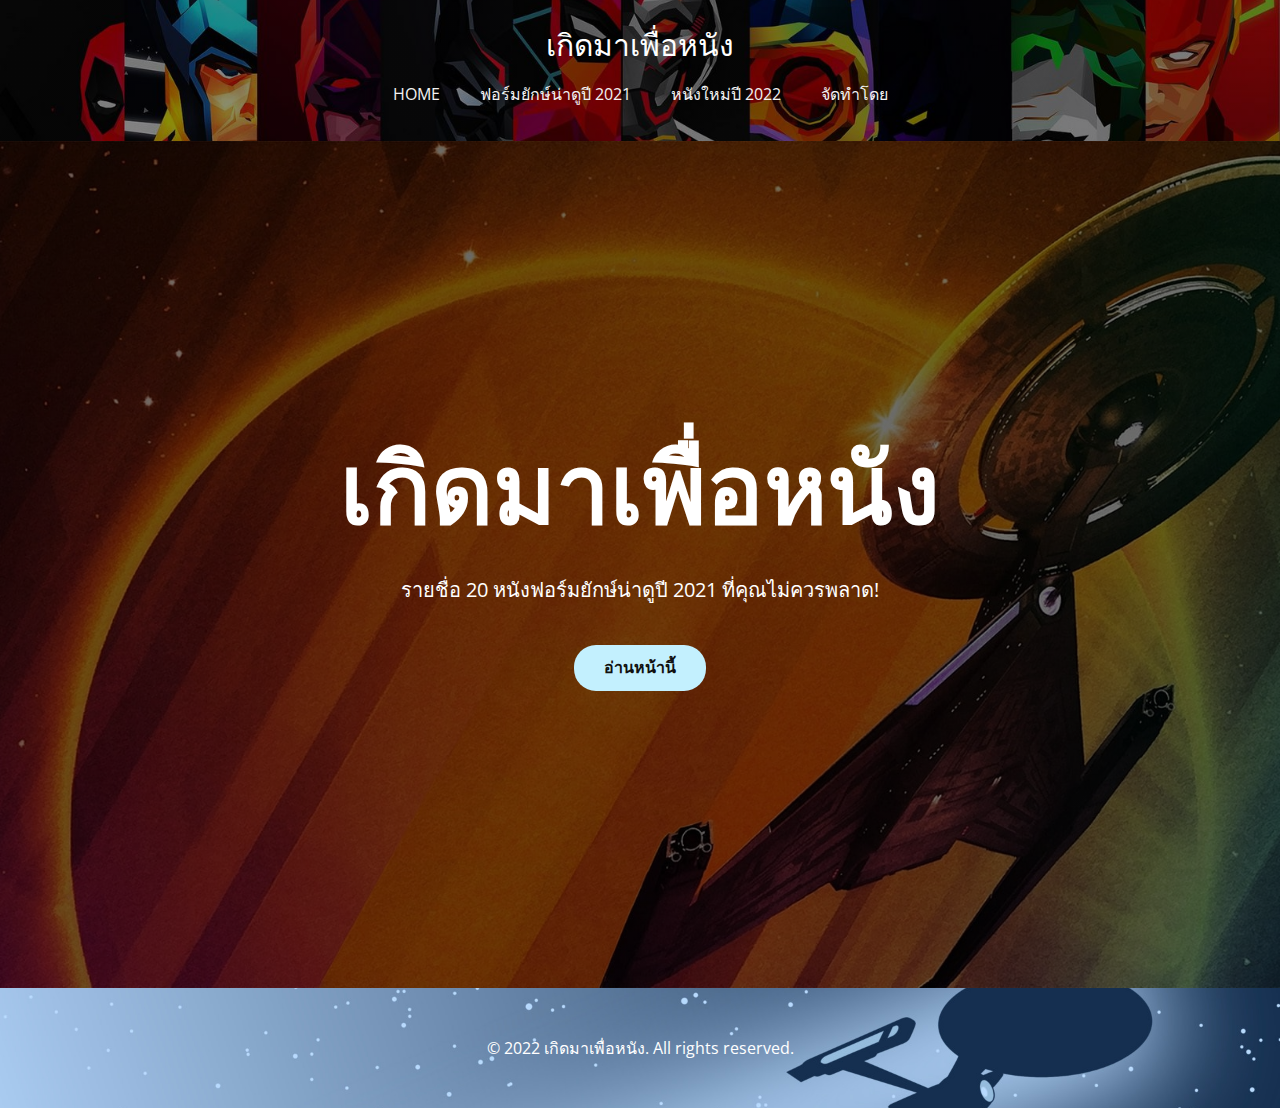
<file: index.html>
<!DOCTYPE html>
<html style="font-size: 16px;">
  <head>
    <meta name="viewport" content="width=device-width, initial-scale=1.0">
    <meta charset="utf-8">
    <meta name="keywords" content="คอเป็นหนัง">
    <meta name="description" content="">
    <meta name="page_type" content="np-template-header-footer-from-plugin">
    <title>HOME</title>
    <link rel="stylesheet" href="css/DEV.css" media="screen">
<link rel="stylesheet" href="css/HOME.css" media="screen">
    <script class="u-script" type="text/javascript" src="js/jquery.js" defer=""></script>
    <script class="u-script" type="text/javascript" src="js/DEV.js" defer=""></script>
    <meta name="generator" content="TIKXD support v.1.2.5">
    <link id="u-theme-google-font" rel="stylesheet" href="https://fonts.googleapis.com/css?family=Roboto:100,100i,300,300i,400,400i,500,500i,700,700i,900,900i|Open+Sans:300,300i,400,400i,600,600i,700,700i,800,800i">
    
    
    <script type="application/ld+json">{
		"@context": "http://schema.org",
		"@type": "Organization",
		"name": ""
}</script>
    <meta name="theme-color" content="#73a3de">
    <meta property="og:title" content="HOME">
    <meta property="og:type" content="website">
  </head>
  <body data-home-page="HOME.html" data-home-page-title="HOME" class="u-body"><header class="u-clearfix u-header u-image u-shading u-header" id="sec-489c" data-image-width="2325" data-image-height="1440"><div class="u-clearfix u-sheet u-sheet-1">
        <h3 class="u-align-center u-headline u-text u-text-default u-text-white u-text-1">
          <a href="/">เกิดมาเพื่อหนัง</a>
        </h3>
        <nav class="u-menu u-menu-dropdown u-offcanvas u-menu-1">
          <div class="menu-collapse" style="font-size: 1rem; letter-spacing: 0px;">
            <a class="u-button-style u-custom-left-right-menu-spacing u-custom-padding-bottom u-custom-text-active-color u-custom-text-color u-custom-top-bottom-menu-spacing u-nav-link u-text-active-palette-1-base u-text-grey-5 u-text-hover-palette-2-base" href="#" style="padding: 4px 0px; font-size: calc(1em + 8px);">
              <svg class="u-svg-link" viewBox="0 0 24 24"><use xmlns:xlink="http://www.w3.org/1999/xlink" xlink:href="#menu-hamburger"></use></svg>
              <svg class="u-svg-content" version="1.1" id="menu-hamburger" viewBox="0 0 16 16" x="0px" y="0px" xmlns:xlink="http://www.w3.org/1999/xlink" xmlns="http://www.w3.org/2000/svg"><g><rect y="1" width="16" height="2"></rect><rect y="7" width="16" height="2"></rect><rect y="13" width="16" height="2"></rect>
</g></svg>
            </a>
          </div>
          <div class="u-custom-menu u-nav-container">
            <ul class="u-nav u-unstyled u-nav-1"><li class="u-nav-item"><a class="u-button-style u-nav-link u-text-active-grey-5 u-text-grey-5 u-text-hover-palette-2-base" href="HOME.html" style="padding: 10px 20px;">HOME</a>
</li><li class="u-nav-item"><a class="u-button-style u-nav-link u-text-active-grey-5 u-text-grey-5 u-text-hover-palette-2-base" href="หนังฟอร์มยักษ์น่าดูปี-2021.html" style="padding: 10px 20px;">ฟอร์มยักษ์น่าดูปี 2021</a>
</li><li class="u-nav-item"><a class="u-button-style u-nav-link u-text-active-grey-5 u-text-grey-5 u-text-hover-palette-2-base" href="หนังใหม่ปี-2022.html" style="padding: 10px 20px;">หนังใหม่ปี 2022</a>
</li><li class="u-nav-item"><a class="u-button-style u-nav-link u-text-active-grey-5 u-text-grey-5 u-text-hover-palette-2-base" href="จัดทำโดย.html" style="padding: 10px 20px;">จัดทำโดย</a>
</li></ul>
          </div>
          <div class="u-custom-menu u-nav-container-collapse">
            <div class="u-black u-container-style u-inner-container-layout u-opacity u-opacity-95 u-sidenav">
              <div class="u-inner-container-layout u-sidenav-overflow">
                <div class="u-menu-close"></div>
                <ul class="u-align-center u-nav u-popupmenu-items u-unstyled u-nav-2"><li class="u-nav-item"><a class="u-button-style u-nav-link" href="HOME.html" style="padding: 10px 20px;">HOME</a>
</li><li class="u-nav-item"><a class="u-button-style u-nav-link" href="หนังฟอร์มยักษ์น่าดูปี-2021.html" style="padding: 10px 20px;">ฟอร์มยักษ์น่าดูปี 2021</a>
</li><li class="u-nav-item"><a class="u-button-style u-nav-link" href="หนังใหม่ปี-2022.html" style="padding: 10px 20px;">หนังใหม่ปี 2022</a>
</li><li class="u-nav-item"><a class="u-button-style u-nav-link" href="จัดทำโดย.html" style="padding: 10px 20px;">จัดทำโดย</a>
</li></ul>
              </div>
            </div>
            <div class="u-black u-menu-overlay u-opacity u-opacity-70"></div>
          </div>
        </nav>
      </div></header>
    <section class="u-align-center u-clearfix u-image u-shading u-section-1" src="" data-image-width="1920" data-image-height="1080" id="sec-0f59">
      <div class="u-clearfix u-sheet u-valign-middle u-sheet-1">
        <h1 class="u-text u-text-default u-title u-text-1"> เกิดมาเพื่อหนัง</h1>
        <p class="u-large-text u-text u-text-default u-text-variant u-text-2"> รายชื่อ 20 หนังฟอร์มยักษ์น่าดูปี 2021 ที่คุณไม่ควรพลาด!</p>
        <a href="หนังฟอร์มยักษ์น่าดูปี-2021.html" data-page-id="948707466" class="u-border-none u-btn u-btn-round u-button-style u-palette-4-light-2 u-radius-22 u-btn-1">อ่านหน้านี้</a>
      </div>
    </section>
    
    
    <footer class="u-align-center-md u-align-center-sm u-align-center-xs u-clearfix u-footer u-image u-footer" id="sec-b78f" data-image-width="1920" data-image-height="1080"><div class="u-clearfix u-sheet u-sheet-1">
        <p class="u-align-center u-text u-text-body-alt-color u-text-1"> © 2022 ​เกิดมาเพื่อหนัง. All rights reserved.</p>
      </div></footer>
    
  </body>
</html>
</file>
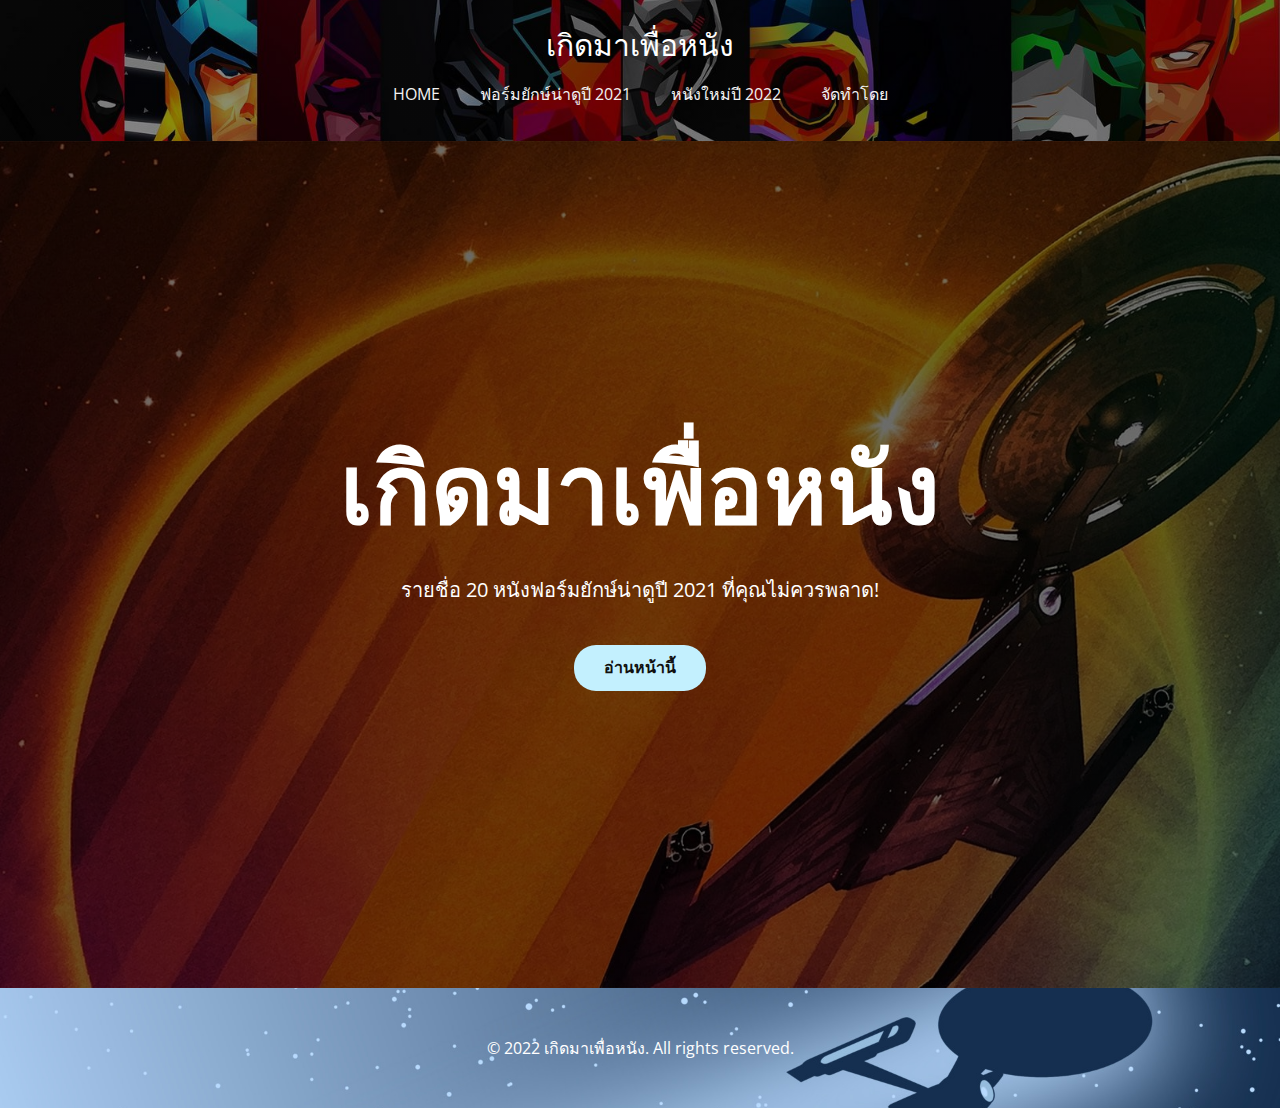
<file: HOME.html>
<!DOCTYPE html>
<html style="font-size: 16px;">
  <head>
    <meta name="viewport" content="width=device-width, initial-scale=1.0">
    <meta charset="utf-8">
    <meta name="keywords" content="คอเป็นหนัง">
    <meta name="description" content="">
    <meta name="page_type" content="np-template-header-footer-from-plugin">
    <title>HOME</title>
    <link rel="stylesheet" href="css/DEV.css" media="screen">
<link rel="stylesheet" href="css/HOME.css" media="screen">
    <script class="u-script" type="text/javascript" src="js/jquery.js" defer=""></script>
    <script class="u-script" type="text/javascript" src="js/DEV.js" defer=""></script>
    <meta name="generator" content="TIKXD support v.1.2.5">
    <link id="u-theme-google-font" rel="stylesheet" href="https://fonts.googleapis.com/css?family=Roboto:100,100i,300,300i,400,400i,500,500i,700,700i,900,900i|Open+Sans:300,300i,400,400i,600,600i,700,700i,800,800i">
    
    
    <script type="application/ld+json">{
		"@context": "http://schema.org",
		"@type": "Organization",
		"name": ""
}</script>
    <meta name="theme-color" content="#73a3de">
    <meta property="og:title" content="HOME">
    <meta property="og:type" content="website">
  </head>
  <body class="u-body"><header class="u-clearfix u-header u-image u-shading u-header" id="sec-489c" data-image-width="2325" data-image-height="1440"><div class="u-clearfix u-sheet u-sheet-1">
        <h3 class="u-align-center u-headline u-text u-text-default u-text-white u-text-1">
          <a href="/">เกิดมาเพื่อหนัง</a>
        </h3>
        <nav class="u-menu u-menu-dropdown u-offcanvas u-menu-1">
          <div class="menu-collapse" style="font-size: 1rem; letter-spacing: 0px;">
            <a class="u-button-style u-custom-left-right-menu-spacing u-custom-padding-bottom u-custom-text-active-color u-custom-text-color u-custom-top-bottom-menu-spacing u-nav-link u-text-active-palette-1-base u-text-grey-5 u-text-hover-palette-2-base" href="#" style="padding: 4px 0px; font-size: calc(1em + 8px);">
              <svg class="u-svg-link" viewBox="0 0 24 24"><use xmlns:xlink="http://www.w3.org/1999/xlink" xlink:href="#menu-hamburger"></use></svg>
              <svg class="u-svg-content" version="1.1" id="menu-hamburger" viewBox="0 0 16 16" x="0px" y="0px" xmlns:xlink="http://www.w3.org/1999/xlink" xmlns="http://www.w3.org/2000/svg"><g><rect y="1" width="16" height="2"></rect><rect y="7" width="16" height="2"></rect><rect y="13" width="16" height="2"></rect>
</g></svg>
            </a>
          </div>
          <div class="u-custom-menu u-nav-container">
            <ul class="u-nav u-unstyled u-nav-1"><li class="u-nav-item"><a class="u-button-style u-nav-link u-text-active-grey-5 u-text-grey-5 u-text-hover-palette-2-base" href="HOME.html" style="padding: 10px 20px;">HOME</a>
</li><li class="u-nav-item"><a class="u-button-style u-nav-link u-text-active-grey-5 u-text-grey-5 u-text-hover-palette-2-base" href="หนังฟอร์มยักษ์น่าดูปี-2021.html" style="padding: 10px 20px;">ฟอร์มยักษ์น่าดูปี 2021</a>
</li><li class="u-nav-item"><a class="u-button-style u-nav-link u-text-active-grey-5 u-text-grey-5 u-text-hover-palette-2-base" href="หนังใหม่ปี-2022.html" style="padding: 10px 20px;">หนังใหม่ปี 2022</a>
</li><li class="u-nav-item"><a class="u-button-style u-nav-link u-text-active-grey-5 u-text-grey-5 u-text-hover-palette-2-base" href="จัดทำโดย.html" style="padding: 10px 20px;">จัดทำโดย</a>
</li></ul>
          </div>
          <div class="u-custom-menu u-nav-container-collapse">
            <div class="u-black u-container-style u-inner-container-layout u-opacity u-opacity-95 u-sidenav">
              <div class="u-inner-container-layout u-sidenav-overflow">
                <div class="u-menu-close"></div>
                <ul class="u-align-center u-nav u-popupmenu-items u-unstyled u-nav-2"><li class="u-nav-item"><a class="u-button-style u-nav-link" href="HOME.html" style="padding: 10px 20px;">HOME</a>
</li><li class="u-nav-item"><a class="u-button-style u-nav-link" href="หนังฟอร์มยักษ์น่าดูปี-2021.html" style="padding: 10px 20px;">ฟอร์มยักษ์น่าดูปี 2021</a>
</li><li class="u-nav-item"><a class="u-button-style u-nav-link" href="หนังใหม่ปี-2022.html" style="padding: 10px 20px;">หนังใหม่ปี 2022</a>
</li><li class="u-nav-item"><a class="u-button-style u-nav-link" href="จัดทำโดย.html" style="padding: 10px 20px;">จัดทำโดย</a>
</li></ul>
              </div>
            </div>
            <div class="u-black u-menu-overlay u-opacity u-opacity-70"></div>
          </div>
        </nav>
      </div></header>
    <section class="u-align-center u-clearfix u-image u-shading u-section-1" src="" data-image-width="1920" data-image-height="1080" id="sec-0f59">
      <div class="u-clearfix u-sheet u-valign-middle u-sheet-1">
        <h1 class="u-text u-text-default u-title u-text-1"> เกิดมาเพื่อหนัง</h1>
        <p class="u-large-text u-text u-text-default u-text-variant u-text-2"> รายชื่อ 20 หนังฟอร์มยักษ์น่าดูปี 2021 ที่คุณไม่ควรพลาด!</p>
        <a href="หนังฟอร์มยักษ์น่าดูปี-2021.html" data-page-id="948707466" class="u-border-none u-btn u-btn-round u-button-style u-palette-4-light-2 u-radius-22 u-btn-1">อ่านหน้านี้</a>
      </div>
    </section>
    
    
    <footer class="u-align-center-md u-align-center-sm u-align-center-xs u-clearfix u-footer u-image u-footer" id="sec-b78f" data-image-width="1920" data-image-height="1080"><div class="u-clearfix u-sheet u-sheet-1">
        <p class="u-align-center u-text u-text-body-alt-color u-text-1"> © 2022 ​เกิดมาเพื่อหนัง. All rights reserved.</p>
      </div></footer>
    
  </body>
</html>
</file>
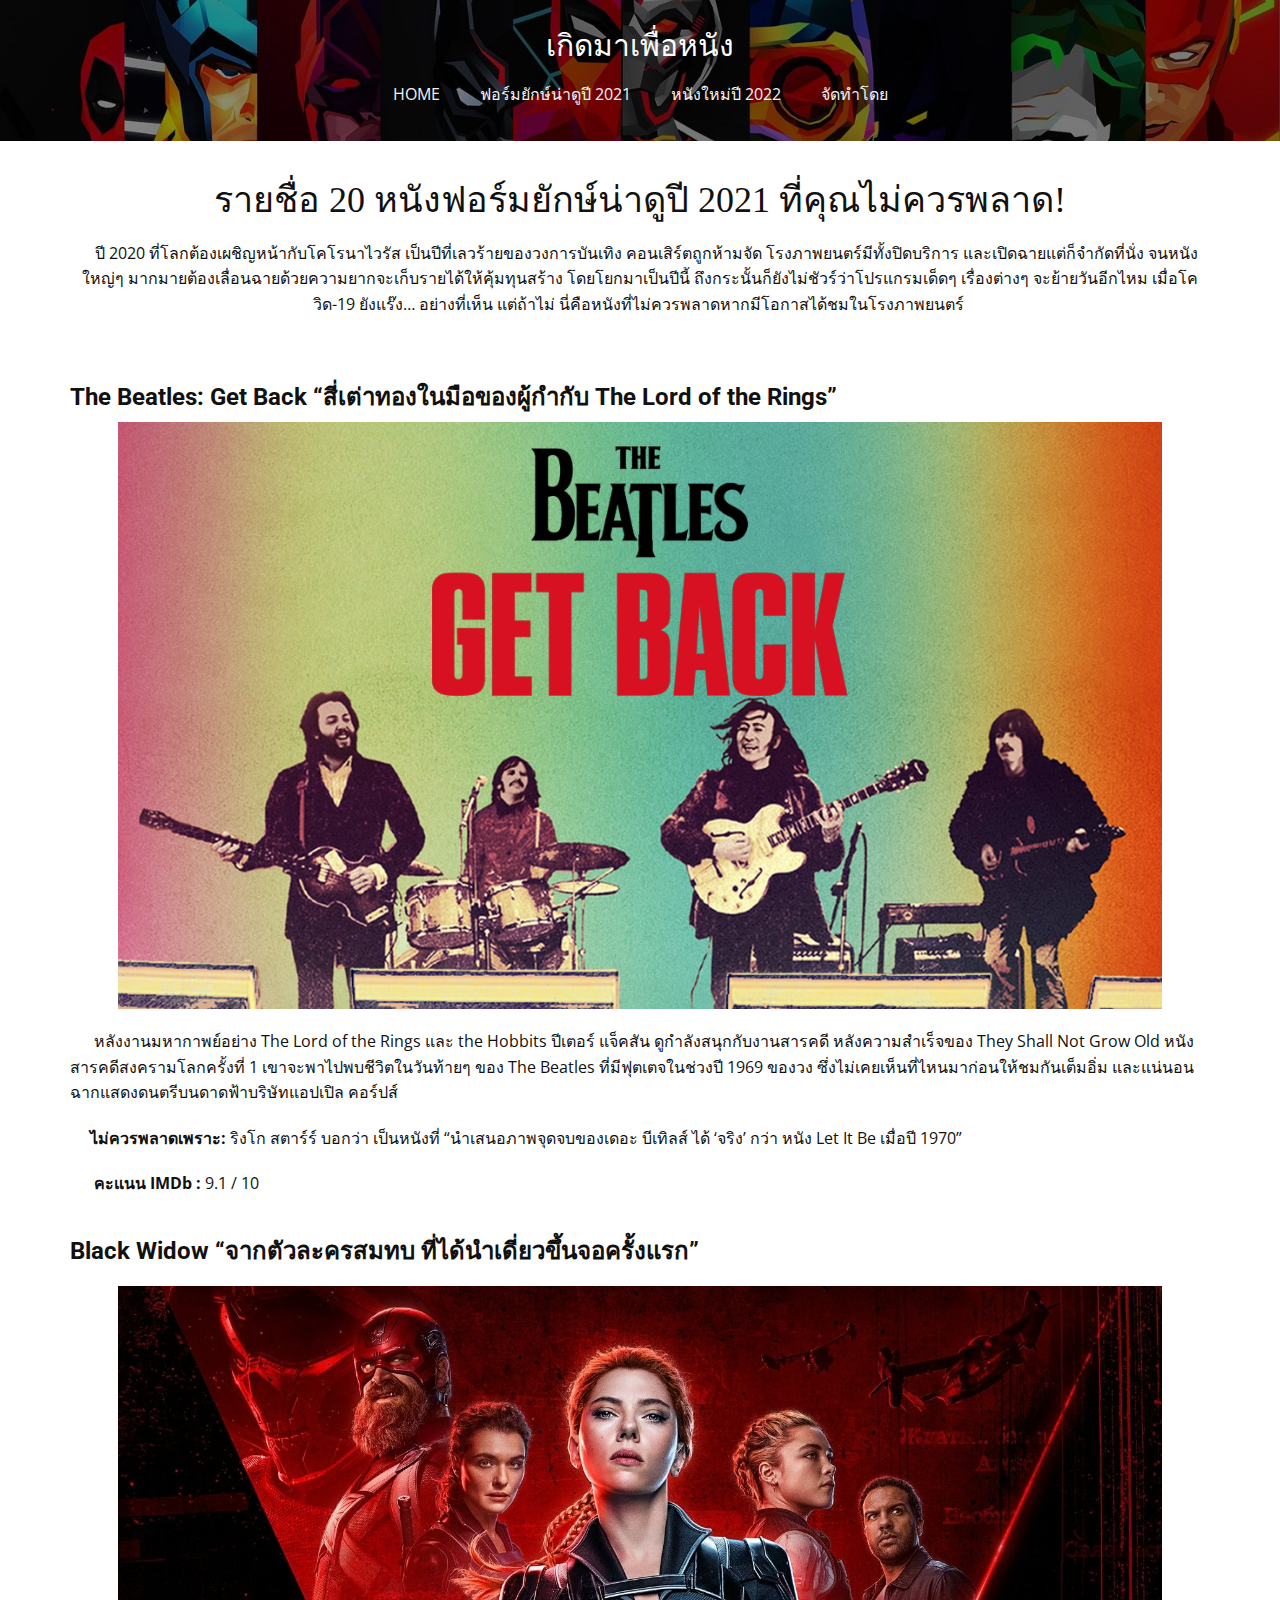
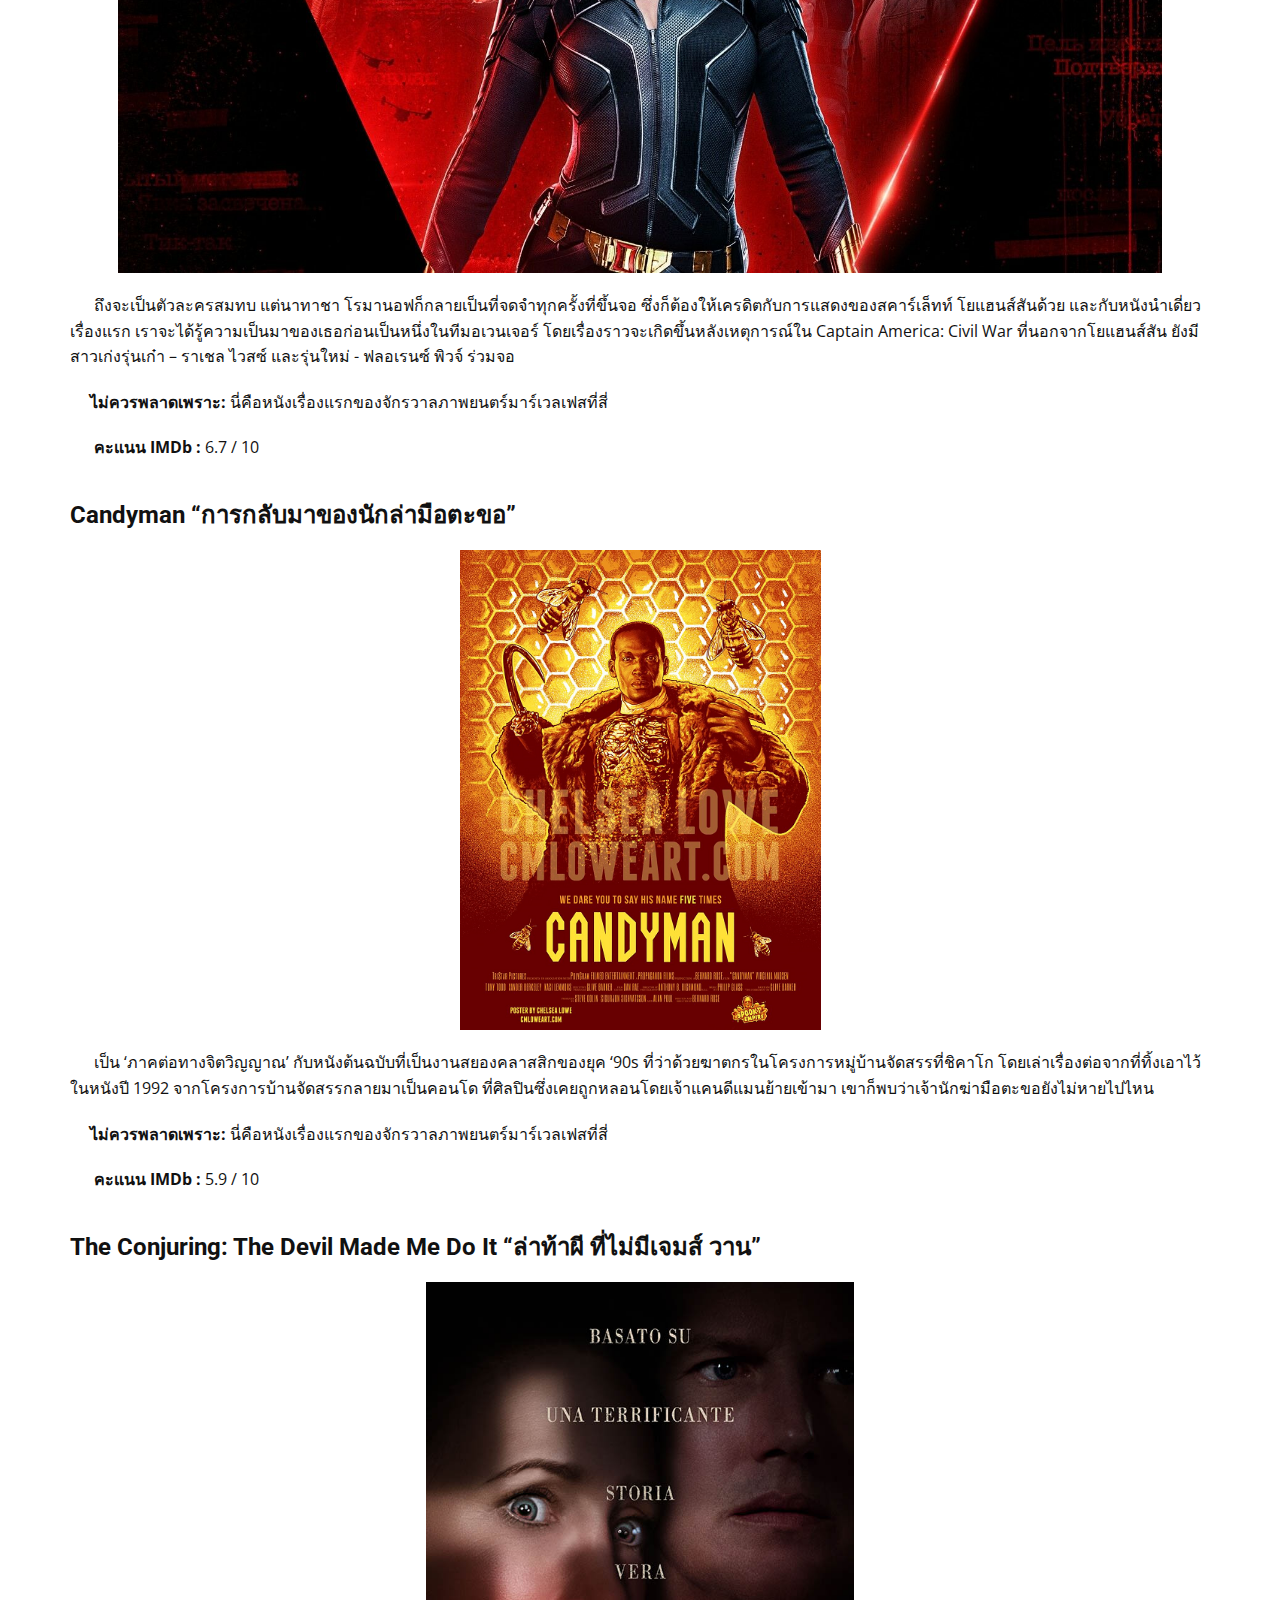
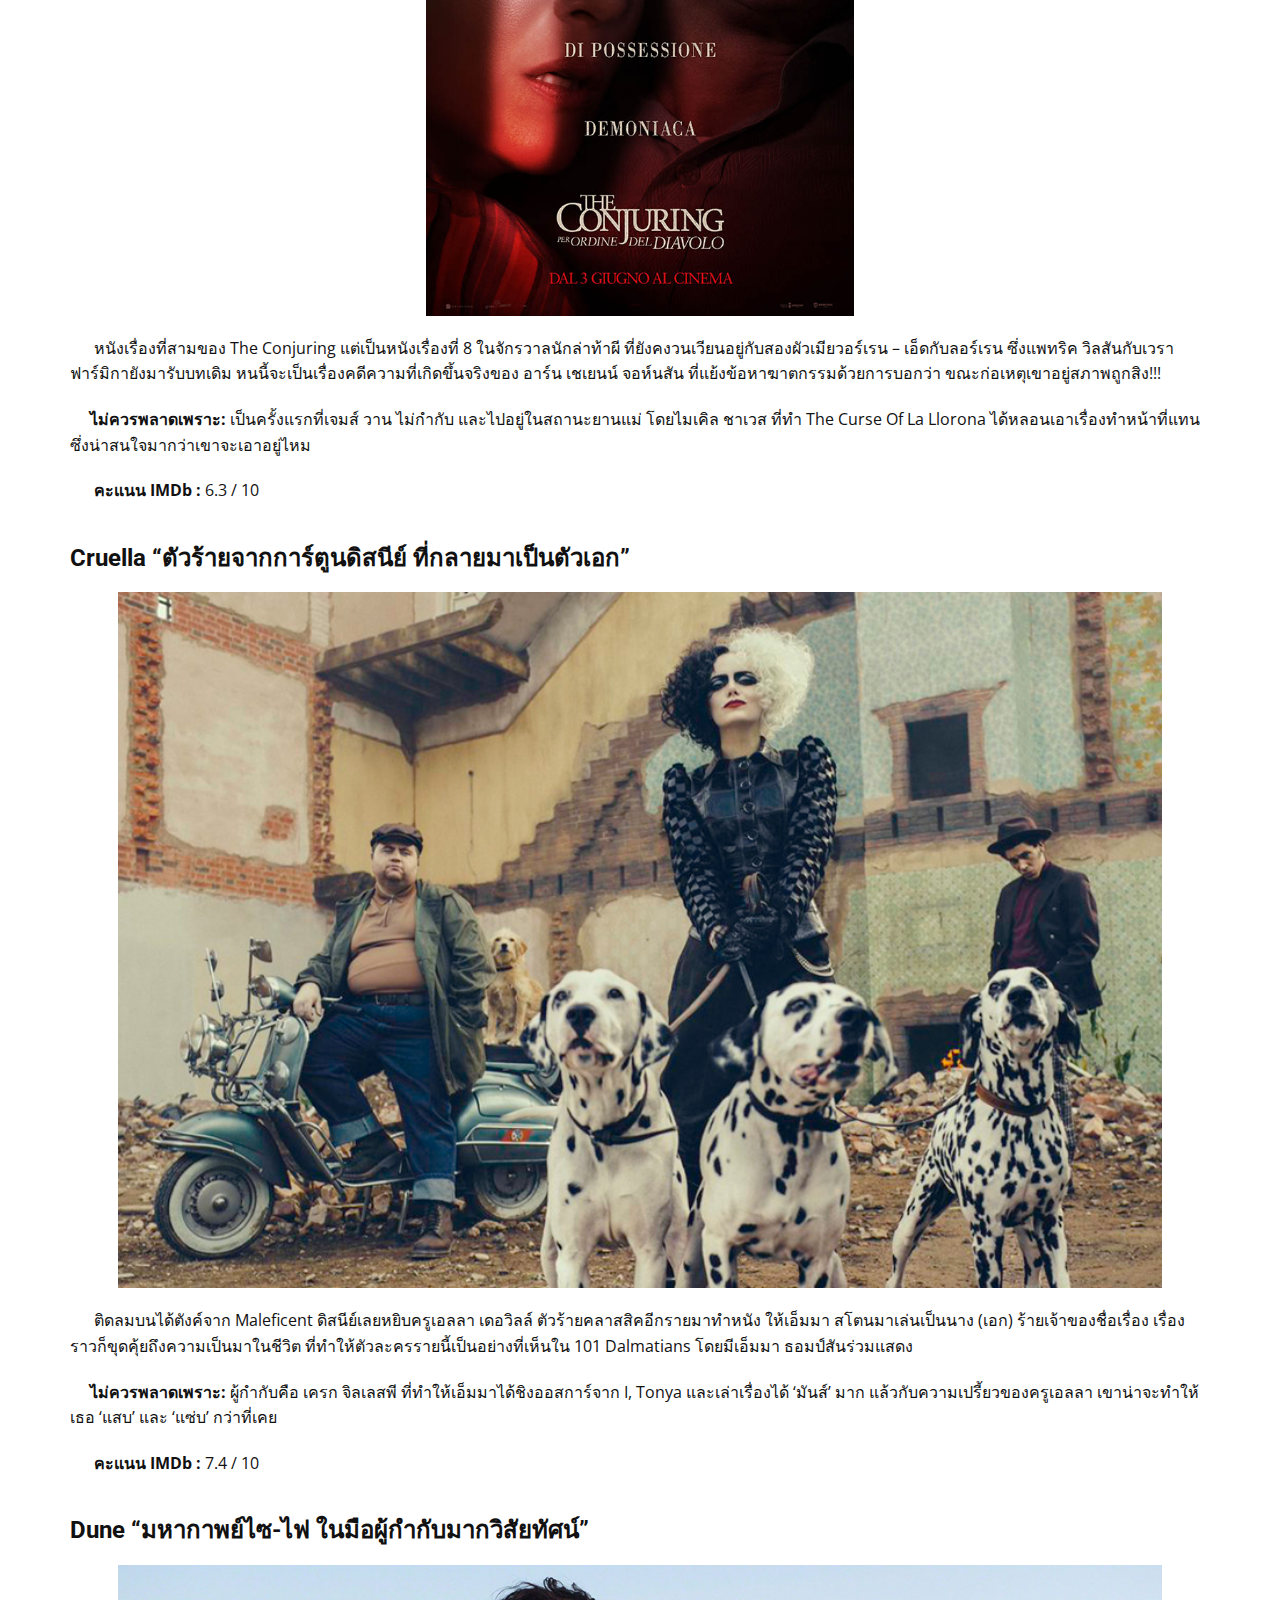
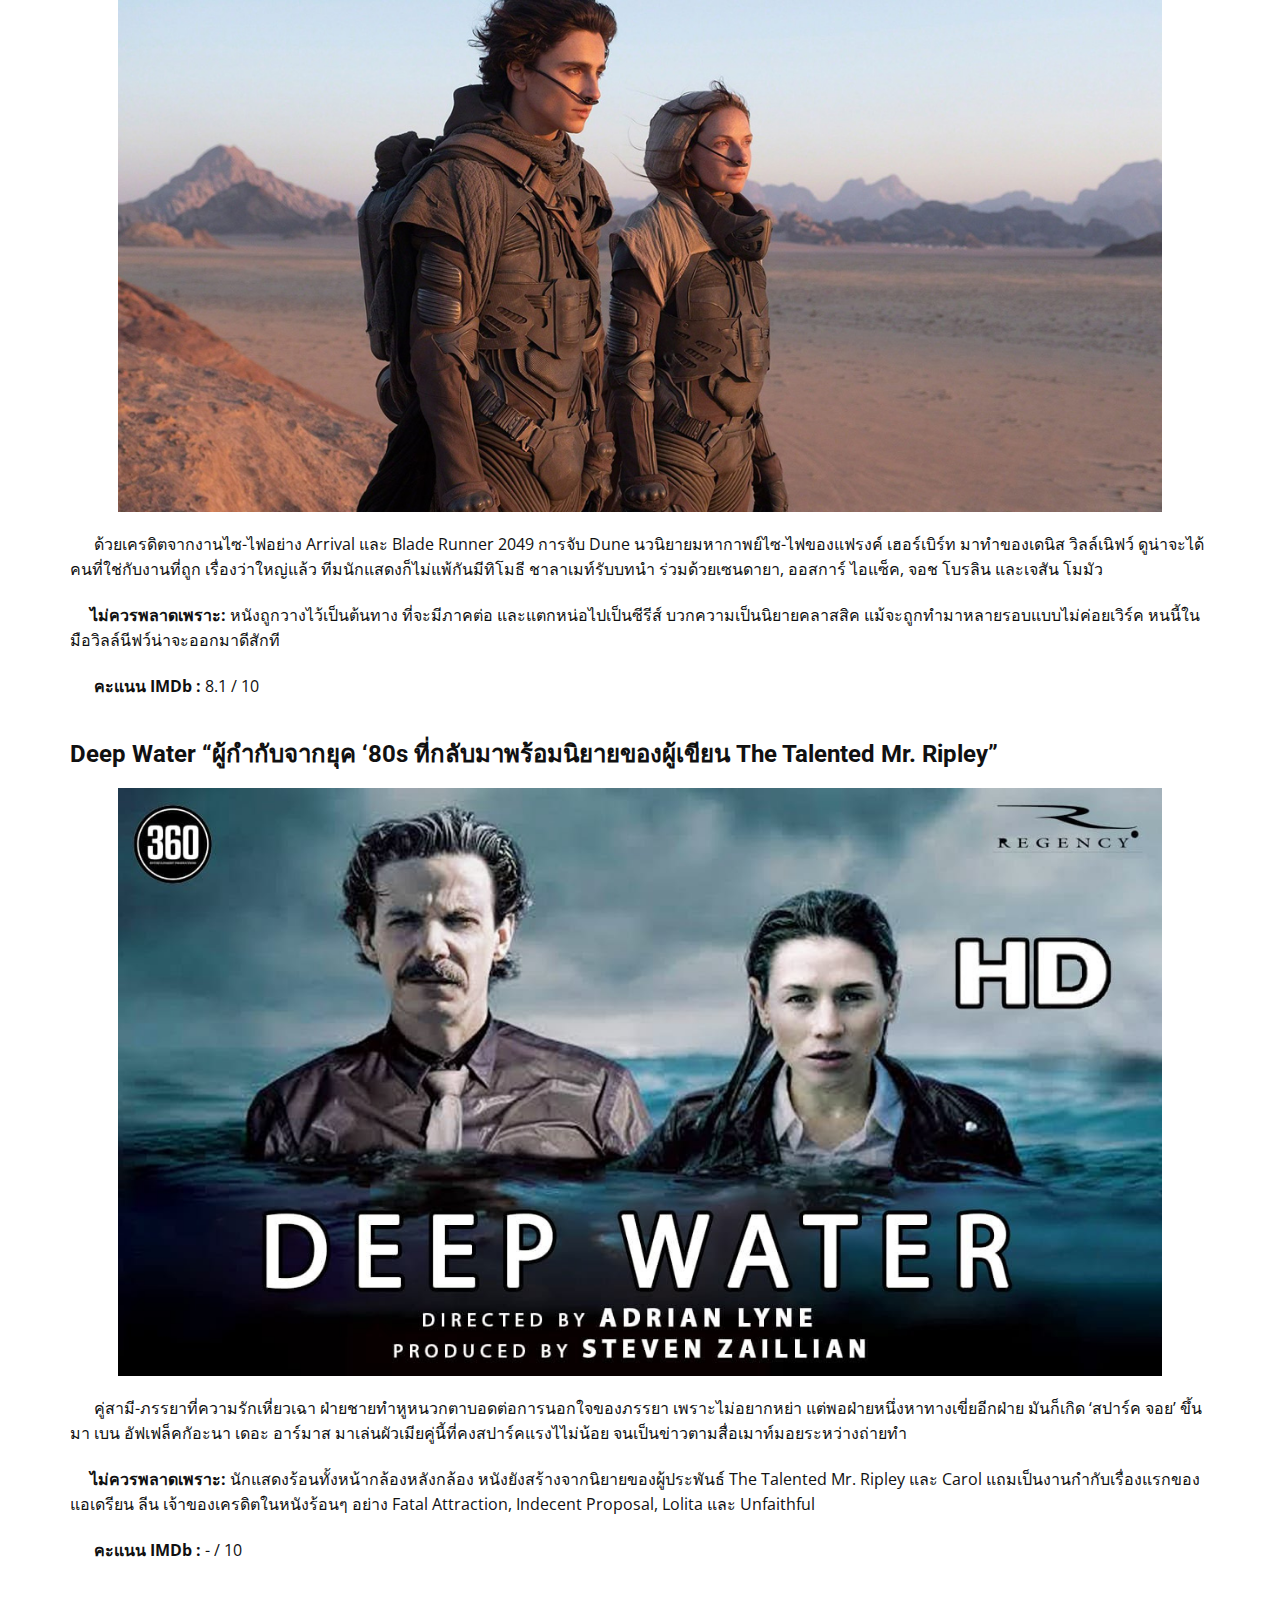
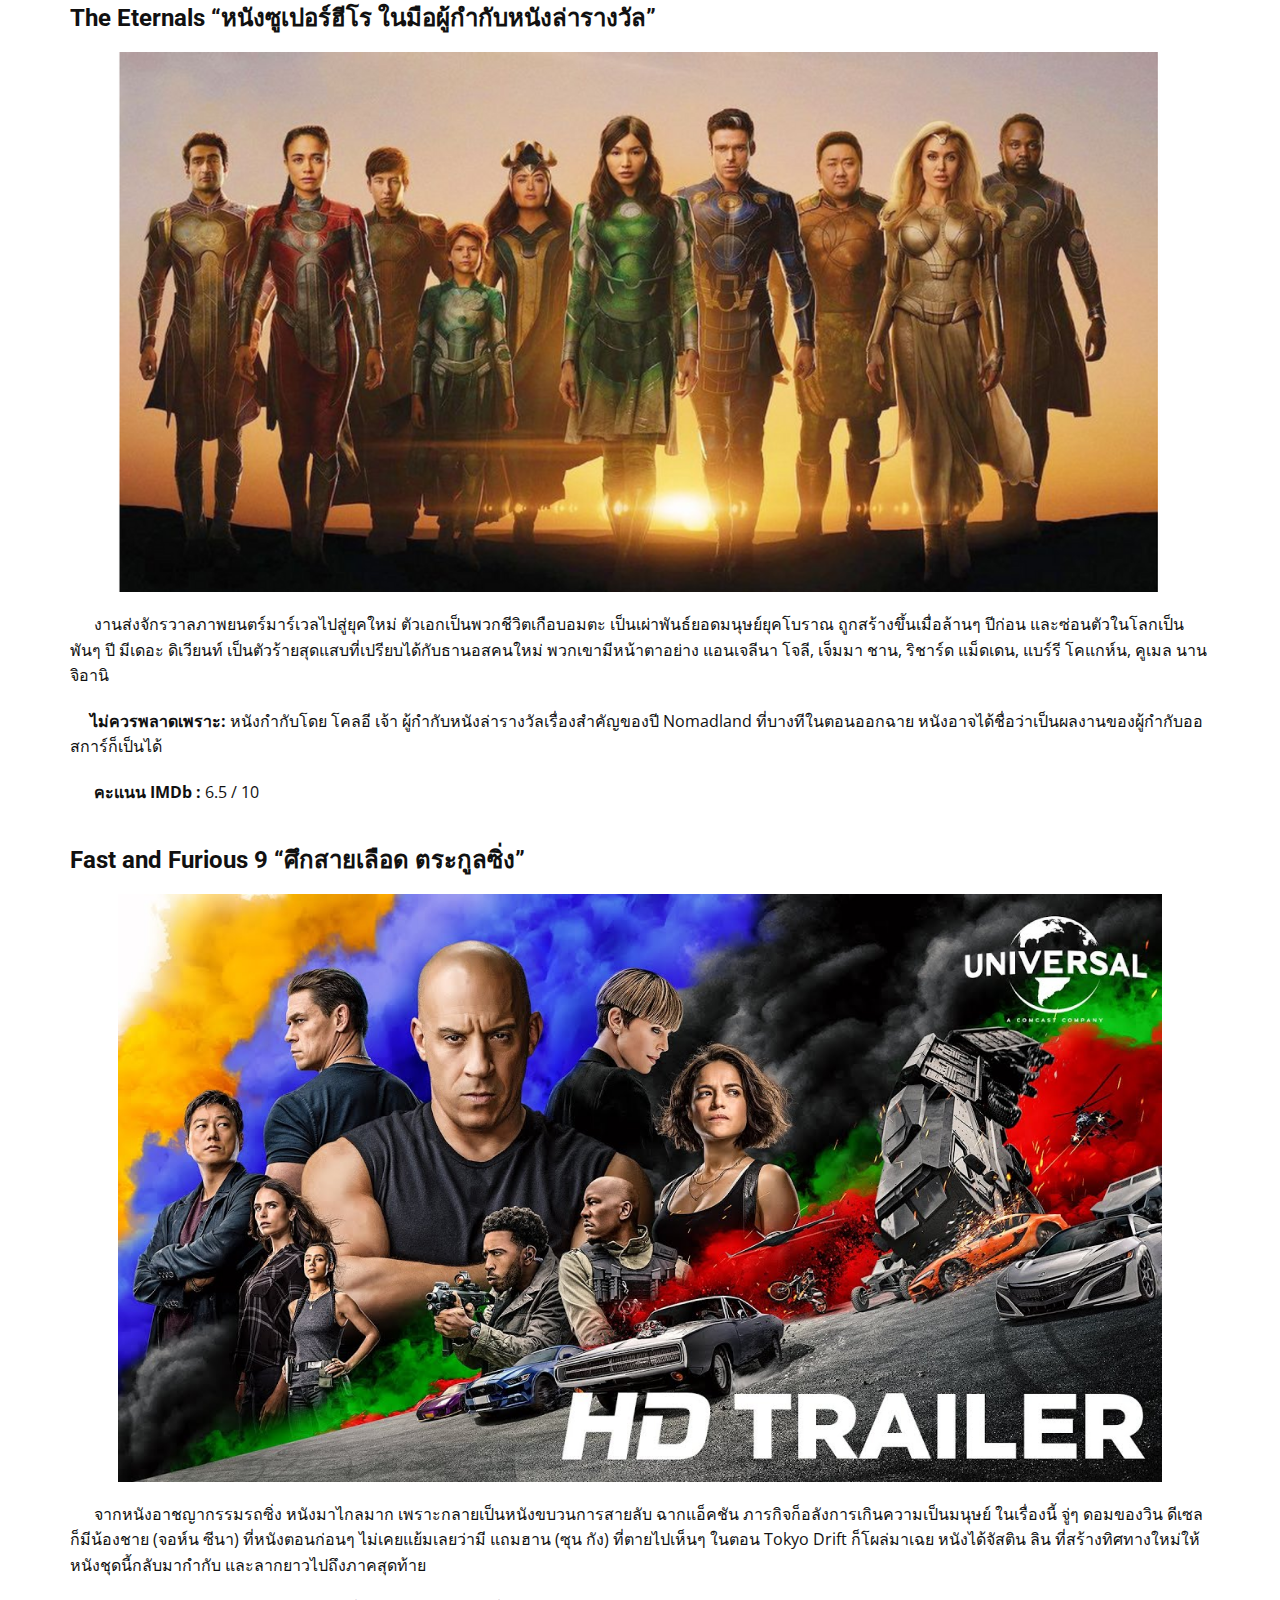
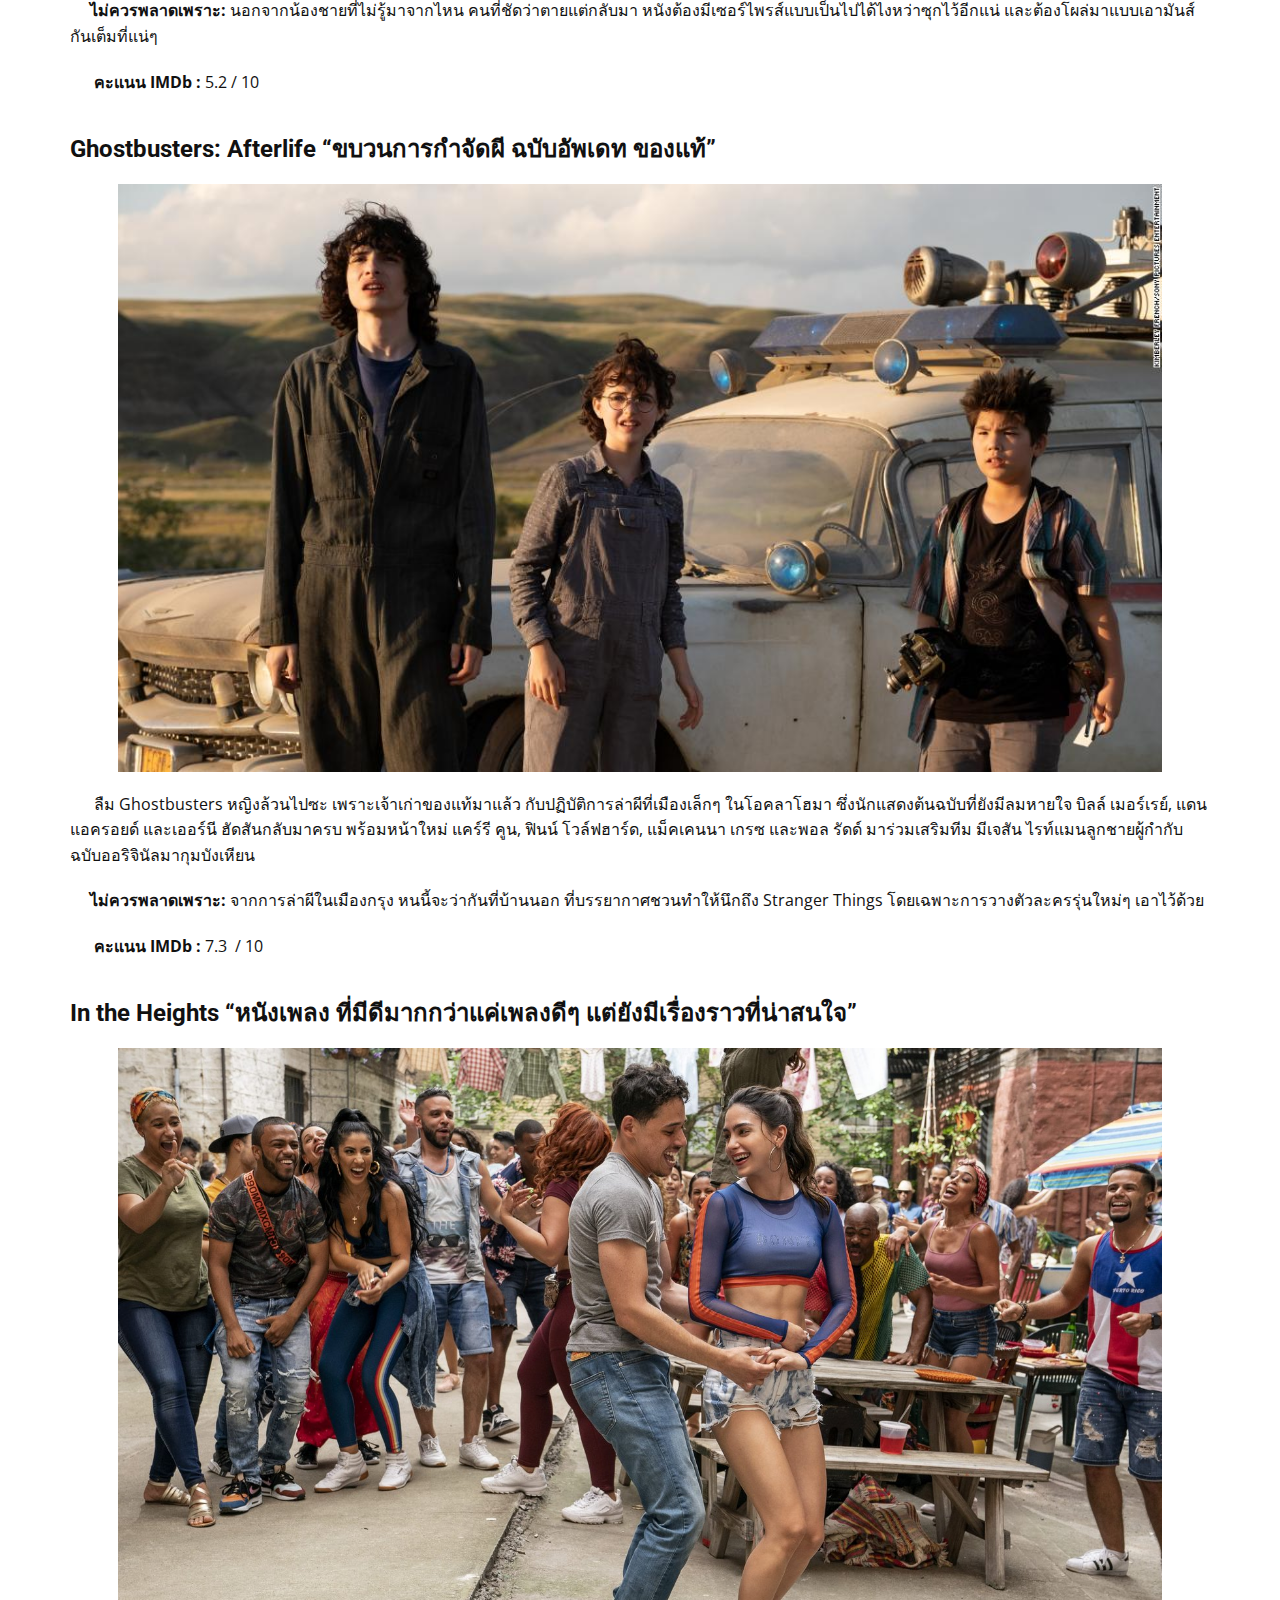
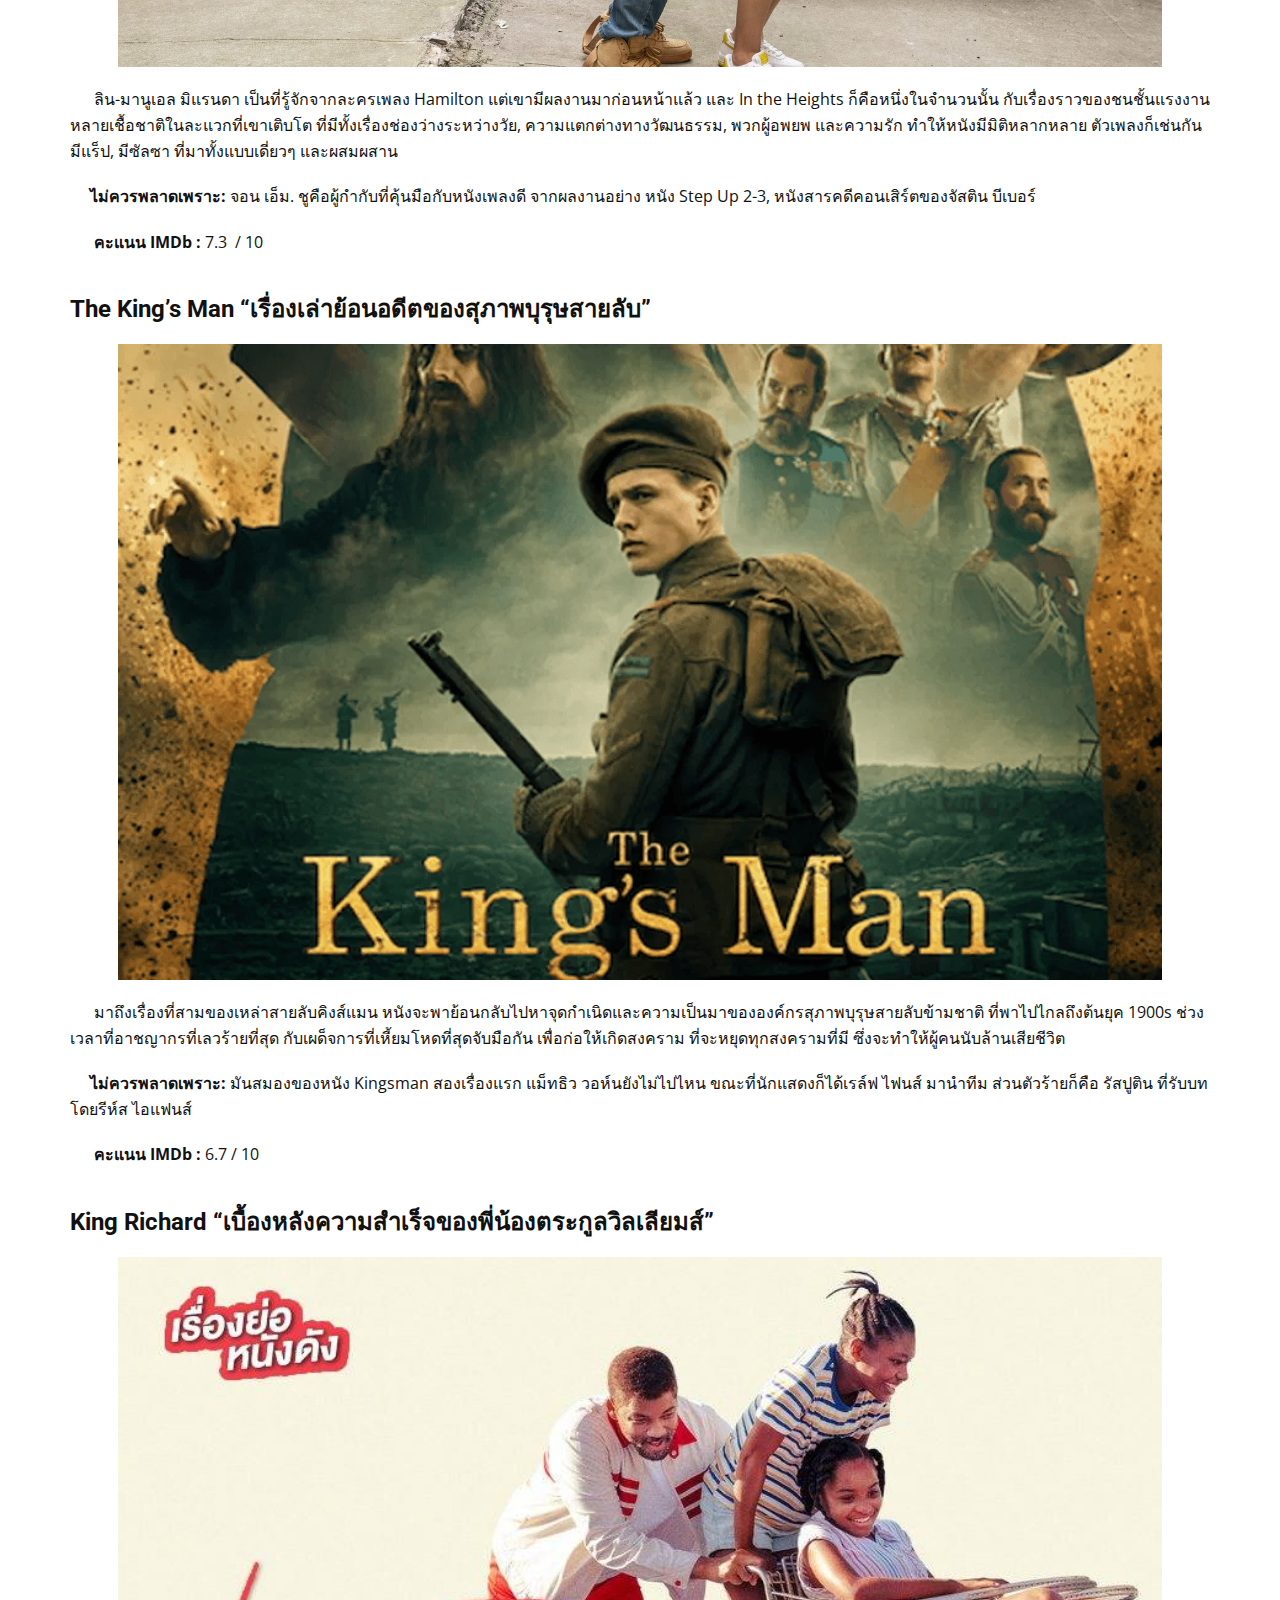
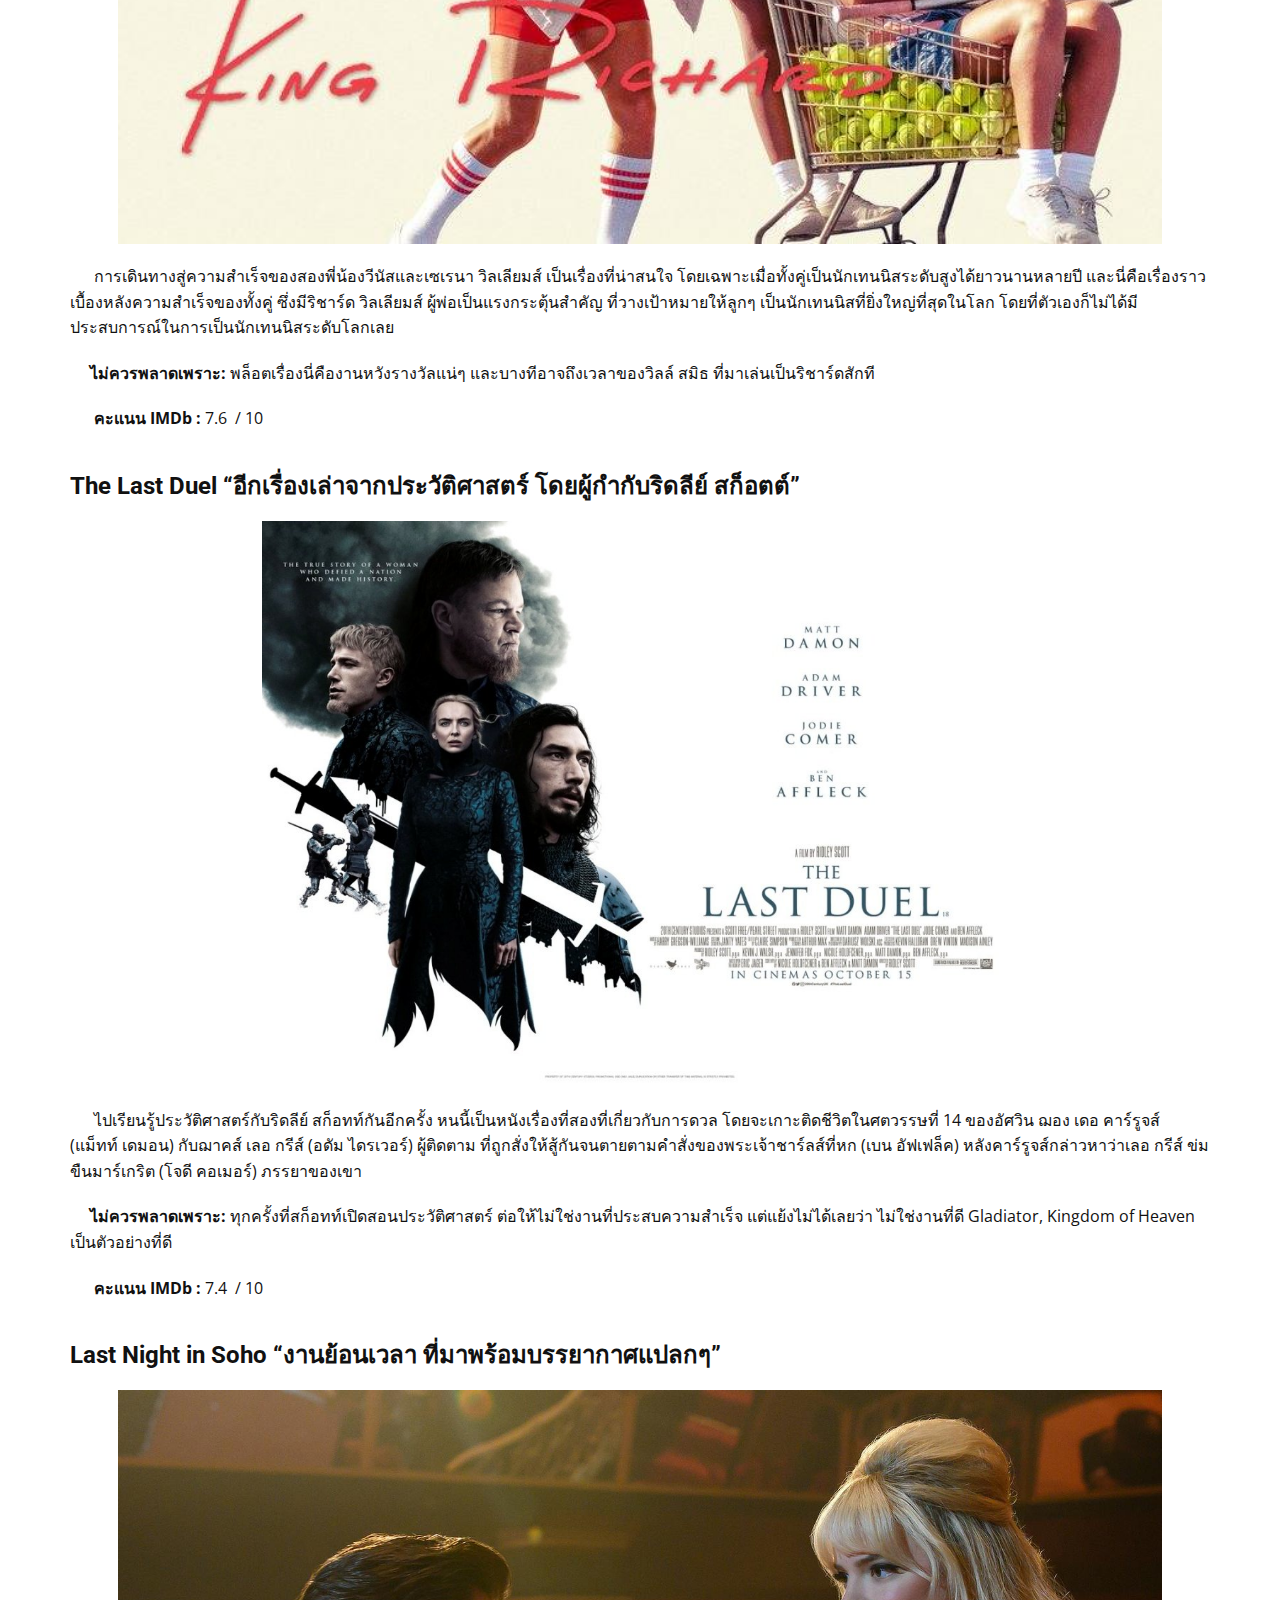
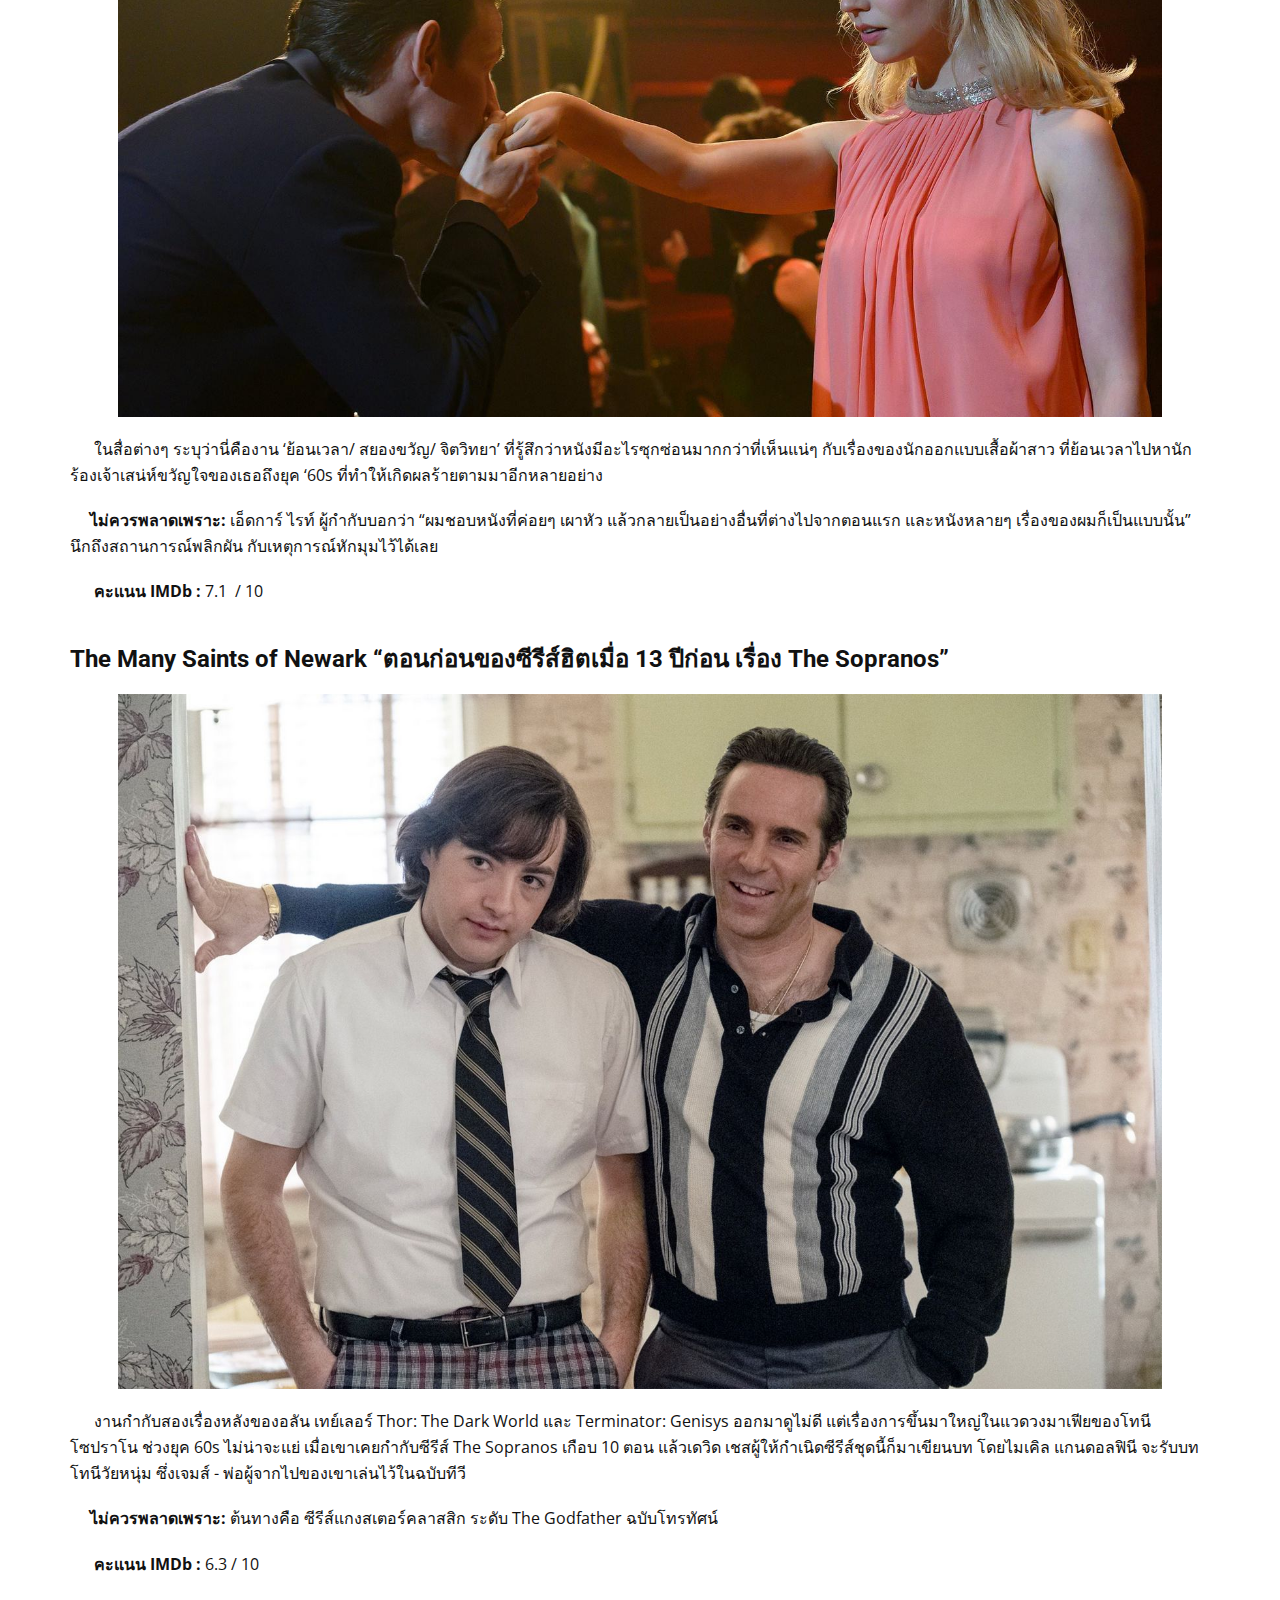
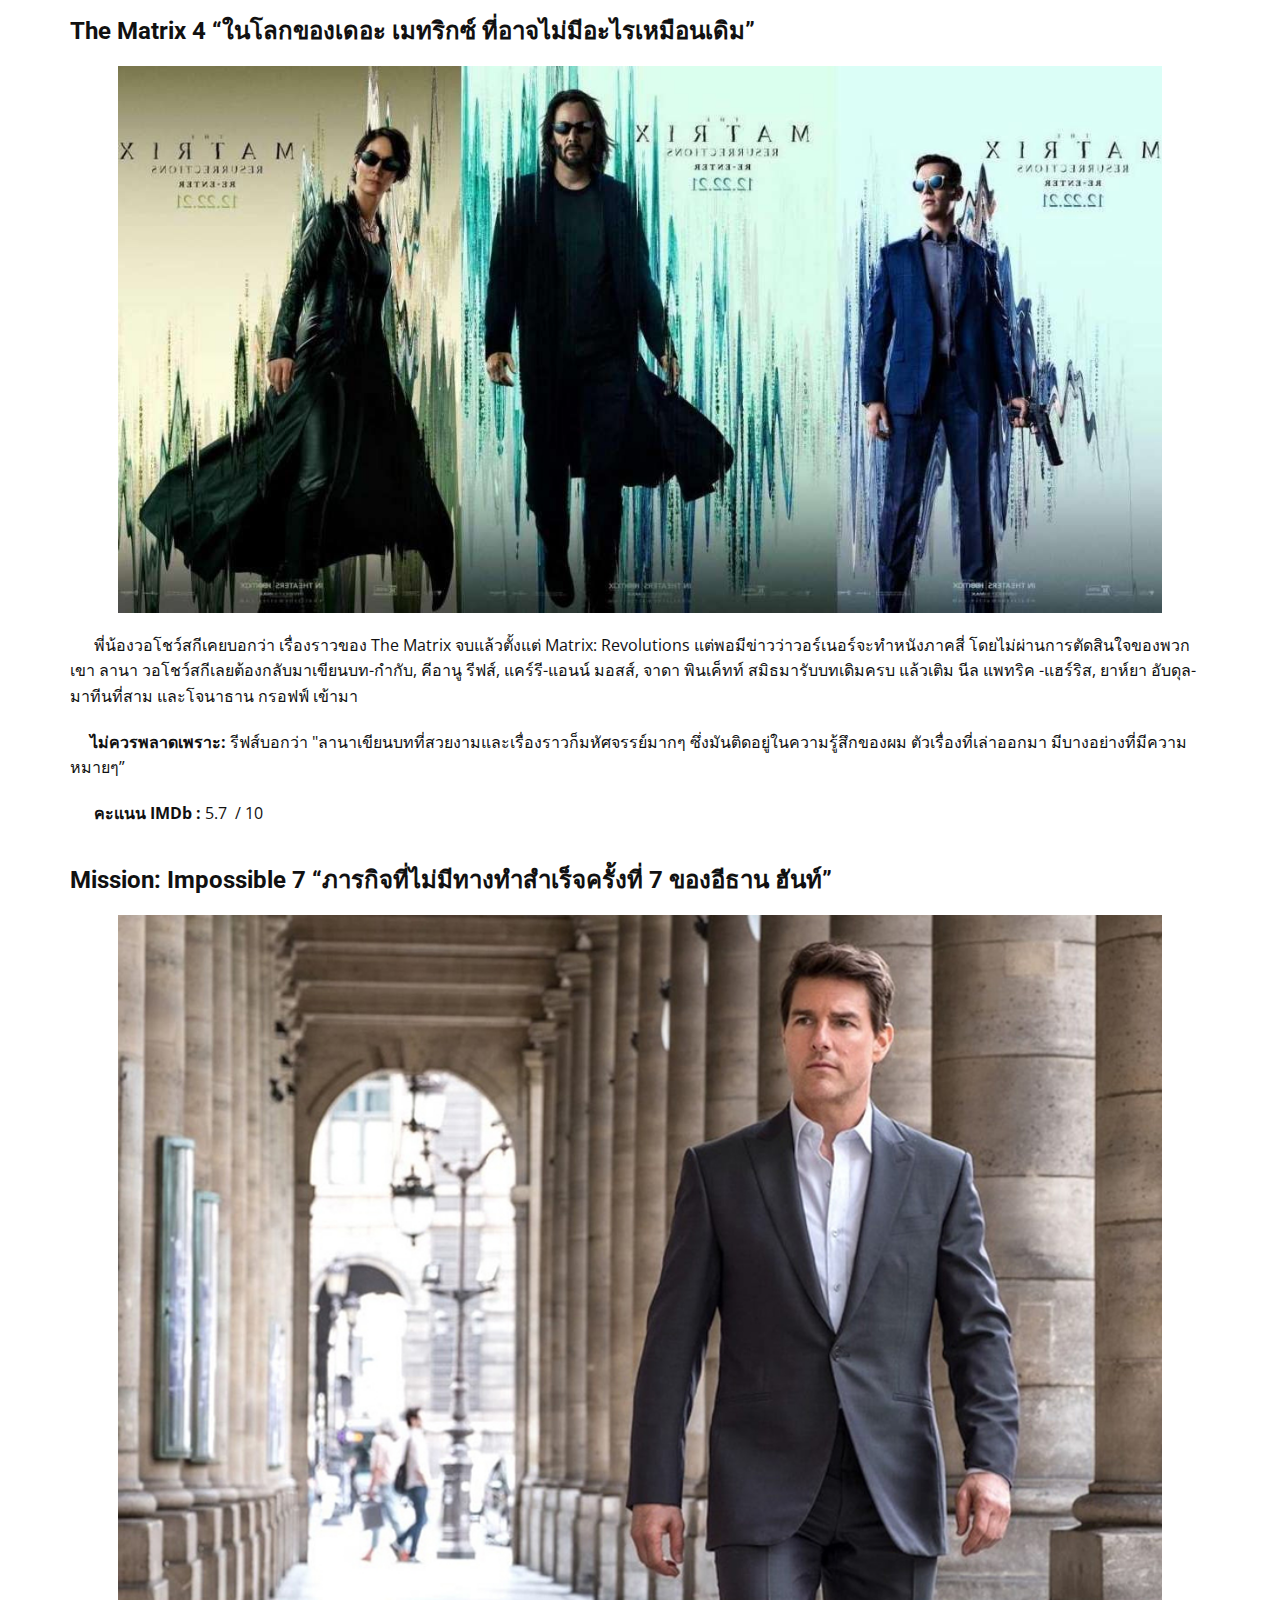
<file: หนังฟอร์มยักษ์น่าดูปี-2021.html>
<!DOCTYPE html>
<html style="font-size: 16px;">
  <head>
    <meta name="viewport" content="width=device-width, initial-scale=1.0">
    <meta charset="utf-8">
    <meta name="keywords" content="รายชื่อ 20 หนังฟอร์มยักษ์น่าดูปี 2021 ที่คุณไม่ควรพลาด!">
    <meta name="description" content="">
    <meta name="page_type" content="np-template-header-footer-from-plugin">
    <title>หนังฟอร์มยักษ์น่าดูปี 2021</title>
    <link rel="stylesheet" href="css/DEV.css" media="screen">
<link rel="stylesheet" href="css/หนังฟอร์มยักษ์น่าดูปี-2021.css" media="screen">
    <script class="u-script" type="text/javascript" src="js/jquery.js" defer=""></script>
    <script class="u-script" type="text/javascript" src="js/DEV.js" defer=""></script>
    <meta name="generator" content="TIKXD support v.1.2.5">
    <link id="u-theme-google-font" rel="stylesheet" href="https://fonts.googleapis.com/css?family=Roboto:100,100i,300,300i,400,400i,500,500i,700,700i,900,900i|Open+Sans:300,300i,400,400i,600,600i,700,700i,800,800i">
    
    
    <script type="application/ld+json">{
		"@context": "http://schema.org",
		"@type": "Organization",
		"name": ""
}</script>
    <meta name="theme-color" content="#73a3de">
    <meta property="og:title" content="หนังฟอร์มยักษ์น่าดูปี 2021">
    <meta property="og:type" content="website">
  </head>
  <body class="u-body"><header class="u-clearfix u-header u-image u-shading u-header" id="sec-489c" data-image-width="2325" data-image-height="1440"><div class="u-clearfix u-sheet u-sheet-1">
        <h3 class="u-align-center u-headline u-text u-text-default u-text-white u-text-1">
          <a href="/">เกิดมาเพื่อหนัง</a>
        </h3>
        <nav class="u-menu u-menu-dropdown u-offcanvas u-menu-1">
          <div class="menu-collapse" style="font-size: 1rem; letter-spacing: 0px;">
            <a class="u-button-style u-custom-left-right-menu-spacing u-custom-padding-bottom u-custom-text-active-color u-custom-text-color u-custom-top-bottom-menu-spacing u-nav-link u-text-active-palette-1-base u-text-grey-5 u-text-hover-palette-2-base" href="#" style="padding: 4px 0px; font-size: calc(1em + 8px);">
              <svg class="u-svg-link" viewBox="0 0 24 24"><use xmlns:xlink="http://www.w3.org/1999/xlink" xlink:href="#menu-hamburger"></use></svg>
              <svg class="u-svg-content" version="1.1" id="menu-hamburger" viewBox="0 0 16 16" x="0px" y="0px" xmlns:xlink="http://www.w3.org/1999/xlink" xmlns="http://www.w3.org/2000/svg"><g><rect y="1" width="16" height="2"></rect><rect y="7" width="16" height="2"></rect><rect y="13" width="16" height="2"></rect>
</g></svg>
            </a>
          </div>
          <div class="u-custom-menu u-nav-container">
            <ul class="u-nav u-unstyled u-nav-1"><li class="u-nav-item"><a class="u-button-style u-nav-link u-text-active-grey-5 u-text-grey-5 u-text-hover-palette-2-base" href="HOME.html" style="padding: 10px 20px;">HOME</a>
</li><li class="u-nav-item"><a class="u-button-style u-nav-link u-text-active-grey-5 u-text-grey-5 u-text-hover-palette-2-base" href="หนังฟอร์มยักษ์น่าดูปี-2021.html" style="padding: 10px 20px;">ฟอร์มยักษ์น่าดูปี 2021</a>
</li><li class="u-nav-item"><a class="u-button-style u-nav-link u-text-active-grey-5 u-text-grey-5 u-text-hover-palette-2-base" href="หนังใหม่ปี-2022.html" style="padding: 10px 20px;">หนังใหม่ปี 2022</a>
</li><li class="u-nav-item"><a class="u-button-style u-nav-link u-text-active-grey-5 u-text-grey-5 u-text-hover-palette-2-base" href="จัดทำโดย.html" style="padding: 10px 20px;">จัดทำโดย</a>
</li></ul>
          </div>
          <div class="u-custom-menu u-nav-container-collapse">
            <div class="u-black u-container-style u-inner-container-layout u-opacity u-opacity-95 u-sidenav">
              <div class="u-inner-container-layout u-sidenav-overflow">
                <div class="u-menu-close"></div>
                <ul class="u-align-center u-nav u-popupmenu-items u-unstyled u-nav-2"><li class="u-nav-item"><a class="u-button-style u-nav-link" href="HOME.html" style="padding: 10px 20px;">HOME</a>
</li><li class="u-nav-item"><a class="u-button-style u-nav-link" href="หนังฟอร์มยักษ์น่าดูปี-2021.html" style="padding: 10px 20px;">ฟอร์มยักษ์น่าดูปี 2021</a>
</li><li class="u-nav-item"><a class="u-button-style u-nav-link" href="หนังใหม่ปี-2022.html" style="padding: 10px 20px;">หนังใหม่ปี 2022</a>
</li><li class="u-nav-item"><a class="u-button-style u-nav-link" href="จัดทำโดย.html" style="padding: 10px 20px;">จัดทำโดย</a>
</li></ul>
              </div>
            </div>
            <div class="u-black u-menu-overlay u-opacity u-opacity-70"></div>
          </div>
        </nav>
      </div></header>
    <section class="u-clearfix u-section-1" id="sec-206c">
      <div class="u-clearfix u-sheet u-valign-bottom u-sheet-1">
        <div class="fr-view u-align-center u-clearfix u-rich-text u-text u-text-1">
          <h2 id="isPasted">รายชื่อ 20 หนังฟอร์มยักษ์น่าดูปี 2021 ที่คุณไม่ควรพลาด!</h2>
          <p style="text-align: center;">&nbsp; &nbsp;ปี 2020 ที่โลกต้องเผชิญหน้ากับโคโรนาไวรัส เป็นปีที่เลวร้ายของวงการบันเทิง คอนเสิร์ตถูกห้ามจัด โรงภาพยนตร์มีทั้งปิดบริการ และเปิดฉายแต่ก็จำกัดที่นั่ง จนหนังใหญ่ๆ มากมายต้องเลื่อนฉายด้วยความยากจะเก็บรายได้ให้คุ้มทุนสร้าง โดยโยกมาเป็นปีนี้ ถึงกระนั้นก็ยังไม่ชัวร์ว่าโปรแกรมเด็ดๆ เรื่องต่างๆ จะย้ายวันอีกไหม เมื่อโควิด-19 ยังแร๊ง… อย่างที่เห็น แต่ถ้าไม่ นี่คือหนังที่ไม่ควรพลาดหากมีโอกาสได้ชมในโรงภาพยนตร์&nbsp;</p>
          <p style="text-align: center;">
            <br>
          </p>
          <h4 id="isPasted" style="text-align: left;">
            <span style="font-weight: 700;">The Beatles: Get Back “สี่เต่าทองในมือของผู้กำกับ The Lord of the Rings”<img src="images/jBrmXPjCxiB3qQghcYf3K6.jpg" width="570" style="width: 1044px;" class="fr-dib fr-fic">
            </span>
          </h4>
          <p id="isPasted" style="text-align: left;">&nbsp; &nbsp; &nbsp; หลังงานมหากาพย์อย่าง The Lord of the Rings และ the Hobbits ปีเตอร์ แจ็คสัน ดูกำลังสนุกกับงานสารคดี หลังความสำเร็จของ They Shall Not Grow Old หนังสารคดีสงครามโลกครั้งที่ 1 เขาจะพาไปพบชีวิตในวันท้ายๆ ของ The Beatles ที่มีฟุตเตจในช่วงปี 1969 ของวง ซึ่งไม่เคยเห็นที่ไหนมาก่อนให้ชมกันเต็มอิ่ม และแน่นอนฉากแสดงดนตรีบนดาดฟ้าบริษัทแอปเปิล คอร์ปส์</p>
          <p style="text-align: left;">&nbsp; &nbsp; &nbsp;<span style="font-weight: 700;">ไม่ควรพลาดเพราะ:</span> ริงโก สตาร์ร์ บอกว่า เป็นหนังที่ “นำเสนอภาพจุดจบของเดอะ บีเทิลส์ ได้ ‘จริง’ กว่า หนัง Let It Be เมื่อปี 1970”
          </p>
          <p style="text-align: left;">&nbsp; &nbsp; &nbsp; <span style="font-weight: 700;">คะแนน IMDb :</span> 9.1 / 10
          </p>
        </div>
        <div class="fr-view u-align-center u-clearfix u-rich-text u-text u-text-2">
          <h4 id="isPasted" style="text-align: left;">
            <span style="font-weight: 700;">Black Widow “จากตัวละครสมทบ ที่ได้นำเดี่ยวขึ้นจอครั้งแรก”</span>
          </h4>
          <h4 id="isPasted" style="text-align: left;">
            <span style="font-weight: 700;">
              <img src="images/2-2-1.jpg" style="width: 1044px;" class="fr-dib fr-fic" width="570">
            </span>
          </h4>
          <p id="isPasted" style="text-align: left;">&nbsp; &nbsp; &nbsp; ถึงจะเป็นตัวละครสมทบ แต่นาทาชา โรมานอฟก็กลายเป็นที่จดจำทุกครั้งที่ขึ้นจอ ซึ่งก็ต้องให้เครดิตกับการแสดงของสคาร์เล็ทท์ โยแฮนส์สันด้วย และกับหนังนำเดี่ยวเรื่องแรก เราจะได้รู้ความเป็นมาของเธอก่อนเป็นหนึ่งในทีมอเวนเจอร์ โดยเรื่องราวจะเกิดขึ้นหลังเหตุการณ์ใน Captain America: Civil War ที่นอกจากโยแฮนส์สัน ยังมีสาวเก่งรุ่นเก๋า – ราเชล ไวสซ์ และรุ่นใหม่ - ฟลอเรนซ์ พิวจ์ ร่วมจอ&nbsp;</p>
          <p style="text-align: left;">&nbsp; &nbsp; &nbsp;<span style="font-weight: 700;">ไม่ควรพลาดเพราะ:</span> นี่คือหนังเรื่องแรกของจักรวาลภาพยนตร์มาร์เวลเฟสที่สี่&nbsp;
          </p>
          <p style="text-align: left;">&nbsp; &nbsp; &nbsp; <span style="font-weight: 700;">คะแนน IMDb :</span> 6.7 / 10
          </p>
        </div>
        <div class="fr-view u-align-center u-clearfix u-rich-text u-text u-text-3">
          <h4 id="isPasted" style="text-align: left;">
            <span style="font-weight: 700;">Candyman “การกลับมาของนักล่ามือตะขอ”</span>
          </h4>
          <h4 id="isPasted" style="text-align: left;">
            <span style="font-weight: 700;">
              <img src="images/Candyman-2021.png" style="width: 361px;" class="fr-dib fr-fic" width="480">
            </span>
          </h4>
          <p id="isPasted" style="text-align: left;">&nbsp; &nbsp; &nbsp; เป็น ‘ภาคต่อทางจิตวิญญาณ’ กับหนังต้นฉบับที่เป็นงานสยองคลาสสิกของยุค ‘90s ที่ว่าด้วยฆาตกรในโครงการหมู่บ้านจัดสรรที่ชิคาโก โดยเล่าเรื่องต่อจากที่ทิ้งเอาไว้ ในหนังปี 1992 จากโครงการบ้านจัดสรรกลายมาเป็นคอนโด ที่ศิลปินซึ่งเคยถูกหลอนโดยเจ้าแคนดีแมนย้ายเข้ามา เขาก็พบว่าเจ้านักฆ่ามือตะขอยังไม่หายไปไหน&nbsp;</p>
          <p style="text-align: left;">&nbsp; &nbsp; &nbsp;<span style="font-weight: 700;">ไม่ควรพลาดเพราะ:</span> นี่คือหนังเรื่องแรกของจักรวาลภาพยนตร์มาร์เวลเฟสที่สี่&nbsp;
          </p>
          <p style="text-align: left;">&nbsp; &nbsp; &nbsp; <span style="font-weight: 700;">คะแนน IMDb :</span> 5.9 / 10
          </p>
        </div>
        <div class="fr-view u-align-center u-clearfix u-rich-text u-text u-text-4">
          <h4 id="isPasted" style="text-align: left;">
            <span style="font-weight: 700;">The Conjuring: The Devil Made Me Do It “ล่าท้าผี ที่ไม่มีเจมส์ วาน”</span>
          </h4>
          <h4 id="isPasted" style="text-align: left;">
            <span style="font-weight: 700;">
              <img src="images/MV5BNmE3Njc4OTktM2M3NC00Y2RlLWFmZDEtODNiZDQ4NGE5OTE2XkEyXkFqcGdeQXVyMTA3MDk2NDg2._V1_.jpg" style="width: 428px;" class="fr-dib fr-fic" width="570">
            </span>
          </h4>
          <p id="isPasted" style="text-align: left;">&nbsp; &nbsp; &nbsp; หนังเรื่องที่สามของ The Conjuring แต่เป็นหนังเรื่องที่ 8 ในจักรวาลนักล่าท้าผี ที่ยังคงวนเวียนอยู่กับสองผัวเมียวอร์เรน – เอ็ดกับลอร์เรน ซึ่งแพทริค วิลสันกับเวรา ฟาร์มิกายังมารับบทเดิม หนนี้จะเป็นเรื่องคดีความที่เกิดขึ้นจริงของ อาร์น เชเยนน์ จอห์นสัน ที่แย้งข้อหาฆาตกรรมด้วยการบอกว่า ขณะก่อเหตุเขาอยู่สภาพถูกสิง!!!&nbsp;</p>
          <p style="text-align: left;">&nbsp; &nbsp; &nbsp;<span style="font-weight: 700;">ไม่ควรพลาดเพราะ:</span> เป็นครั้งแรกที่เจมส์ วาน ไม่กำกับ และไปอยู่ในสถานะยานแม่ โดยไมเคิล ชาเวส ที่ทำ The Curse Of La Llorona ได้หลอนเอาเรื่องทำหน้าที่แทน ซึ่งน่าสนใจมากว่าเขาจะเอาอยู่ไหม&nbsp;
          </p>
          <p style="text-align: left;">&nbsp; &nbsp; &nbsp; <span style="font-weight: 700;">คะแนน IMDb :</span> 6.3 / 10
          </p>
        </div>
        <div class="fr-view u-align-center u-clearfix u-rich-text u-text u-text-5">
          <h4 id="isPasted" style="text-align: left;">
            <span style="font-weight: 700;">Cruella “ตัวร้ายจากการ์ตูนดิสนีย์ ที่กลายมาเป็นตัวเอก”</span>
          </h4>
          <h4 id="isPasted" style="text-align: left;">
            <span style="font-weight: 700;">
              <img src="images/cccc2.jpg" style="width: 1044px;" class="fr-dib fr-fic" width="570">
            </span>
          </h4>
          <p id="isPasted" style="text-align: left;">&nbsp; &nbsp; &nbsp; ติดลมบนได้ตังค์จาก Maleficent ดิสนีย์เลยหยิบครูเอลลา เดอวิลล์ ตัวร้ายคลาสสิคอีกรายมาทำหนัง ให้เอ็มมา สโตนมาเล่นเป็นนาง (เอก) ร้ายเจ้าของชื่อเรื่อง เรื่องราวก็ขุดคุ้ยถึงความเป็นมาในชีวิต ที่ทำให้ตัวละครรายนี้เป็นอย่างที่เห็นใน 101 Dalmatians โดยมีเอ็มมา ธอมป์สันร่วมแสดง &nbsp;</p>
          <p style="text-align: left;">&nbsp; &nbsp; &nbsp;<span style="font-weight: 700;">ไม่ควรพลาดเพราะ:</span> ผู้กำกับคือ เครก จิลเลสพี ที่ทำให้เอ็มมาได้ชิงออสการ์จาก I, Tonya และเล่าเรื่องได้ ‘มันส์’ มาก แล้วกับความเปรี้ยวของครูเอลลา เขาน่าจะทำให้เธอ ‘แสบ’ และ ‘แซ่บ’ กว่าที่เคย&nbsp;
          </p>
          <p style="text-align: left;">&nbsp; &nbsp; &nbsp; <span style="font-weight: 700;">คะแนน IMDb :</span> 7.4 / 10
          </p>
        </div>
        <div class="fr-view u-align-center u-clearfix u-rich-text u-text u-text-6">
          <h4 id="isPasted" style="text-align: left;">
            <span style="font-weight: 700;">Dune “มหากาพย์ไซ-ไฟ ในมือผู้กำกับมากวิสัยทัศน์”</span>
          </h4>
          <h4 id="isPasted" style="text-align: left;">
            <span style="font-weight: 700;">
              <img src="images/POP-UPDATE_-Dune--Timothe-Chalamet_WEB.jpg" style="width: 1044px;" class="fr-dib fr-fic" width="570">
            </span>
          </h4>
          <p id="isPasted" style="text-align: left;">&nbsp; &nbsp; &nbsp; ด้วยเครดิตจากงานไซ-ไฟอย่าง Arrival และ Blade Runner 2049 การจับ Dune นวนิยายมหากาพย์ไซ-ไฟของแฟรงค์ เฮอร์เบิร์ท มาทำของเดนิส วิลล์เนิฟว์ ดูน่าจะได้คนที่ใช่กับงานที่ถูก เรื่องว่าใหญ่แล้ว ทีมนักแสดงก็ไม่แพ้กันมีทิโมธี ชาลาเมท์รับบทนำ ร่วมด้วยเซนดายา, ออสการ์ ไอแซ็ค, จอช โบรลิน และเจสัน โมมัว&nbsp;</p>
          <p style="text-align: left;">&nbsp; &nbsp; &nbsp;<span style="font-weight: 700;">ไม่ควรพลาดเพราะ:</span> หนังถูกวางไว้เป็นต้นทาง ที่จะมีภาคต่อ และแตกหน่อไปเป็นซีรีส์ บวกความเป็นนิยายคลาสสิค แม้จะถูกทำมาหลายรอบแบบไม่ค่อยเวิร์ค หนนี้ในมือวิลล์นีฟว์น่าจะออกมาดีสักที&nbsp;
          </p>
          <p style="text-align: left;">&nbsp; &nbsp; &nbsp; <span style="font-weight: 700;">คะแนน IMDb :</span> 8.1 / 10
          </p>
        </div>
        <div class="fr-view u-align-center u-clearfix u-rich-text u-text u-text-7">
          <h4 id="isPasted" style="text-align: left;">
            <span style="font-weight: 700;">Deep Water “ผู้กำกับจากยุค ‘80s ที่กลับมาพร้อมนิยายของผู้เขียน The Talented Mr. Ripley”</span>
          </h4>
          <h4 id="isPasted" style="text-align: left;">
            <span style="font-weight: 700;">
              <img src="images/maxresdefault1.jpg" style="width: 1044px;" class="fr-dib fr-fic" width="570">
            </span>
          </h4>
          <p id="isPasted" style="text-align: left;">&nbsp; &nbsp; &nbsp; คู่สามี-ภรรยาที่ความรักเหี่ยวเฉา ฝ่ายชายทำหูหนวกตาบอดต่อการนอกใจของภรรยา เพราะไม่อยากหย่า แต่พอฝ่ายหนึ่งหาทางเขี่ยอีกฝ่าย มันก็เกิด ‘สปาร์ค จอย’ ขึ้นมา เบน อัฟเฟล็คกัอะนา เดอะ อาร์มาส มาเล่นผัวเมียคู่นี้ที่คงสปาร์คแรงไไม่น้อย จนเป็นข่าวตามสื่อเมาท์มอยระหว่างถ่ายทำ&nbsp;</p>
          <p style="text-align: left;">&nbsp; &nbsp; &nbsp;<span style="font-weight: 700;">ไม่ควรพลาดเพราะ:</span> นักแสดงร้อนทั้งหน้ากล้องหลังกล้อง หนังยังสร้างจากนิยายของผู้ประพันธ์ The Talented Mr. Ripley และ Carol แถมเป็นงานกำกับเรื่องแรกของแอเดรียน ลีน เจ้าของเครดิตในหนังร้อนๆ อย่าง Fatal Attraction, Indecent Proposal, Lolita และ Unfaithful&nbsp;
          </p>
          <p style="text-align: left;">&nbsp; &nbsp; &nbsp; <span style="font-weight: 700;">คะแนน IMDb :</span> - / 10
          </p>
        </div>
        <div class="fr-view u-align-center u-clearfix u-rich-text u-text u-text-8">
          <h4 id="isPasted" style="text-align: left;">
            <span style="font-weight: 700;">The Eternals “หนังซูเปอร์ฮีโร ในมือผู้กำกับหนังล่ารางวัล”</span>
          </h4>
          <h4 id="isPasted" style="text-align: left;">
            <span style="font-weight: 700;">
              <img src="images/screen-shot-2021-11-10-at-73417-am-1636547745.png" style="width: 1044px;" class="fr-dib fr-fic" width="570">
            </span>
          </h4>
          <p id="isPasted" style="text-align: left;">&nbsp; &nbsp; &nbsp; งานส่งจักรวาลภาพยนตร์มาร์เวลไปสู่ยุคใหม่ ตัวเอกเป็นพวกชีวิตเกือบอมตะ เป็นเผ่าพันธ์ยอดมนุษย์ยุคโบราณ ถูกสร้างขึ้นเมื่อล้านๆ ปีก่อน และซ่อนตัวในโลกเป็นพันๆ ปี มีเดอะ ดิเวียนท์ เป็นตัวร้ายสุดแสบที่เปรียบได้กับธานอสคนใหม่ พวกเขามีหน้าตาอย่าง แอนเจลีนา โจลี, เจ็มมา ชาน, ริชาร์ด แม็ดเดน, แบร์รี โคแกห์น, คูเมล นานจิอานิ &nbsp;</p>
          <p style="text-align: left;">&nbsp; &nbsp; &nbsp;<span style="font-weight: 700;">ไม่ควรพลาดเพราะ:</span> หนังกำกับโดย โคลอี เจ้า ผู้กำกับหนังล่ารางวัลเรื่องสำคัญของปี Nomadland ที่บางทีในตอนออกฉาย หนังอาจได้ชื่อว่าเป็นผลงานของผู้กำกับออสการ์ก็เป็นได้&nbsp;
          </p>
          <p style="text-align: left;">&nbsp; &nbsp; &nbsp; <span style="font-weight: 700;">คะแนน IMDb :</span> 6.5 / 10
          </p>
        </div>
        <div class="fr-view u-align-center u-clearfix u-rich-text u-text u-text-9">
          <h4 id="isPasted" style="text-align: left;">
            <span style="font-weight: 700;">Fast and Furious 9 “ศึกสายเลือด ตระกูลซิ่ง”</span>
          </h4>
          <h4 id="isPasted" style="text-align: left;">
            <span style="font-weight: 700;">
              <img src="images/maxresdefault2.jpg" style="width: 1044px;" class="fr-dib fr-fic" width="570">
            </span>
          </h4>
          <p id="isPasted" style="text-align: left;">&nbsp; &nbsp; &nbsp; จากหนังอาชญากรรมรถซิ่ง หนังมาไกลมาก เพราะกลายเป็นหนังขบวนการสายลับ ฉากแอ็คชัน ภารกิจก็อลังการเกินความเป็นมนุษย์ ในเรื่องนี้ จู่ๆ ดอมของวิน ดีเซล ก็มีน้องชาย (จอห์น ซีนา) ที่หนังตอนก่อนๆ ไม่เคยแย้มเลยว่ามี แถมฮาน (ซุน กัง) ที่ตายไปเห็นๆ ในตอน Tokyo Drift ก็โผล่มาเฉย หนังได้จัสติน ลิน ที่สร้างทิศทางใหม่ให้หนังชุดนี้กลับมากำกับ และลากยาวไปถึงภาคสุดท้าย&nbsp;</p>
          <p style="text-align: left;">&nbsp; &nbsp; &nbsp;<span style="font-weight: 700;">ไม่ควรพลาดเพราะ:</span> นอกจากน้องชายที่ไม่รู้มาจากไหน คนที่ชัดว่าตายแต่กลับมา หนังต้องมีเซอร์ไพรส์แบบเป็นไปได้ไงหว่าซุกไว้อีกแน่ และต้องโผล่มาแบบเอามันส์กันเต็มที่แน่ๆ&nbsp;
          </p>
          <p style="text-align: left;">&nbsp; &nbsp; &nbsp; <span style="font-weight: 700;">คะแนน IMDb :</span>&nbsp;5.2 / 10
          </p>
        </div>
        <div class="fr-view u-align-center u-clearfix u-rich-text u-text u-text-10">
          <h4 id="isPasted" style="text-align: left;">
            <span style="font-weight: 700;">Ghostbusters: Afterlife “ขบวนการกำจัดผี ฉบับอัพเดท ของแท้”</span>
          </h4>
          <h4 id="isPasted" style="text-align: left;">
            <span style="font-weight: 700;">
              <img src="images/r5nan9onrVZSqY3GHgd-o.jpg" style="width: 1044px;" class="fr-dib fr-fic" width="570">
            </span>
          </h4>
          <p id="isPasted" style="text-align: left;">&nbsp; &nbsp; &nbsp; ลืม Ghostbusters หญิงล้วนไปซะ เพราะเจ้าเก่าของแท้มาแล้ว กับปฏิบัติการล่าผีที่เมืองเล็กๆ ในโอคลาโฮมา ซึ่งนักแสดงต้นฉบับที่ยังมีลมหายใจ บิลล์ เมอร์เรย์, แดน แอครอยด์ และเออร์นี ฮัดสันกลับมาครบ พร้อมหน้าใหม่ แคร์รี คูน, ฟินน์ โวล์ฟฮาร์ด, แม็คเคนนา เกรซ และพอล รัดด์ มาร่วมเสริมทีม มีเจสัน ไรท์แมนลูกชายผู้กำกับฉบับออริจินัลมากุมบังเหียน&nbsp;</p>
          <p style="text-align: left;">&nbsp; &nbsp; &nbsp;<span style="font-weight: 700;">ไม่ควรพลาดเพราะ:</span> จากการล่าผีในเมืองกรุง หนนี้จะว่ากันที่บ้านนอก ที่บรรยากาศชวนทำให้นึกถึง Stranger Things โดยเฉพาะการวางตัวละครรุ่นใหม่ๆ เอาไว้ด้วย&nbsp;
          </p>
          <p style="text-align: left;">&nbsp; &nbsp; &nbsp; <span style="font-weight: 700;">คะแนน IMDb :</span> 7.3 &nbsp;/ 10
          </p>
        </div>
        <div class="fr-view u-align-center u-clearfix u-rich-text u-text u-text-11">
          <h4 id="isPasted" style="text-align: left;">
            <span style="font-weight: 700;">In the Heights “หนังเพลง ที่มีดีมากกว่าแค่เพลงดีๆ แต่ยังมีเรื่องราวที่น่าสนใจ”</span>
          </h4>
          <h4 id="isPasted" style="text-align: left;">
            <span style="font-weight: 700;">
              <img src="images/MV5BNTAyNDIyOGYtMDA0My00MGQ4LWIyMWQtNGY2YjgzODdiZTcxXkEyXkFqcGdeQWFybm8._V1_.jpg" style="width: 1044px;" class="fr-dib fr-fic" width="570">
            </span>
          </h4>
          <p id="isPasted" style="text-align: left;">&nbsp; &nbsp; &nbsp; ลิน-มานูเอล มิแรนดา เป็นที่รู้จักจากละครเพลง Hamilton แต่เขามีผลงานมาก่อนหน้าแล้ว และ In the Heights ก็คือหนึ่งในจำนวนนั้น กับเรื่องราวของชนชั้นแรงงานหลายเชื้อชาติในละแวกที่เขาเติบโต ที่มีทั้งเรื่องช่องว่างระหว่างวัย, ความแตกต่างทางวัฒนธรรม, พวกผู้อพยพ และความรัก ทำให้หนังมีมิติหลากหลาย ตัวเพลงก็เช่นกัน มีแร็ป, มีซัลซา ที่มาทั้งแบบเดี่ยวๆ และผสมผสาน&nbsp;</p>
          <p style="text-align: left;">&nbsp; &nbsp; &nbsp;<span style="font-weight: 700;">ไม่ควรพลาดเพราะ:</span> จอน เอ็ม. ชูคือผู้กำกับที่คุ้นมือกับหนังเพลงดี จากผลงานอย่าง หนัง Step Up 2-3, หนังสารคดีคอนเสิร์ตของจัสติน บีเบอร์&nbsp;
          </p>
          <p style="text-align: left;">&nbsp; &nbsp; &nbsp; <span style="font-weight: 700;">คะแนน IMDb :</span> 7.3 &nbsp;/ 10
          </p>
        </div>
        <div class="fr-view u-align-center u-clearfix u-rich-text u-text u-text-12">
          <h4 id="isPasted" style="text-align: left;">
            <span style="font-weight: 700;">The King’s Man “เรื่องเล่าย้อนอดีตของสุภาพบุรุษสายลับ”</span>
          </h4>
          <h4 id="isPasted" style="text-align: left;">
            <span style="font-weight: 700;">
              <img src="images/thumb_5809.png" style="width: 1044px;" class="fr-dib fr-fic" width="570">
            </span>
          </h4>
          <p id="isPasted" style="text-align: left;">&nbsp; &nbsp; &nbsp; มาถึงเรื่องที่สามของเหล่าสายลับคิงส์แมน หนังจะพาย้อนกลับไปหาจุดกำเนิดและความเป็นมาขององค์กรสุภาพบุรุษสายลับข้ามชาติ ที่พาไปไกลถึงต้นยุค 1900s ช่วงเวลาที่อาชญากรที่เลวร้ายที่สุด กับเผด็จการที่เหี้ยมโหดที่สุดจับมือกัน เพื่อก่อให้เกิดสงคราม ที่จะหยุดทุกสงครามที่มี ซึ่งจะทำให้ผู้คนนับล้านเสียชีวิต&nbsp;</p>
          <p style="text-align: left;">&nbsp; &nbsp; &nbsp;<span style="font-weight: 700;">ไม่ควรพลาดเพราะ:</span> มันสมองของหนัง Kingsman สองเรื่องแรก แม็ทธิว วอห์นยังไม่ไปไหน ขณะที่นักแสดงก็ได้เรล์ฟ ไฟนส์ มานำทีม ส่วนตัวร้ายก็คือ รัสปูติน ที่รับบทโดยรีห์ส ไอแฟนส์&nbsp;
          </p>
          <p style="text-align: left;">&nbsp; &nbsp; &nbsp; <span style="font-weight: 700;">คะแนน IMDb :</span> 6.7 / 10
          </p>
        </div>
        <div class="fr-view u-align-center u-clearfix u-rich-text u-text u-text-13">
          <h4 id="isPasted" style="text-align: left;">
            <span style="font-weight: 700;">King Richard “เบื้องหลังความสำเร็จของพี่น้องตระกูลวิลเลียมส์”</span>
          </h4>
          <h4 id="isPasted" style="text-align: left;">
            <span style="font-weight: 700;">
              <img src="images/e1319250-4f90-11ec-8bd8-f76aa447c425_webp_original.jpg" style="width: 1044px;" class="fr-dib fr-fic" width="570">
            </span>
          </h4>
          <p id="isPasted" style="text-align: left;">&nbsp; &nbsp; &nbsp; การเดินทางสู่ความสำเร็จของสองพี่น้องวีนัสและเซเรนา วิลเลียมส์ เป็นเรื่องที่น่าสนใจ โดยเฉพาะเมื่อทั้งคู่เป็นนักเทนนิสระดับสูงได้ยาวนานหลายปี และนี่คือเรื่องราวเบื้องหลังความสำเร็จของทั้งคู่ ซึ่งมีริชาร์ด วิลเลียมส์ ผู้พ่อเป็นแรงกระตุ้นสำคัญ ที่วางเป้าหมายให้ลูกๆ เป็นนักเทนนิสที่ยิ่งใหญ่ที่สุดในโลก โดยที่ตัวเองก็ไม่ได้มีประสบการณ์ในการเป็นนักเทนนิสระดับโลกเลย&nbsp;</p>
          <p style="text-align: left;">&nbsp; &nbsp; &nbsp;<span style="font-weight: 700;">ไม่ควรพลาดเพราะ:</span> พล็อตเรื่องนี่คืองานหวังรางวัลแน่ๆ และบางทีอาจถึงเวลาของวิลล์ สมิธ ที่มาเล่นเป็นริชาร์ดสักที&nbsp;
          </p>
          <p style="text-align: left;">&nbsp; &nbsp; &nbsp; <span style="font-weight: 700;">คะแนน IMDb :</span> 7.6 &nbsp;/ 10
          </p>
        </div>
        <div class="fr-view u-align-center u-clearfix u-rich-text u-text u-text-14">
          <h4 id="isPasted" style="text-align: left;">
            <span style="font-weight: 700;">The Last Duel “อีกเรื่องเล่าจากประวัติศาสตร์ โดยผู้กำกับริดลีย์ สก็อตต์”</span>
          </h4>
          <h4 id="isPasted" style="text-align: left;">
            <span style="font-weight: 700;">
              <img src="images/FBR4E-bX0AIzBGK.jpg" style="width: 756px;" class="fr-dib fr-fic" width="570">
            </span>
          </h4>
          <p id="isPasted" style="text-align: left;">&nbsp; &nbsp; &nbsp; ไปเรียนรู้ประวัติศาสตร์กับริดลีย์ สก็อทท์กันอีกครั้ง หนนี้เป็นหนังเรื่องที่สองที่เกี่ยวกับการดวล โดยจะเกาะติดชีวิตในศตวรรษที่ 14 ของอัศวิน ฌอง เดอ คาร์รูจส์ (แม็ทท์ เดมอน) กับฌาคส์ เลอ กรีส์ (อดัม ไดรเวอร์) ผู้ติดตาม ที่ถูกสั่งให้สู้กันจนตายตามคำสั่งของพระเจ้าชาร์ลส์ที่หก (เบน อัฟเฟล็ค) หลังคาร์รูจส์กล่าวหาว่าเลอ กรีส์ ข่มขืนมาร์เกริต (โจดี คอเมอร์) ภรรยาของเขา&nbsp;</p>
          <p style="text-align: left;">&nbsp; &nbsp; &nbsp;<span style="font-weight: 700;">ไม่ควรพลาดเพราะ:</span> ทุกครั้งที่สก็อทท์เปิดสอนประวัติศาสตร์ ต่อให้ไม่ใช่งานที่ประสบความสำเร็จ แต่แย้งไม่ได้เลยว่า ไม่ใช่งานที่ดี Gladiator, Kingdom of Heaven เป็นตัวอย่างที่ดี&nbsp;
          </p>
          <p style="text-align: left;">&nbsp; &nbsp; &nbsp; <span style="font-weight: 700;">คะแนน IMDb :</span> 7.4 &nbsp;/ 10
          </p>
        </div>
        <div class="fr-view u-align-center u-clearfix u-rich-text u-text u-text-15">
          <h4 id="isPasted" style="text-align: left;">
            <span style="font-weight: 700;">Last Night in Soho “งานย้อนเวลา ที่มาพร้อมบรรยากาศแปลกๆ”</span>
          </h4>
          <h4 id="isPasted" style="text-align: left;">
            <span style="font-weight: 700;">
              <img src="images/r4800k303ihqdKLZV6MD-o.jpg" style="width: 1044px;" class="fr-dib fr-fic" width="570">
            </span>
          </h4>
          <p id="isPasted" style="text-align: left;">&nbsp; &nbsp; &nbsp; ในสื่อต่างๆ ระบุว่านี่คืองาน ‘ย้อนเวลา/ สยองขวัญ/ จิตวิทยา’ ที่รู้สึกว่าหนังมีอะไรซุกซ่อนมากกว่าที่เห็นแน่ๆ กับเรื่องของนักออกแบบเสื้อผ้าสาว ที่ย้อนเวลาไปหานักร้องเจ้าเสน่ห์ขวัญใจของเธอถึงยุค ‘60s ที่ทำให้เกิดผลร้ายตามมาอีกหลายอย่าง&nbsp;</p>
          <p style="text-align: left;">&nbsp; &nbsp; &nbsp;<span style="font-weight: 700;">ไม่ควรพลาดเพราะ:</span> เอ็ดการ์ ไรท์ ผู้กำกับบอกว่า “ผมชอบหนังที่ค่อยๆ เผาหัว แล้วกลายเป็นอย่างอื่นที่ต่างไปจากตอนแรก และหนังหลายๆ เรื่องของผมก็เป็นแบบนั้น” นึกถึงสถานการณ์พลิกผัน กับเหตุการณ์หักมุมไว้ได้เลย&nbsp;
          </p>
          <p style="text-align: left;">&nbsp; &nbsp; &nbsp; <span style="font-weight: 700;">คะแนน IMDb :</span> 7.1 &nbsp;/ 10
          </p>
        </div>
        <div class="fr-view u-align-center u-clearfix u-rich-text u-text u-text-16">
          <h4 id="isPasted" style="text-align: left;">
            <span style="font-weight: 700;">The Many Saints of Newark “ตอนก่อนของซีรีส์ฮิตเมื่อ 13 ปีก่อน เรื่อง The Sopranos”</span>
          </h4>
          <h4 id="isPasted" style="text-align: left;">
            <span style="font-weight: 700;">
              <img src="images/Saints-of-Newark.jpg" style="width: 1044px;" class="fr-dib fr-fic" width="570">
            </span>
          </h4>
          <p id="isPasted" style="text-align: left;">&nbsp; &nbsp; &nbsp; งานกำกับสองเรื่องหลังของอลัน เทย์เลอร์ Thor: The Dark World และ Terminator: Genisys ออกมาดูไม่ดี แต่เรื่องการขึ้นมาใหญ่ในแวดวงมาเฟียของโทนี โซปราโน ช่วงยุค 60s ไม่น่าจะแย่ เมื่อเขาเคยกำกับซีรีส์ The Sopranos เกือบ 10 ตอน แล้วเดวิด เชสผู้ให้กำเนิดซีรีส์ชุดนี้ก็มาเขียนบท โดยไมเคิล แกนดอลฟินี จะรับบทโทนีวัยหนุ่ม ซึ่งเจมส์ - พ่อผู้จากไปของเขาเล่นไว้ในฉบับทีวี&nbsp;</p>
          <p style="text-align: left;">&nbsp; &nbsp; &nbsp;<span style="font-weight: 700;">ไม่ควรพลาดเพราะ:</span> ต้นทางคือ ซีรีส์แกงสเตอร์คลาสสิก ระดับ The Godfather ฉบับโทรทัศน์&nbsp;
          </p>
          <p style="text-align: left;">&nbsp; &nbsp; &nbsp; <span style="font-weight: 700;">คะแนน IMDb :</span> 6.3 / 10
          </p>
        </div>
        <div class="fr-view u-align-center u-clearfix u-rich-text u-text u-text-17">
          <h4 id="isPasted" style="text-align: left;">
            <span style="font-weight: 700;">The Matrix 4 “ในโลกของเดอะ เมทริกซ์ ที่อาจไม่มีอะไรเหมือนเดิม”</span>
          </h4>
          <h4 id="isPasted" style="text-align: left;">
            <span style="font-weight: 700;">
              <img src="images/The-Matrix-Resurrections-reveals-stylish-and-colourful-Character-Posters.jpeg" style="width: 1044px;" class="fr-dib fr-fic" width="570">
            </span>
          </h4>
          <p id="isPasted" style="text-align: left;">&nbsp; &nbsp; &nbsp; พี่น้องวอโชว์สกีเคยบอกว่า เรื่องราวของ The Matrix จบแล้วตั้งแต่ Matrix: Revolutions แต่พอมีข่าวว่าวอร์เนอร์จะทำหนังภาคสี่ โดยไม่ผ่านการตัดสินใจของพวกเขา ลานา วอโชว์สกีเลยต้องกลับมาเขียนบท-กำกับ, คีอานู รีฟส์, แคร์รี-แอนน์ มอสส์, จาดา พินเค็ทท์ สมิธมารับบทเดิมครบ แล้วเติม นีล แพทริค -แฮร์ริส, ยาห์ยา อับดุล-มาทีนที่สาม และโจนาธาน กรอฟฟ์ เข้ามา&nbsp;</p>
          <p style="text-align: left;">&nbsp; &nbsp; &nbsp;<span style="font-weight: 700;">ไม่ควรพลาดเพราะ:</span> รีฟส์บอกว่า "ลานาเขียนบทที่สวยงามและเรื่องราวก็มหัศจรรย์มากๆ ซึ่งมันติดอยู่ในความรู้สึกของผม ตัวเรื่องที่เล่าออกมา มีบางอย่างที่มีความหมายๆ” &nbsp;
          </p>
          <p style="text-align: left;">&nbsp; &nbsp; &nbsp; <span style="font-weight: 700;">คะแนน IMDb :</span> 5.7 &nbsp;/ 10
          </p>
        </div>
        <div class="fr-view u-align-center u-clearfix u-rich-text u-text u-text-18">
          <h4 id="isPasted" style="text-align: left;">
            <span style="font-weight: 700;">Mission: Impossible 7 “ภารกิจที่ไม่มีทางทำสำเร็จครั้งที่ 7 ของอีธาน ฮันท์”</span>
          </h4>
          <h4 id="isPasted" style="text-align: left;">
            <span style="font-weight: 700;">
              <img src="images/mi7.jpg" style="width: 1044px;" class="fr-dib fr-fic" width="570">
            </span>
          </h4>
          <p id="isPasted" style="text-align: left;">&nbsp; &nbsp; &nbsp; พล็อตเก็บเงียบตามฟอร์ม แต่ที่แน่ๆ หนังตะลอนถ่ายไปทั่ว นอร์เวย์, อิตาลี, สหราชอาณาจักร โดยผู้กำกับคริสโตเฟอร์ แม็คควอร์รี กลับมาทำหน้าที่เดิมเป็นหนที่สามและถ่ายทำต่อเนื่องกับหนังเรื่องที่ 8 ทอม ครูซ (ต้อง) กลับมาเป็นอีธาน ฮันท์, วิง ราห์มส์, ไซมอน เพ็กก์, วาเนสซา เคอร์บี ก็มา ส่วนหน้าใหม่มีเฮย์ลีย์ แอ็ทเวลล์, พอม เคลเมนทีฟฟ์, เชีย วิงแฮม และอีซาย มอราเลส&nbsp;</p>
          <p style="text-align: left;">&nbsp; &nbsp; &nbsp;<span style="font-weight: 700;">ไม่ควรพลาดเพราะ:</span> แม็คควอร์รีทำให้หนังสองเรื่องก่อนกลับมามีชีวิตชีวาได้ และครั้งนี้ที่เรื่องสานต่อกันยาวๆ น่าจะเข้มข้นมากขึ้น แล้วฉากเสี่ยงตายไม่ให้ใครแสดงแทนของครูส ก็ต้อง ‘ดุ’ กว่าเดิม&nbsp;
          </p>
          <p style="text-align: left;">&nbsp; &nbsp; &nbsp; <span style="font-weight: 700;">คะแนน IMDb :</span>&nbsp;- / 10
          </p>
        </div>
        <div class="fr-view u-align-center u-clearfix u-rich-text u-text u-text-19">
          <h4 id="isPasted" style="text-align: left;">
            <span style="font-weight: 700;">Morbius “จากโจกเกอร์ผู้ถูกลืมของดีซี สู่แวมไพร์ในโลกของมาร์เวล”</span>
          </h4>
          <h4 id="isPasted" style="text-align: left;">
            <span style="font-weight: 700;">
              <img src="images/morbius.jpg" style="width: 1044px;" class="fr-dib fr-fic" width="570">
            </span>
          </h4>
          <p id="isPasted" style="text-align: left;">&nbsp; &nbsp; &nbsp; เป็นโจกเกอร์ที่ไม่ได้รับการจดจำสักเท่าไหร่ แต่กับการย้ายฝั่งมารับบทตัวละครแบบแอนตี-ฮีโร ในหนังตอนแยกของไอ้แมงมุมครั้งนี้ น่าจะสร้างชื่อให้จาเร็ด เลโต มากกว่า หนุ่มตาสวยของสาวๆ เล่นเป็นนักชีวเคมีรางวัลโนเบล ที่หาทางรักษาการติดเชื้อในเลือดด้วยการทดลองใช้คลื่นไฟฟ้าและค้างคาวดูดเลือด จนร่างกายของเขาเปลี่ยนไป&nbsp;</p>
          <p style="text-align: left;">&nbsp; &nbsp; &nbsp;<span style="font-weight: 700;">ไม่ควรพลาดเพราะ:</span> หนังอยู่ในจักรวาลเดียวกันกับ Venom ที่อาจจะสานต่อเรื่องราวกับไอ้แมงมุม กลายเป็นอีกหนึ่งจักรวาลภาพยนตร์ที่เรื่องราวเกี่ยวโยงกัน&nbsp;
          </p>
          <p style="text-align: left;">&nbsp; &nbsp; &nbsp; <span style="font-weight: 700;">คะแนน IMDb :</span> - &nbsp;/ 10
          </p>
        </div>
        <div class="fr-view u-align-center u-clearfix u-rich-text u-text u-text-20">
          <h4 id="isPasted" style="text-align: left;">
            <span style="font-weight: 700;">Mortal Kombat “อีกครั้งกับหนังที่สร้างจากเกมการต่อสู้”</span>
          </h4>
          <h4 id="isPasted" style="text-align: left;">
            <span style="font-weight: 700;">
              <img src="images/mk2.jpg" style="width: 1044px;" class="fr-dib fr-fic" width="570">
            </span>
          </h4>
          <p id="isPasted" style="text-align: left;">&nbsp; &nbsp; &nbsp; หนึ่งในวิดีโอเกมที่ฮิตที่สุด ซึ่งเคยขึ้นจอมาแล้วโดยผู้กำกับพอล ดับเบิลยูเอส. แอนเดอร์สัน (ผู้กำกับ Resident Evil หนังที่สร้างจากเกมอีกเรื่อง) ที่หนนี้น่าจะทำได้แตกต่าง เมื่ออยู่ในมือของเจมส์ วาน ที่มานั่งเก้าอี้ผู้อำนวยการสร้าง ขณะที่ผู้กำกับก็คือมือรางวัลจากหนังโฆษณา ไซมอน แม็ควอยด์ หนังมีนักแสดงจาก The Raid โจ ทาสลิม และจาก Supergirl เมห์แค็ด บรูดส์ รับบทนำ&nbsp;</p>
          <p style="text-align: left;">&nbsp; &nbsp; &nbsp;<span style="font-weight: 700;">ไม่ควรพลาดเพราะ:</span> หนังไม่น่าออกมามุ้งมิ้ง โดยเฉพาะเมื่อผู้กำกับการันตีมาแล้วว่า ‘ความตาย’ ที่น่าอับอายในเกม จะถูกนำเสนอในหนังแน่นอน&nbsp;
          </p>
          <p style="text-align: left;">&nbsp; &nbsp; &nbsp; <span style="font-weight: 700;">คะแนน IMDb :</span> 6.1 &nbsp;/ 10
          </p>
        </div>
        <div class="fr-view u-align-center u-clearfix u-rich-text u-text u-text-21">
          <h4 id="isPasted" style="text-align: left;">
            <span style="font-weight: 700;">No Time To Die “หนังบอนด์เรื่องสุดท้ายของแดเนียล เครก”</span>
          </h4>
          <h4 id="isPasted" style="text-align: left;">
            <span style="font-weight: 700;">
              <img src="images/564000011178901.jpg" style="width: 1044px;" class="fr-dib fr-fic" width="570">
            </span>
          </h4>
          <p id="isPasted" style="text-align: left;">&nbsp; &nbsp; &nbsp; เลื่อนฉายสองรอบ เพราะถึงไม่มีเวลาตาย แต่บอนด์ก็กลัวโควิด-19 เหมือนกัน นอกจากเป็นงานทิ้งทวนของเครก บอนด์เองก็ทำภารกิจสั่งลาเหมือนกัน ตามคำขอของเพื่อนซีไอเอ – เฟลิกซ์ ไลเทอร์ หนังมีคนเบื้องหลังเป็นสายรางวัล ทั้งผู้กำกับแครี โจจิ ฟูกูนากะ จาก Beasts of No Nation และมินิ-ซีรีส์ True Detective ทั้งผู้เขียนบท ฟีบี วอลเลอร์-บริดจ์ จากซีรีส์ Fleabag&nbsp;</p>
          <p style="text-align: left;">&nbsp; &nbsp; &nbsp;<span style="font-weight: 700;">ไม่ควรพลาดเพราะ:</span> บอนด์หนสุดท้ายของเครก ที่ได้ทำงานกับทีมงานสายหนังอาร์ท งานอินดี มาดูกันว่าพวกเขาจะปั้นหนังมหาชนเรื่องนี้ออกมาแบบไหน&nbsp;
          </p>
          <p style="text-align: left;">&nbsp; &nbsp; &nbsp; <span style="font-weight: 700;">คะแนน IMDb :</span> 7.4 &nbsp;/ 10
          </p>
        </div>
        <div class="fr-view u-align-center u-clearfix u-rich-text u-text u-text-22">
          <h4 id="isPasted" style="text-align: left;">
            <span style="font-weight: 700;">A Quiet Place Part II “เมื่อความเงียบที่ระทึกขวัญที่สุดกลับมาหลอกหลอน”</span>
          </h4>
          <h4 id="isPasted" style="text-align: left;">
            <span style="font-weight: 700;">
              <img src="images/-A-Quiet-Place-Part-2-2021--2.jpg" style="width: 1044px;" class="fr-dib fr-fic" width="570">
            </span>
          </h4>
          <p id="isPasted" style="text-align: left;">&nbsp; &nbsp; &nbsp; หนังภาคแรกทำเอาผู้ชมไม่กล้ากินป็อปคอร์นในโรงภาพยนตร์กันเลย กลับมาครั้งนี้จอห์น คราซินสกี ยังคงรับหน้าที่กำกับ-เขียนบท แต่ไม่น่าจะกลับมาในฐานะนักแสดง เรื่องราวยังคงมีศูนย์กลางเป็นครอบครัวที่รอดตายจากสัตว์ประหลาดที่ล่าด้วยการฟังเสียง ซึ่งหนนี้มีภาระเพิ่มขึ้นเมื่อมีทารกน้อยเพิ่งคลอดอยู่ในการดูแล ซึ่งน่าจะเพิ่มเติมความระทึกได้มากกว่าเดิม&nbsp;</p>
          <p style="text-align: left;">&nbsp; &nbsp; &nbsp;<span style="font-weight: 700;">ไม่ควรพลาดเพราะ:</span> แม้จะไม่รู้รายละเอียดของพล็อตมากนัก แต่จากตัวอย่าง เราจะได้เห็นผู้รอดชีวิต ‘กลุ่ม’ ใหม่ และอาจจะได้รับรู้ที่มาของสัตว์ประหลาด&nbsp;
          </p>
          <p style="text-align: left;">&nbsp; &nbsp; &nbsp; <span style="font-weight: 700;">คะแนน IMDb :</span> 7.3 &nbsp;/ 10
          </p>
        </div>
        <div class="fr-view u-align-center u-clearfix u-rich-text u-text u-text-23">
          <h4 id="isPasted" style="text-align: left;">
            <span style="font-weight: 700;">Shang-Chi and the Legend of the Ten Rings “ซูเปอร์ฮีโรเอเชีย ในจักรวาลภาพยนตร์มาร์เวล”</span>
          </h4>
          <h4 id="isPasted" style="text-align: left;">
            <span style="font-weight: 700;">
              <img src="images/564000008940401.jpg" style="width: 1044px;" class="fr-dib fr-fic" width="570">
            </span>
          </h4>
          <p id="isPasted" style="text-align: left;">&nbsp; &nbsp; &nbsp; หนังซูเปอร์ฮีโรเอเชียเรื่องแรกในจักรวาลมาร์เวล ที่ขนนักแสดงเอเชียมาขึ้นจอเพียบ ซิมู หลิว นักแสดงจีน/ แคนาดา รับบทฉาง-ฉี ปรมาจารย์หมัดมวยที่ต้องต่อสู้กับองค์กรอาชญากรรมที่ชื่อ 10 เหรียญ, มีอาส์ควอฟินา, มีมิเชลล์ โหย่ว และเหลียงเฉาเหว่ย ที่มาเล่นหนังฮอลลีวูดเรื่องแรก &nbsp;ด้วยการเป็นตัวร้ายที่ชื่อแมนดาริน ซึ่งเคยมีตัวปลอมปรากฏตัวใน Iron Man 3 มาแล้ว&nbsp;</p>
          <p style="text-align: left;">&nbsp; &nbsp; &nbsp;<span style="font-weight: 700;">ไม่ควรพลาดเพราะ:</span> ถึงจะเพิ่งมา แต่เรื่องก็เกี่ยวพันกับจักรวาลมาร์เวลอยู่ก่อนแล้ว นอกจากแมนดาริน &nbsp;องค์กร 10 เหรียญก็คือพวกที่จับโทนี สตาร์คใน Iron Man และน่าจะมีอะไรต่อๆ ไปอีกเยอะ&nbsp;
          </p>
          <p style="text-align: left;">&nbsp; &nbsp; &nbsp; <span style="font-weight: 700;">คะแนน IMDb :</span> 7.5&nbsp; / 10
          </p>
        </div>
        <div class="fr-view u-align-center u-clearfix u-rich-text u-text u-text-24">
          <h4 id="isPasted" style="text-align: left;">
            <span style="font-weight: 700;">Untitled Spider-Man Sequel “ไอ้แมงมุมทอม ฮอลแลนด์เรื่องที่สาม ที่ยังไร้ชื่อ”</span>
          </h4>
          <h4 id="isPasted" style="text-align: left;">
            <span style="font-weight: 700;">
              <img src="images/MV5BMjBkNTQ1MzctNjA3YS00YWFjLTkyODItNjY2ZTkwNGQwZDFkXkEyXkFqcGdeQXZ3ZXNsZXk._V1_.jpg" style="width: 1044px;" class="fr-dib fr-fic" width="570">
            </span>
          </h4>
          <p id="isPasted" style="text-align: left;">&nbsp; &nbsp; &nbsp; ปล่อยข่าวมาแต่ละที ทำเอาแฟนๆ ถึงกับซี้ดปาก เพราะอาจหมายถึงการเล่าเรื่องแบบที่ได้เห็นไอ้แมงมุมจากมิติต่างๆ มาเจอกัน เพราะที่ประกาศนักแสดงมาแต่ละราย เมื่อมีทั้งอัลเฟร็ด โมลีนา – ไอ้ปลาหมึกของหนังไอ้แมงมุม โทบี แม็กไกวร์ และเจมี ฟ็อกซ์ซ์ - ไอ้ไฟฟ้าจากหนังไอ้แมงมุม แอนดรูว์ การ์ฟิลด์ ที่คงไม่พ้นมาเป็นคู่ปรับของไอ้แมงมุม ทอม ฮอลแลนด์&nbsp;</p>
          <p style="text-align: left;">&nbsp; &nbsp; &nbsp;<span style="font-weight: 700;">ไม่ควรพลาดเพราะ:</span> จากที่มีก็ถือว่าเล่นของแรงแล้ว แต่เราเชื่อว่าบางทีอาจจะมีอุบไต๋อะไรบางอย่างเอาไว้ ซึ่งถ้าเป็นได้ไอ้แมงมุมหนึ่งหรือทั้งสองรายแรกมาด้วย คำว่าไม่ควรพลาดยังเบาไป &nbsp;
          </p>
          <p style="text-align: left;">&nbsp; &nbsp; &nbsp; <span style="font-weight: 700;">คะแนน IMDb :</span> 8.7 / 10
          </p>
        </div>
        <div class="fr-view u-align-center u-clearfix u-rich-text u-text u-text-25">
          <h4 id="isPasted" style="text-align: left;">
            <span style="font-weight: 700;">The Suicide Squad “งานกำกับข้ามค่ายของเจมส์ กันน์”</span>
          </h4>
          <h4 id="isPasted" style="text-align: left;">
            <span style="font-weight: 700;">
              <img src="images/MV5BYjU4OTNhZjYtYzlkOC00OTM1LTk1ZjItYzU0YWMxZDYyZTJlXkEyXkFqcGdeQXVyODIyOTEyMzY._V1_.jpg" style="width: 425px;" class="fr-dib fr-fic" width="570">
            </span>
          </h4>
          <p id="isPasted" style="text-align: left;">&nbsp; &nbsp; &nbsp; หลังโดนเด้งจากเก้าอี้ผู้กำกับ Guardians of the Galaxy ไม่ต้องรอนานก็มีงานมาถวายพานให้เจมส์ กันน์ โดยเป็นหนังขบวนการที่แสบไม่แพ้กัน และอาจจะแสบกว่าของฝั่งตรงข้าม ที่เป็นทั้งงานรีบูทและภาคต่อของภาคแรก นักแสดงเดิมๆ อย่าง มาร์โกท์ ร็อบบี, โจล คินนาแมน, ไวโอลา เดวิส, ไจ คอร์ตนีย์กลับมา แต่วิลล์ สมิธบอกลา และได้ไอริส เอลบามาเสริมทีม&nbsp;</p>
          <p style="text-align: left;">&nbsp; &nbsp; &nbsp;<span style="font-weight: 700;">ไม่ควรพลาดเพราะ:</span> กับตัวละครคุณธรรมสูง Guardians of the Galaxy กันน์ยังทำสนุกได้ขนาดนั้น แล้วกับที่แสบแซ่บเป็นทุนเดิมแบบนี้ มันจะเข็ดฟันกว่าที่เคยเป็นขนาดไหน งานนี้ได้คนที่ใช่เต็มๆ&nbsp;
          </p>
          <p style="text-align: left;">&nbsp; &nbsp; &nbsp; <span style="font-weight: 700;">คะแนน IMDb :</span> 7.2 / 10
          </p>
        </div>
        <div class="fr-view u-align-center u-clearfix u-rich-text u-text u-text-26">
          <h4 id="isPasted" style="text-align: left;">
            <span style="font-weight: 700;">Top Gun Maverick “การกลับมาในอีก 34 ปีต่อมาของมาเวอริค”</span>
          </h4>
          <h4 id="isPasted" style="text-align: left;">
            <span style="font-weight: 700;">
              <img src="images/MV5BNmNkOTY1YjktNWY2OS00ZTNkLWFmZjEtMGU1MWU5ZTE1MjdhXkEyXkFqcGdeQWpnYW1i._V1_.jpg" style="width: 1044px;" class="fr-dib fr-fic" width="570">
            </span>
          </h4>
          <p id="isPasted" style="text-align: left;">&nbsp; &nbsp; &nbsp; ทิ้งห่างจากภาคแรกถึง 34 ปี จากนักบินจอมขบถ พีท ‘มาเวอริค’ มิทเชลล์ ของทอม ครูส กลายเป็นครูฝึกนักบินกองทัพเรือ ที่ลูกศิษย์ไม่ใช่ใครอื่น แบรดลีย์ แบรดชอว์ (ไมลส์ เทลเลอร์) ลูกชายของกูส เพื่อนซี้จากไปแล้วของมาเวอริค หนังได้โจเซฟ โคซินสกี ที่เคยกำกับครูสในหนังไซ-ไฟ Oblivion มากำกับ และได้ เจนนิเฟอร์ คอนเนลลี, จอน แฮมม์ มาเสริมทีม&nbsp;</p>
          <p style="text-align: left;">&nbsp; &nbsp; &nbsp;<span style="font-weight: 700;">ไม่ควรพลาดเพราะ:</span> ไม่ใช่แค่สร้างชื่อให้ครูส หนังยังแจ้งเกิดวัล คิลเมอร์ ที่จะกลับมาเป็นไอซ์แมนเหมือนเดิม งานนี้แฟนเก่าต้องดู แฟนใหม่ควรสัมผัส เพราะภาคแรกคือหนังตำนานของวงการก็ว่าได้&nbsp;
          </p>
          <p style="text-align: left;">&nbsp; &nbsp; &nbsp; <span style="font-weight: 700;">คะแนน IMDb :</span>&nbsp;- / 10
          </p>
        </div>
        <div class="fr-view u-align-center u-clearfix u-rich-text u-text u-text-27">
          <h4 id="isPasted" style="text-align: left;">
            <span style="font-weight: 700;">West Side Story “ครั้งแรกของสตีเวน สปีลเบิร์กกับหนังเพลง”</span>
          </h4>
          <h4 id="isPasted" style="text-align: left;">
            <span style="font-weight: 700;">
              <img src="images/aHR0cHM6Ly9zLmlzYW5vb2suY29tL212LzAvdWQvMjMvMTE4MDA5L2hlYWQuanBn.jpg" style="width: 1044px;" class="fr-dib fr-fic" width="570">
            </span>
          </h4>
          <p id="isPasted" style="text-align: left;">&nbsp; &nbsp; &nbsp; &nbsp; &nbsp;ในฐานะหนังตอนแยกจากจักรวาลของไอ้แมงมุม สำหรับเรา Venom เปิดตัวได้ดี หนังมีลักษณะเฉพาะ โดยเฉพาะอารมณ์ขันแบบแปลกๆ และการเล่นเป็นสองตัวละครในร่างเดียวกันของทอม ฮาร์ดี ในบททเอ็ดดี บร็อค นักข่าวจอมแส่และวีนอม กลับมาหนนี้หนังเติมวูดี ฮาร์เรลสันลงมาอีกคน หลังโผล่แบบแว้บๆ ในท้ายเครดิตภาคแรก ซึ่งจะกลายเป็นตัวร้ายคาร์เนจ ในเรื่องนี้&nbsp;</p>
          <p style="text-align: left;">&nbsp; &nbsp; &nbsp;<span style="font-weight: 700;">ไม่ควรพลาดเพราะ:</span> หลังประเดิมได้สวย ปีนี้จะมีหนังตอนแยกจักรวาลของไอ้แมงมุมให้ชมกันถึงสองเรื่อง ซึ่งผู้ชมอย่างเราต้องไม่ขาดตกบกพร่องกับการเก็บเรื่องราว เพราะไม่เช่นนั้นอาจ ‘ใบ้กิน’ ได้&nbsp;
          </p>
          <p style="text-align: left;">&nbsp; &nbsp; &nbsp; <span style="font-weight: 700;">คะแนน IMDb :</span> 6 / 10
          </p>
        </div>
        <div class="fr-view u-align-center u-clearfix u-rich-text u-text u-text-28">
          <h4 id="isPasted" style="text-align: left;">
            <span style="font-weight: 700;">West Side Story “ครั้งแรกของสตีเวน สปีลเบิร์กกับหนังเพลง”</span>
          </h4>
          <h4 id="isPasted" style="text-align: left;">
            <span style="font-weight: 700;">
              <img src="images/west.jpg" style="width: 849px;" class="fr-dib fr-fic" width="570">
            </span>
          </h4>
          <p id="isPasted" style="text-align: left;">&nbsp; &nbsp; &nbsp; หนังเพลงเรื่องแรกของสตีเวน สปีลเบิร์ก ที่ยังเป็นการรีเมคงานคลาสสิคขึ้นหิ้ง ในยุคที่เต็มไปด้วยของเก่ามาเล่าใหม่ และการถวิลหาอดีต อีกต่างหาก แต่เมื่อมองว่าการทำหนังเรื่องนี้ทิ้งห่างจากต้นฉบับถึง 50 ปี มันก็นานพอสำหรับการเอามาปัดฝุ่นใหม่ หนังได้แอนเซล เอลกอร์ท จาก Baby Driver มารับบทนำคู่กับหน้าใหม่ราเชล ซีกเลอร์&nbsp;</p>
          <p style="text-align: left;">&nbsp; &nbsp; &nbsp;<span style="font-weight: 700;">ไม่ควรพลาดเพราะ:</span> ย้ำ! นี่คือหนังเพลงเรื่องแรกของสตีเวน สปีลเบิร์ก ที่การกำกับใกล้เคียงกับการทำหนังเพลงของเขา คงไม่พ้นฉากเปิดเรื่องของหนัง Indiana Jones and the Temple of Doom&nbsp;
          </p>
          <p style="text-align: left;">&nbsp; &nbsp; &nbsp; <span style="font-weight: 700;">คะแนน IMDb :</span> 7.8 / 10
          </p>
          <p style="text-align: left;">
            <br>
          </p>
          <p style="text-align: left;">
            <br>
          </p>
          <p style="text-align: center;">แหล่งข้อมูล : https://www.gqthailand.com/culture/article/20-movies-set-for-2021</p>
        </div>
      </div>
    </section>
    
    
    <footer class="u-align-center-md u-align-center-sm u-align-center-xs u-clearfix u-footer u-image u-footer" id="sec-b78f" data-image-width="1920" data-image-height="1080"><div class="u-clearfix u-sheet u-sheet-1">
        <p class="u-align-center u-text u-text-body-alt-color u-text-1"> © 2022 ​เกิดมาเพื่อหนัง. All rights reserved.</p>
      </div></footer>
    
  </body>
</html>
</file>
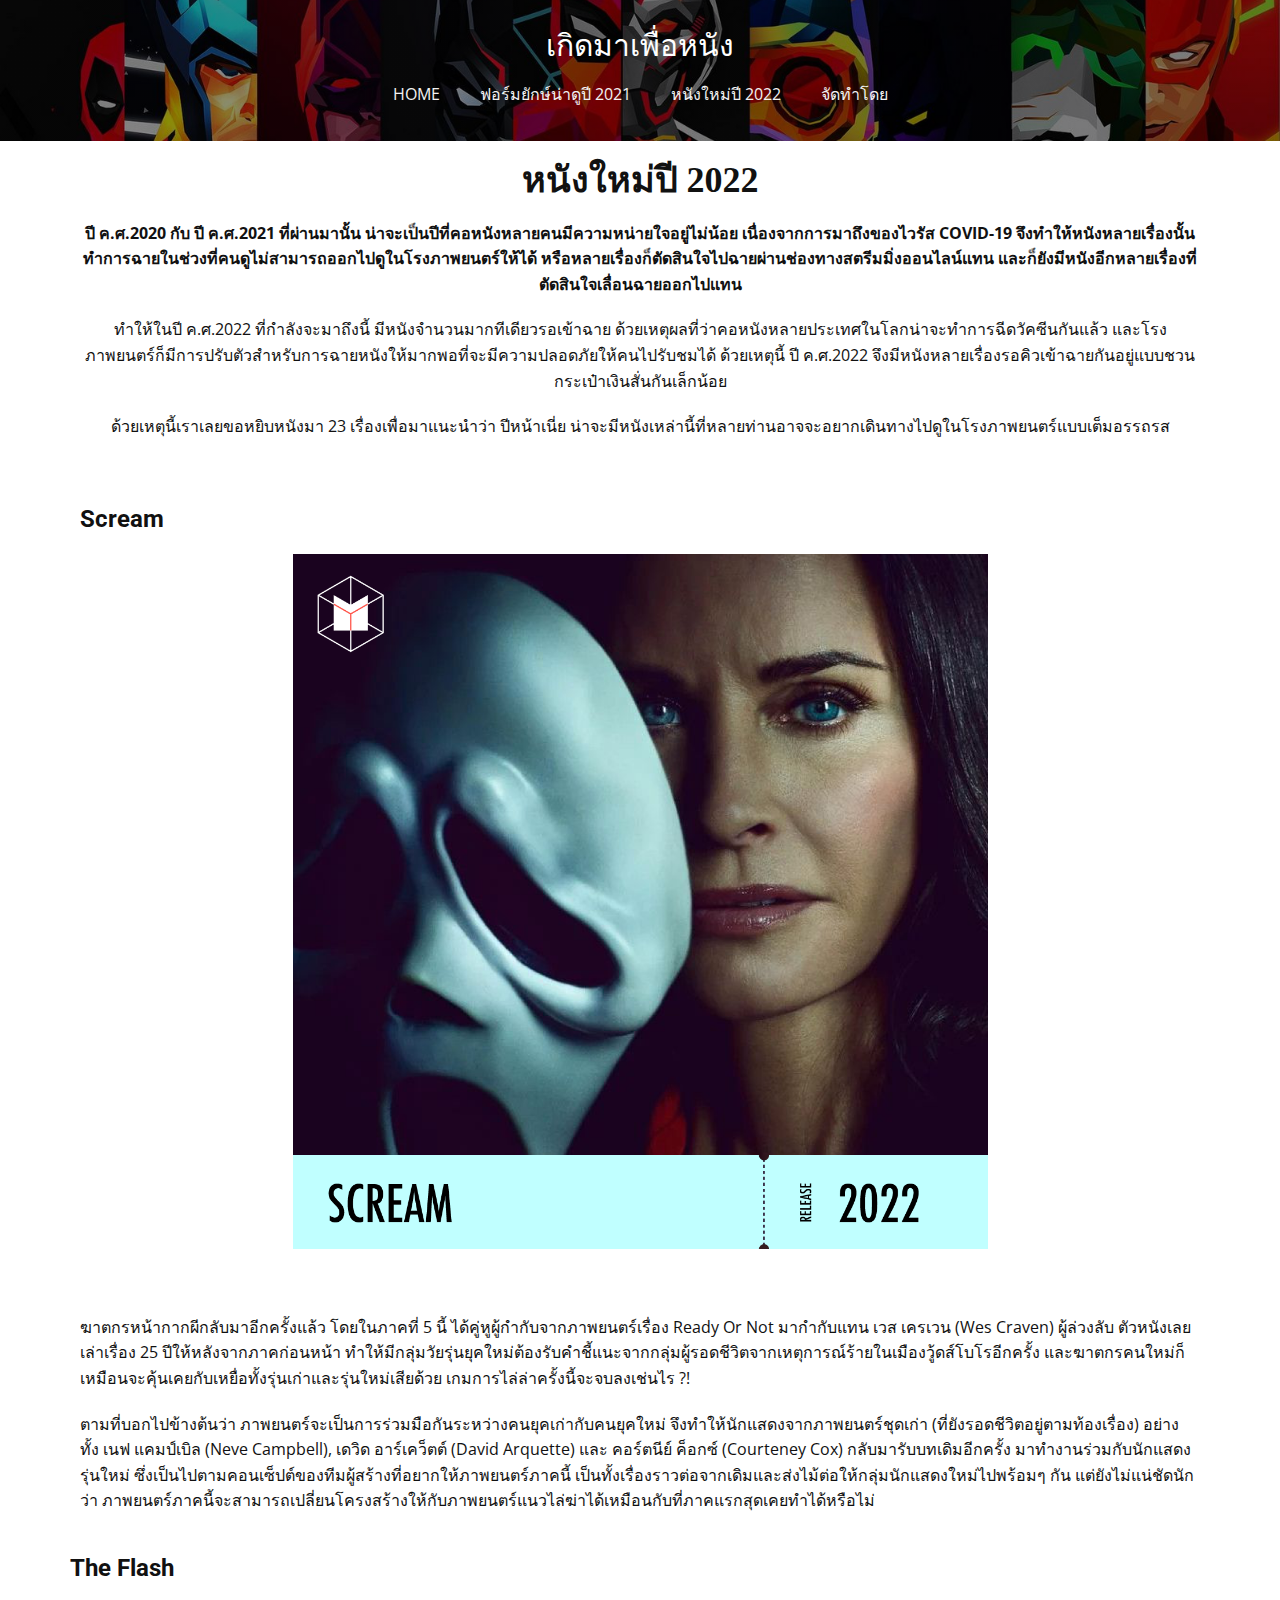
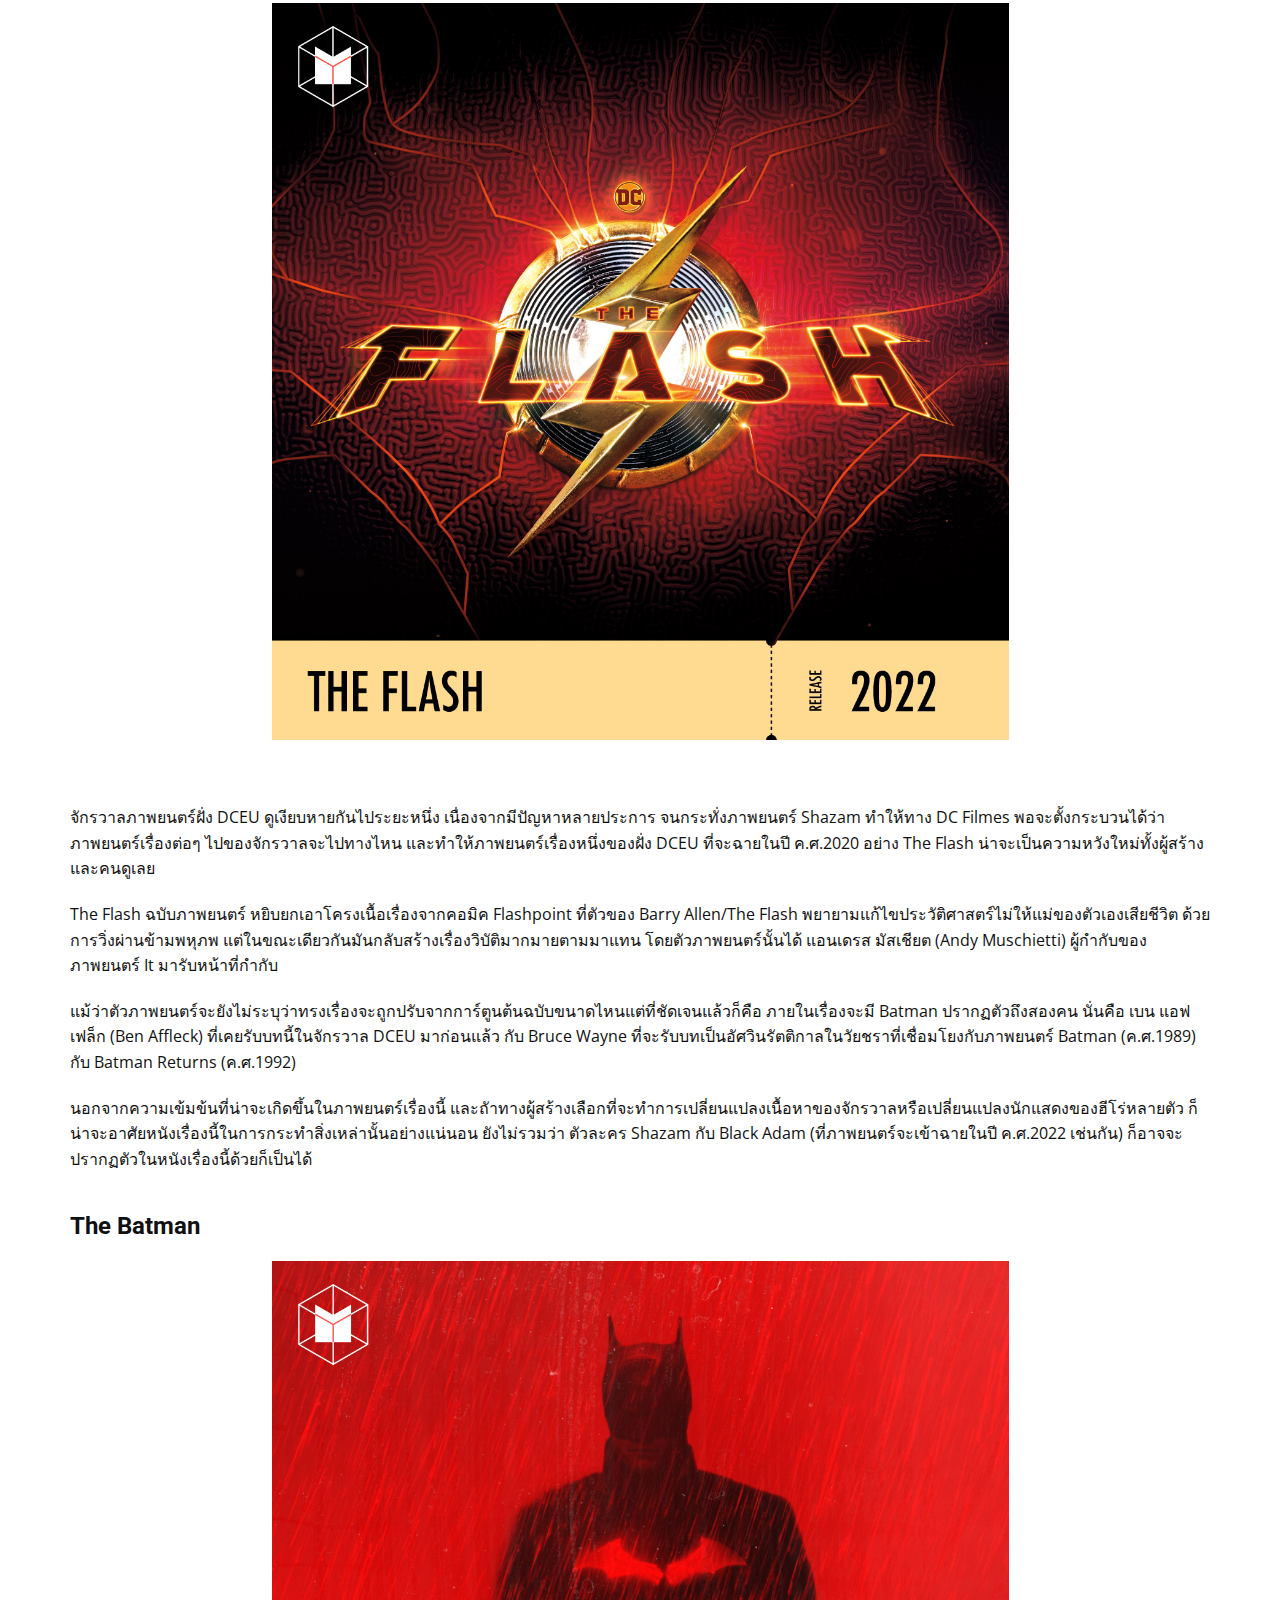
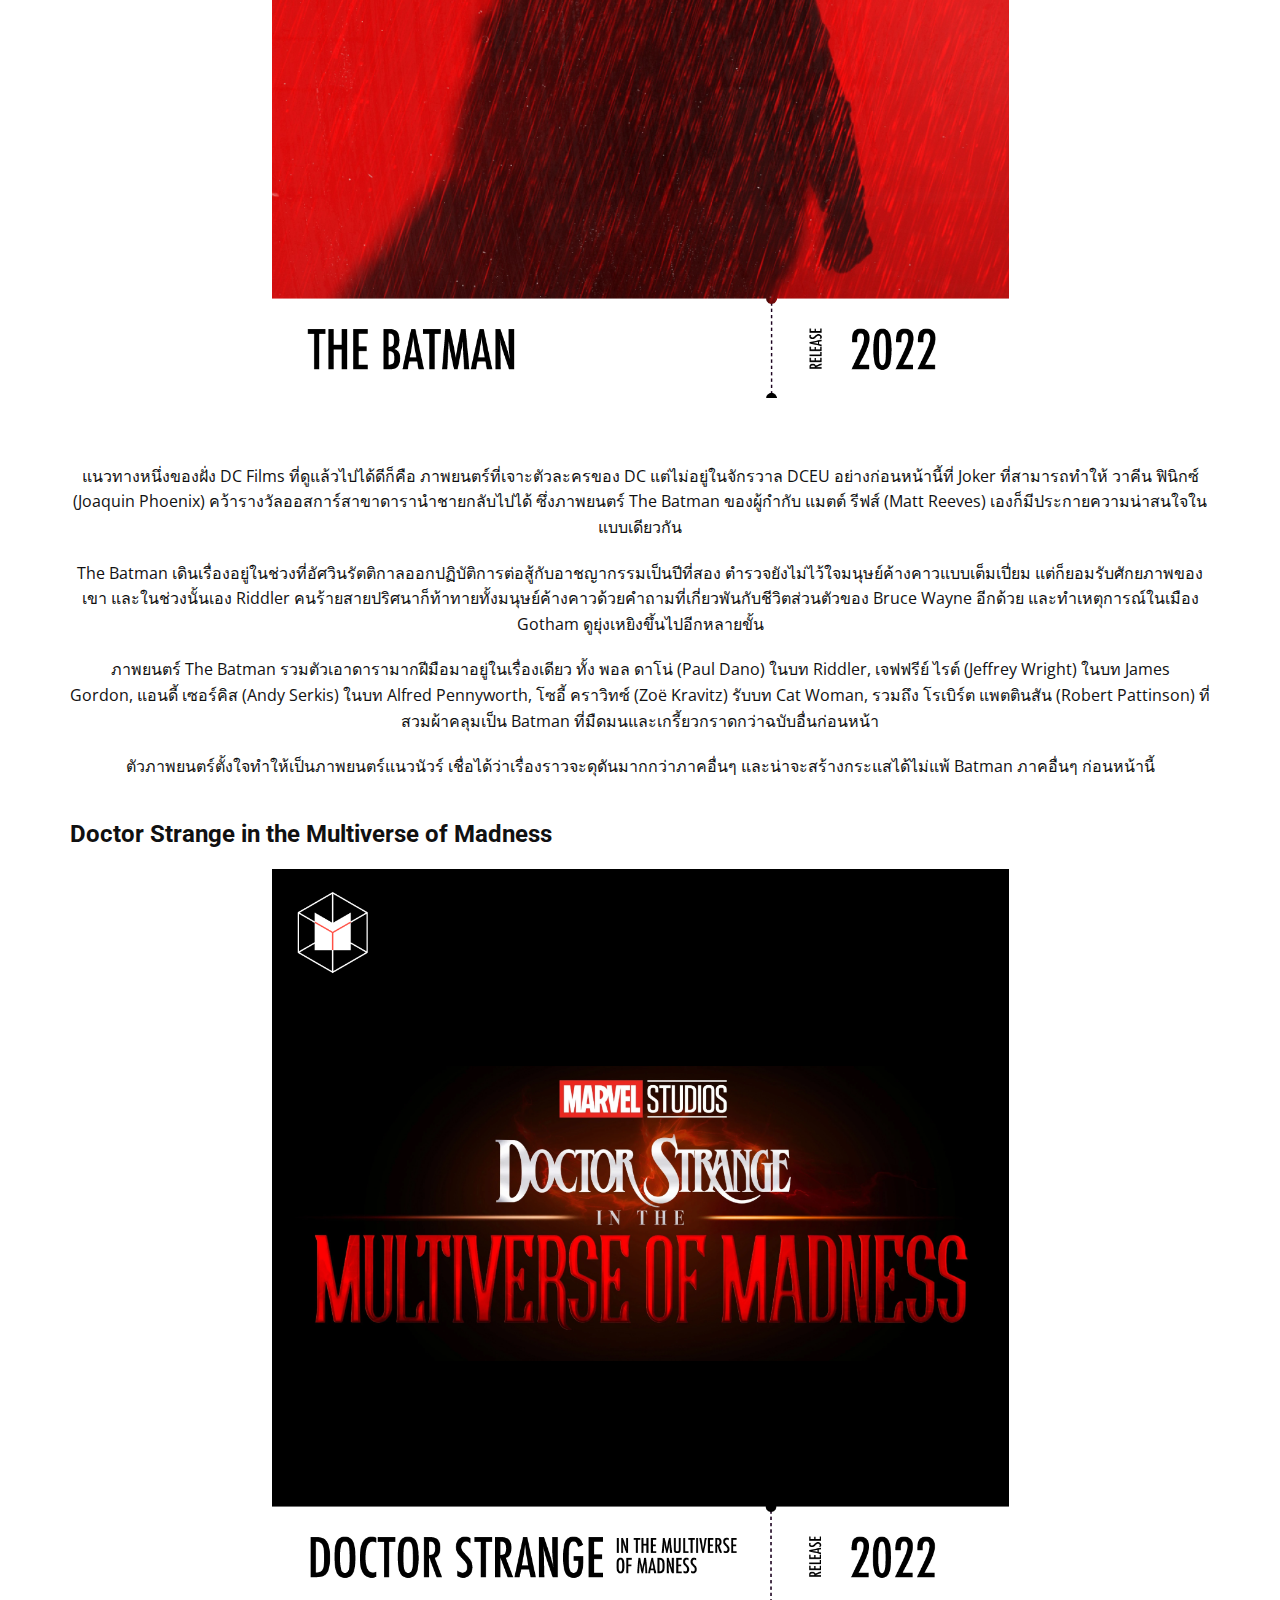
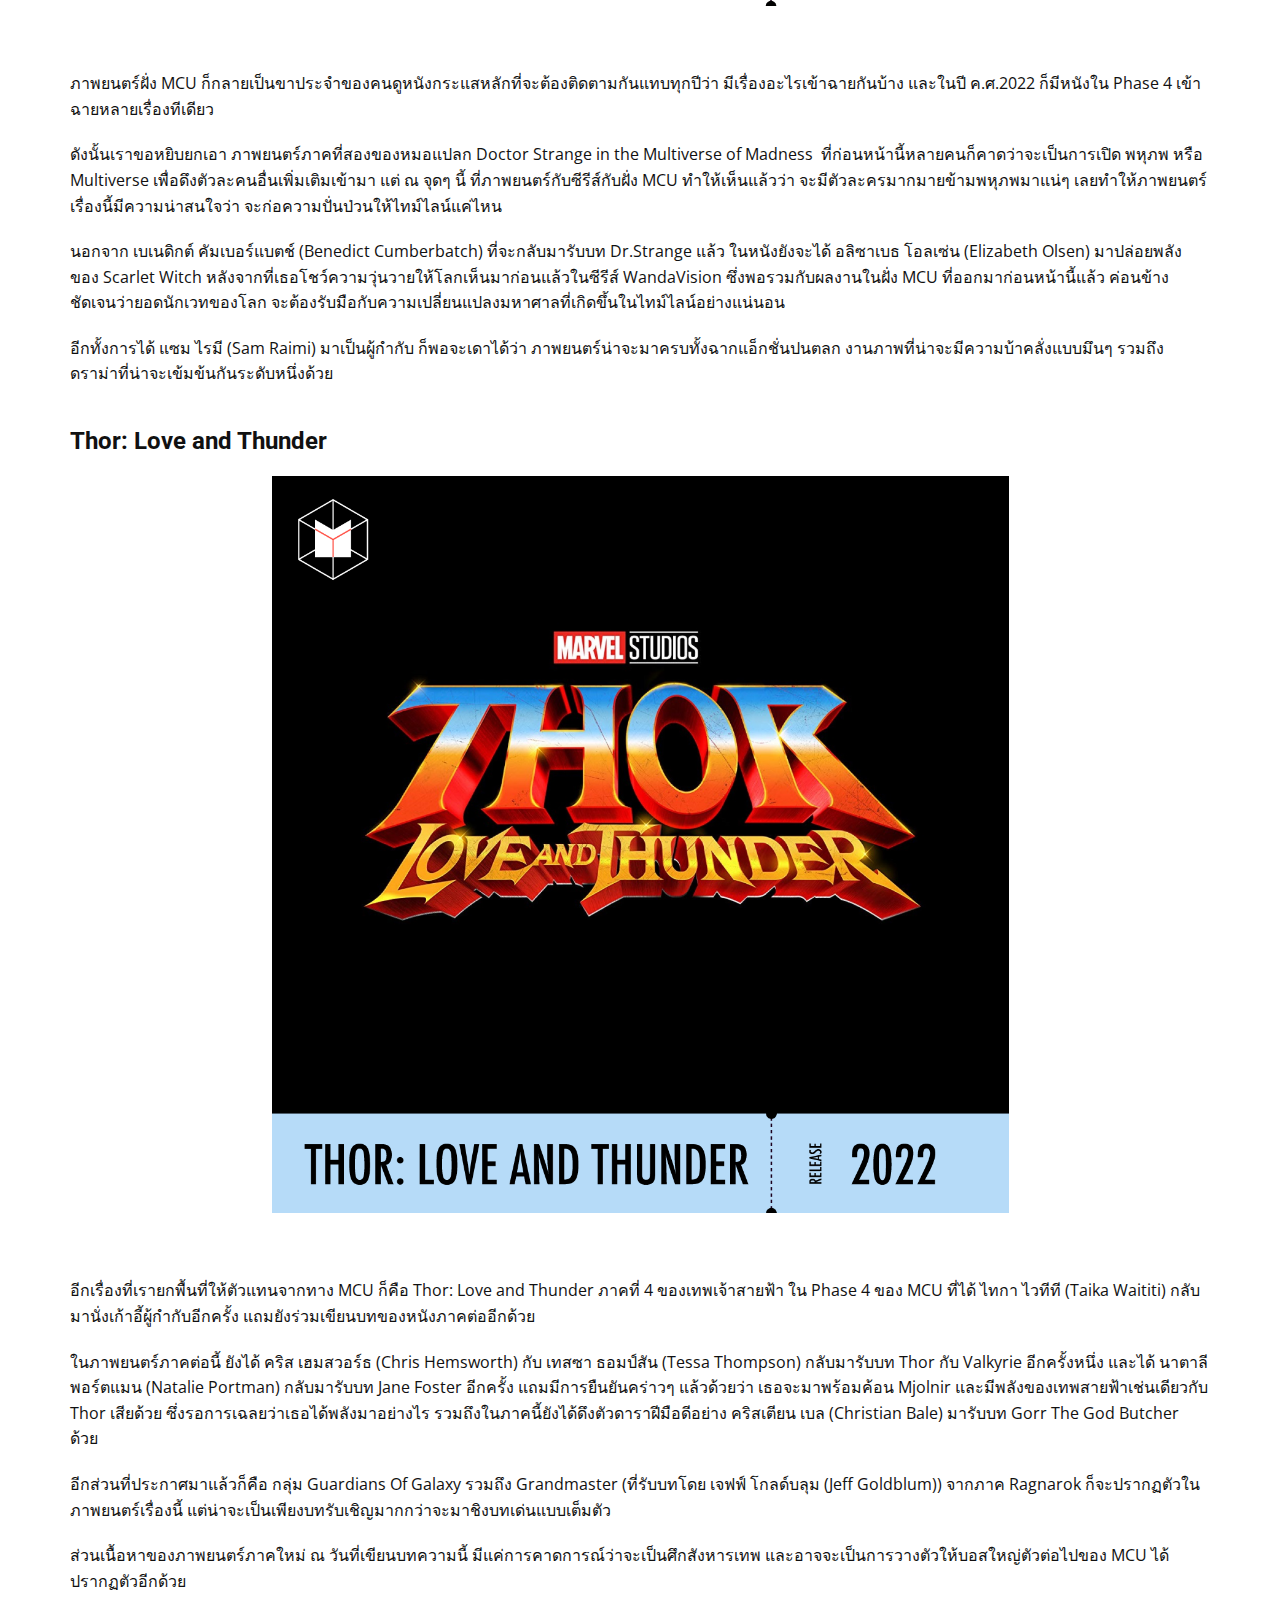
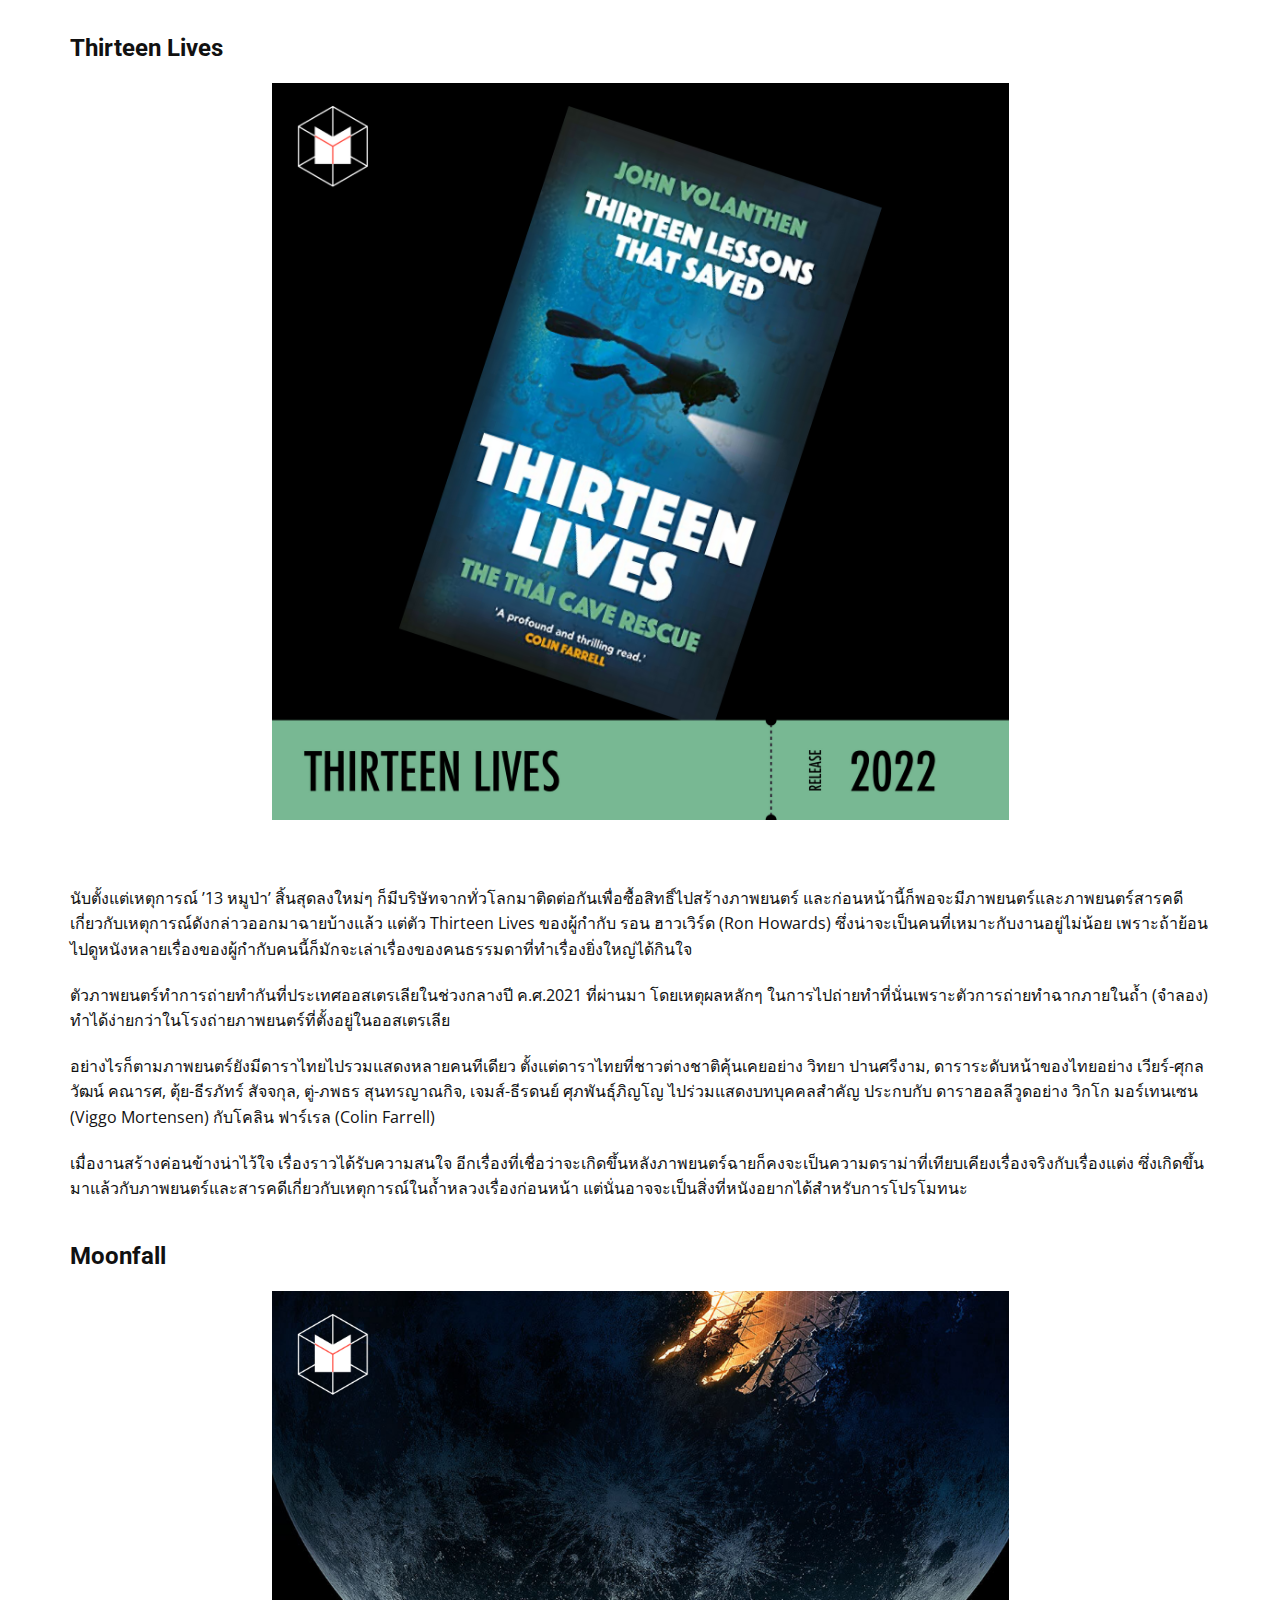
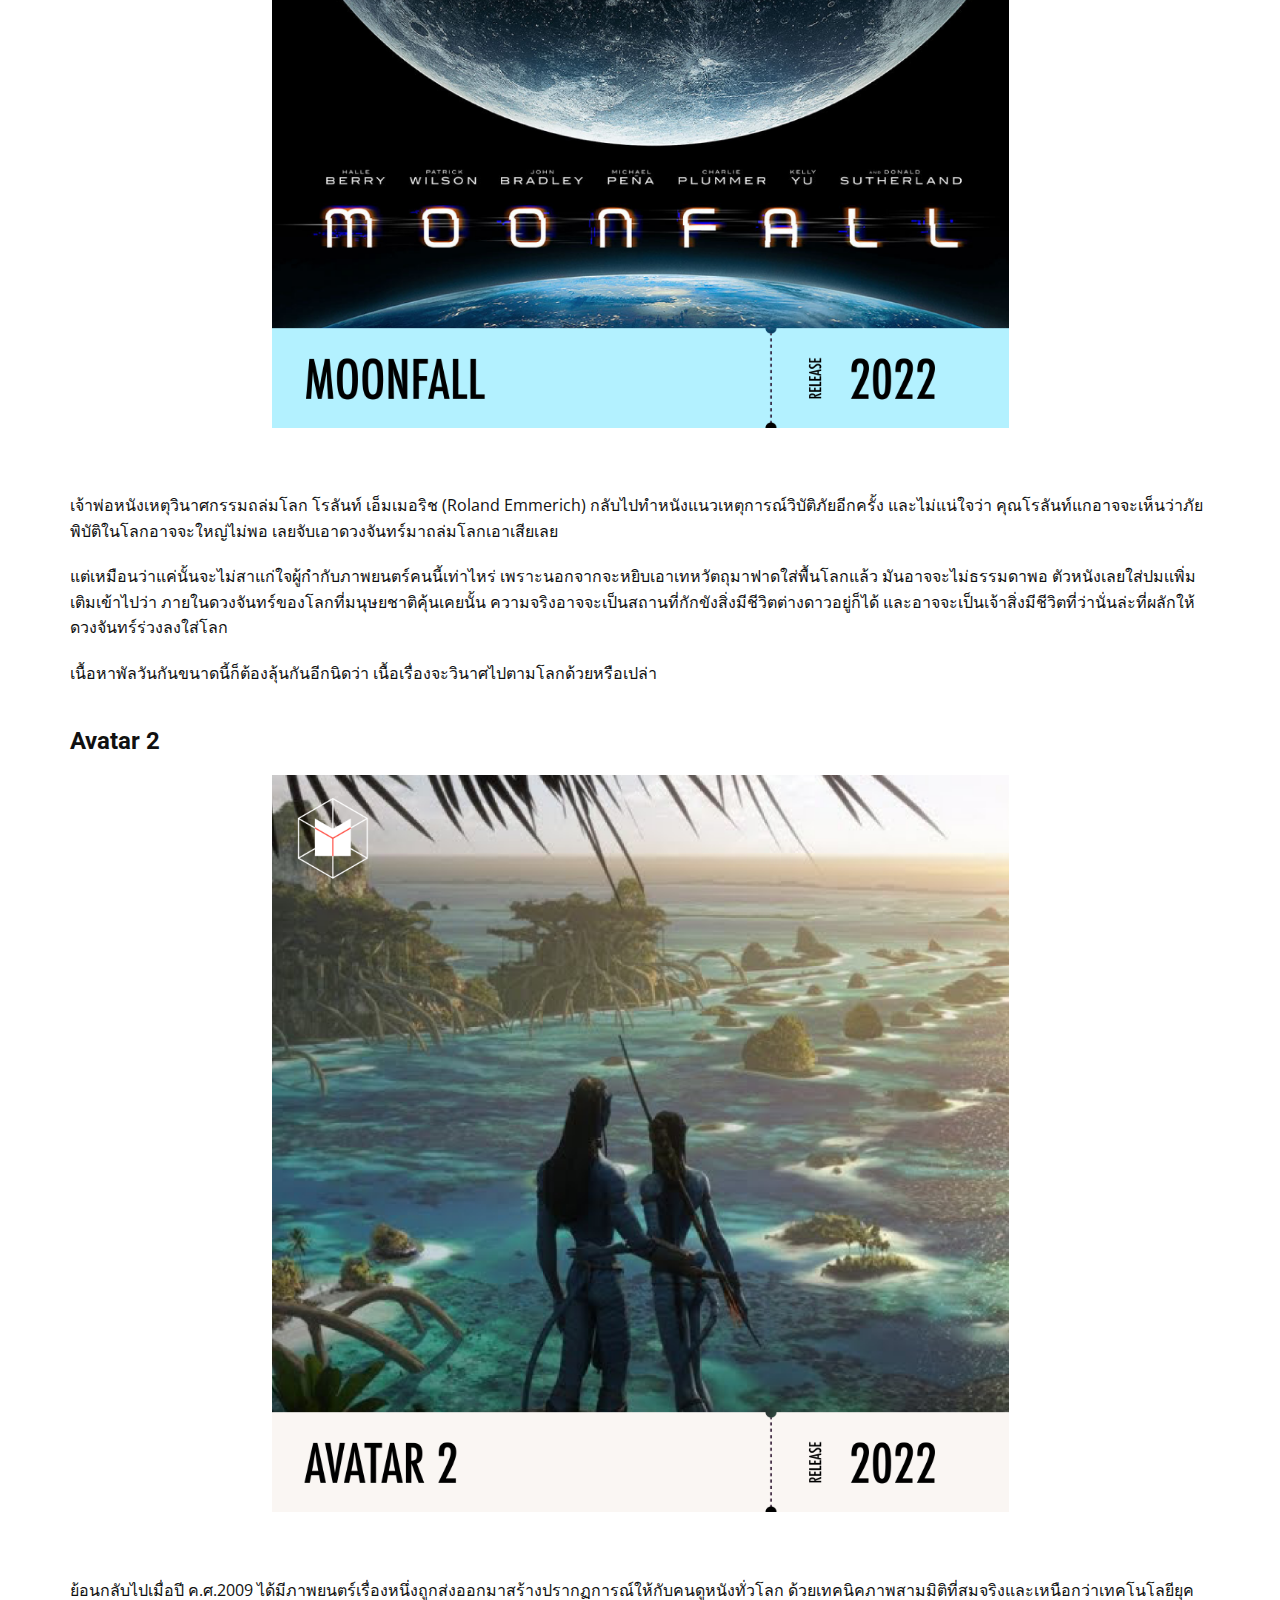
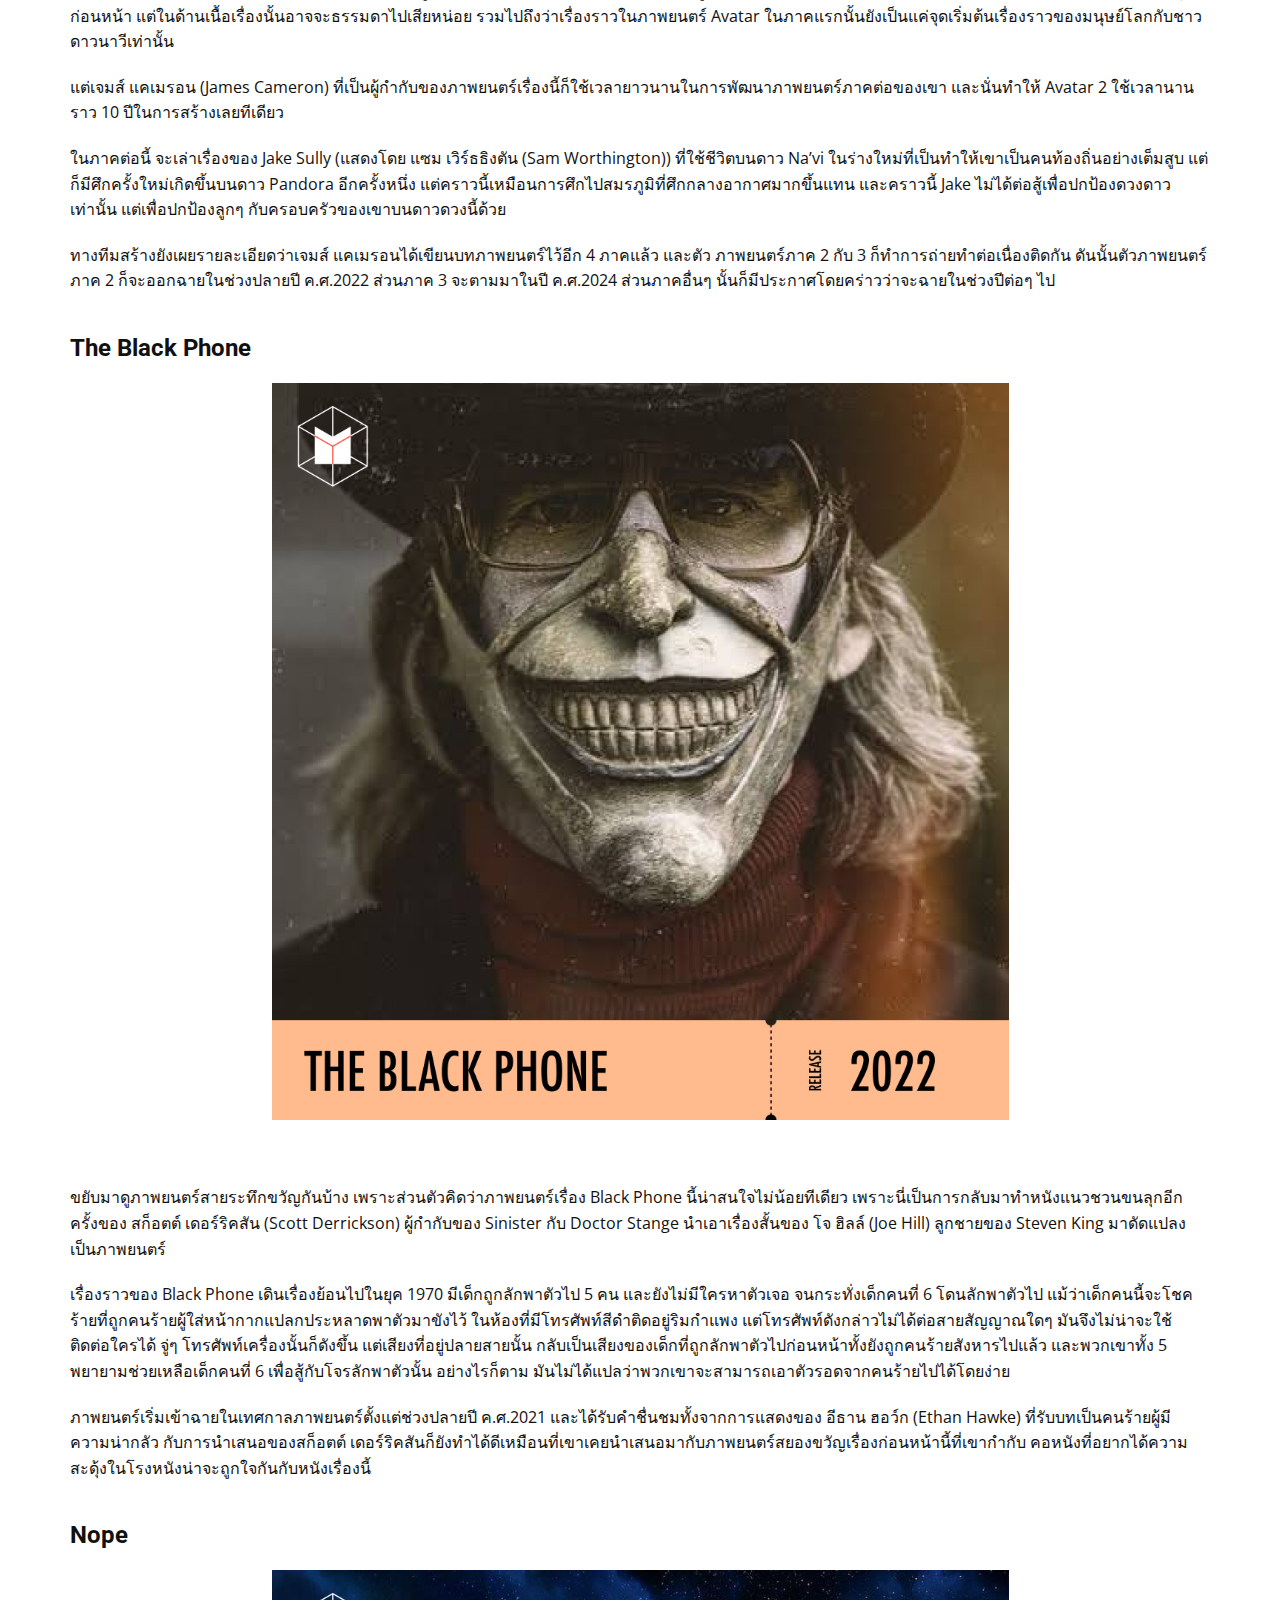
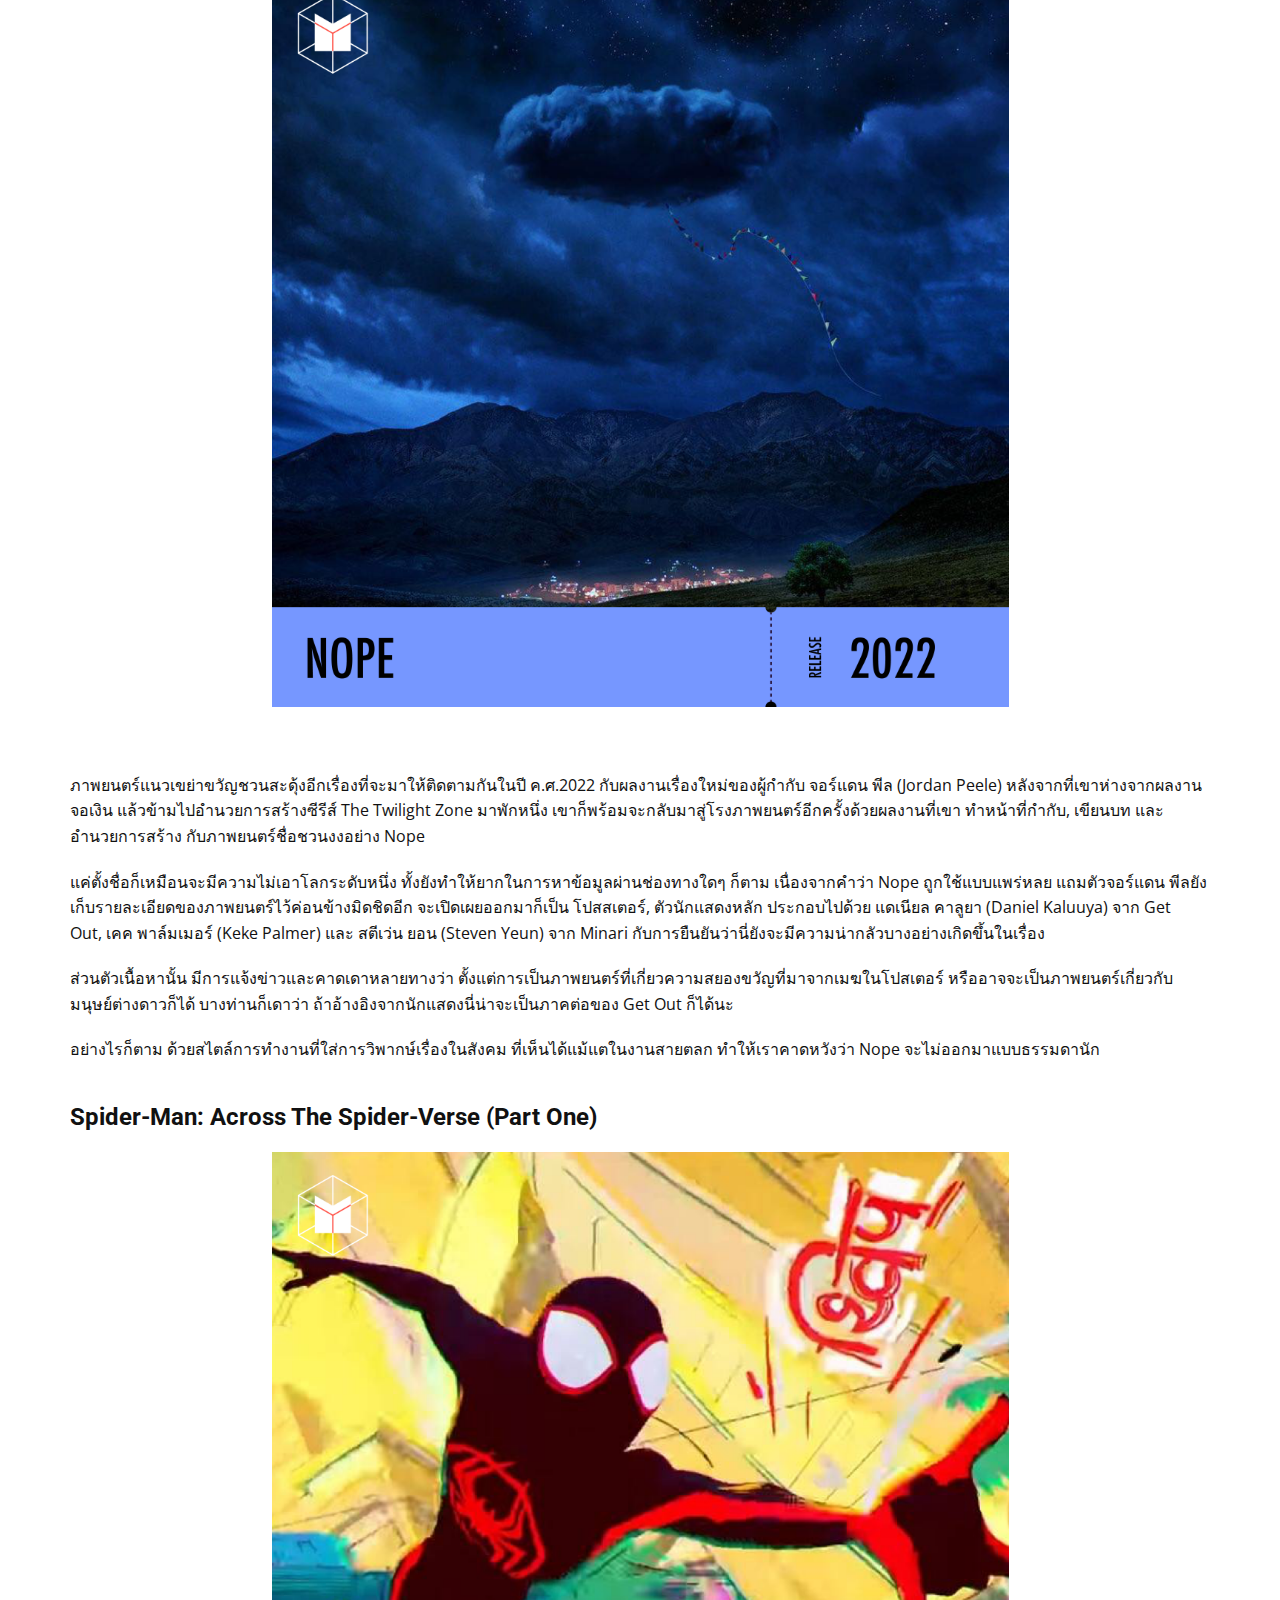
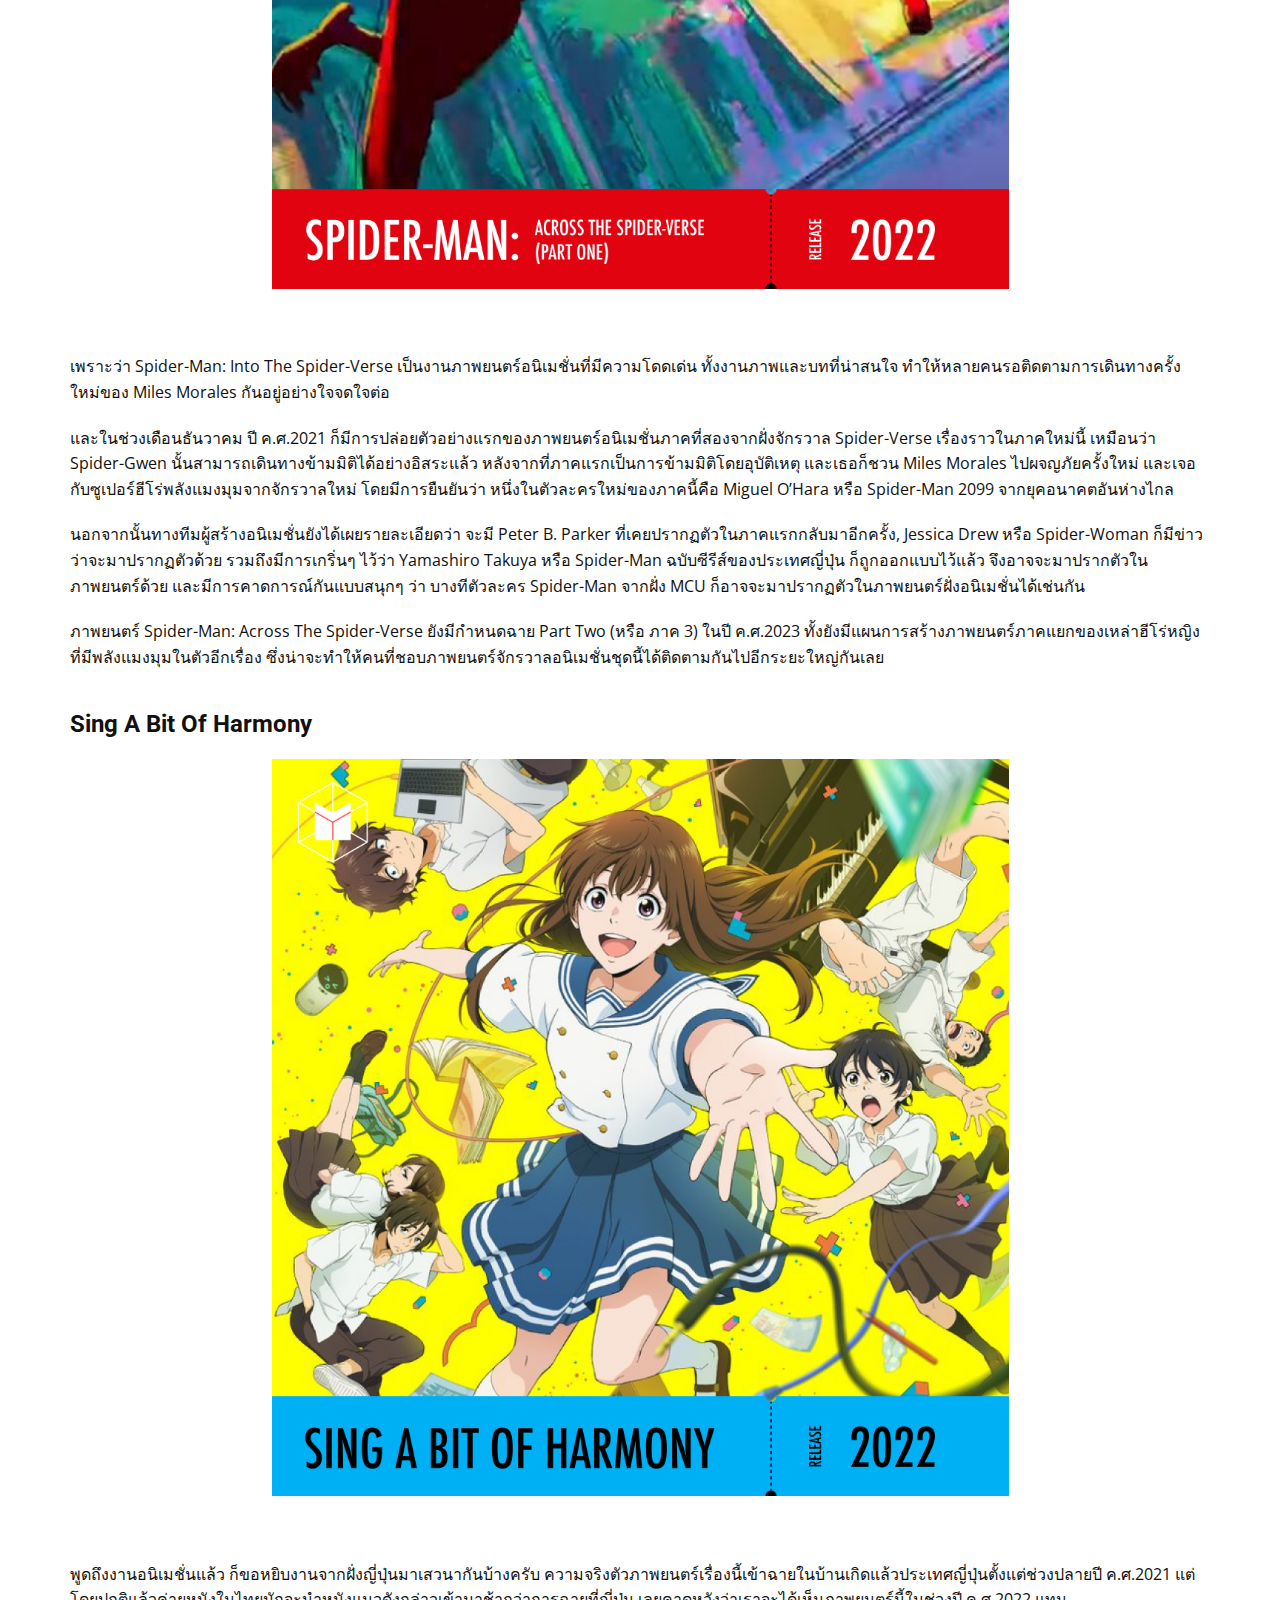
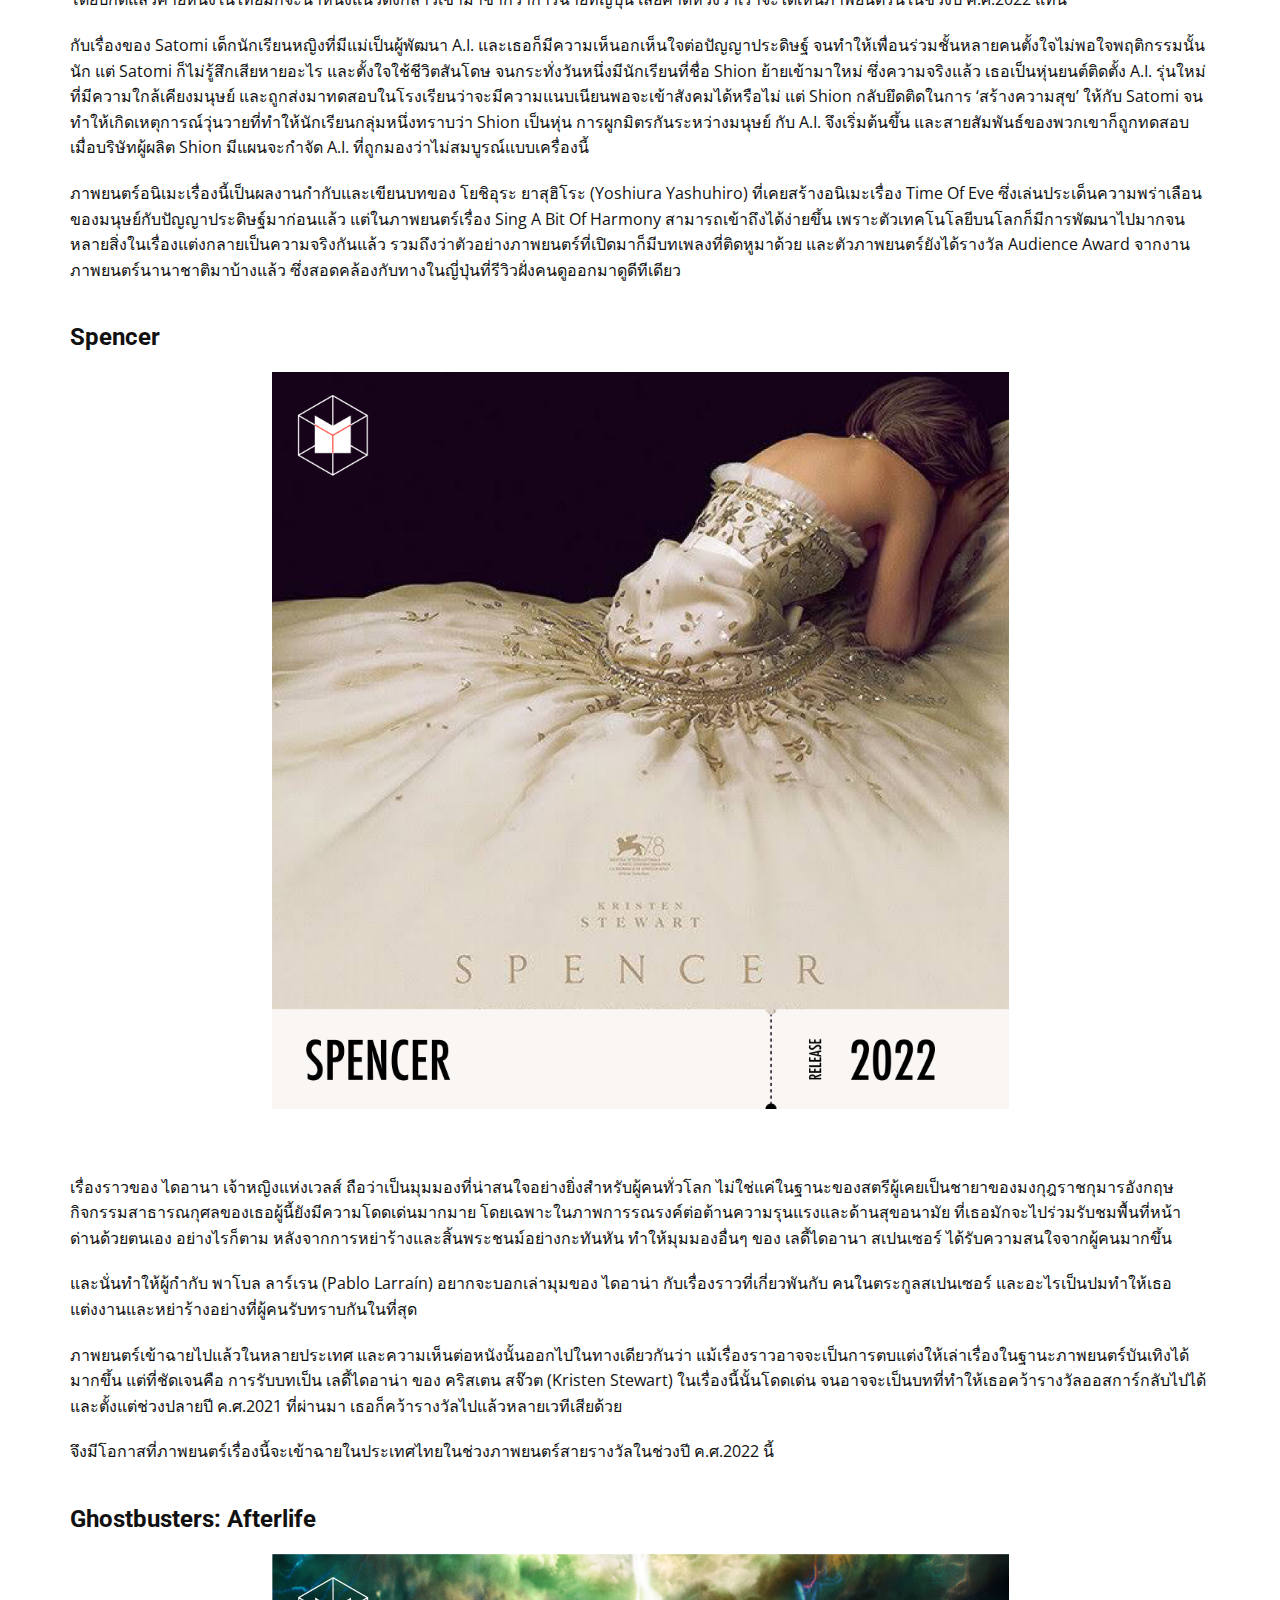
<file: หนังใหม่ปี-2022.html>
<!DOCTYPE html>
<html style="font-size: 16px;">
  <head>
    <meta name="viewport" content="width=device-width, initial-scale=1.0">
    <meta charset="utf-8">
    <meta name="keywords" content="รายชื่อ 20 หนังฟอร์มยักษ์น่าดูปี 2021 ที่คุณไม่ควรพลาด!">
    <meta name="description" content="">
    <meta name="page_type" content="np-template-header-footer-from-plugin">
    <title>หนังใหม่ปี 2022</title>
    <link rel="stylesheet" href="css/DEV.css" media="screen">
<link rel="stylesheet" href="css/หนังใหม่ปี-2022.css" media="screen">
    <script class="u-script" type="text/javascript" src="js/jquery.js" defer=""></script>
    <script class="u-script" type="text/javascript" src="js/DEV.js" defer=""></script>
    <meta name="generator" content="TIKXD support v.1.2.5">
    <link id="u-theme-google-font" rel="stylesheet" href="https://fonts.googleapis.com/css?family=Roboto:100,100i,300,300i,400,400i,500,500i,700,700i,900,900i|Open+Sans:300,300i,400,400i,600,600i,700,700i,800,800i">
    
    
    <script type="application/ld+json">{
		"@context": "http://schema.org",
		"@type": "Organization",
		"name": ""
}</script>
    <meta name="theme-color" content="#73a3de">
    <meta property="og:title" content="หนังใหม่ปี 2022">
    <meta property="og:type" content="website">
  </head>
  <body class="u-body"><header class="u-clearfix u-header u-image u-shading u-header" id="sec-489c" data-image-width="2325" data-image-height="1440"><div class="u-clearfix u-sheet u-sheet-1">
        <h3 class="u-align-center u-headline u-text u-text-default u-text-white u-text-1">
          <a href="/">เกิดมาเพื่อหนัง</a>
        </h3>
        <nav class="u-menu u-menu-dropdown u-offcanvas u-menu-1">
          <div class="menu-collapse" style="font-size: 1rem; letter-spacing: 0px;">
            <a class="u-button-style u-custom-left-right-menu-spacing u-custom-padding-bottom u-custom-text-active-color u-custom-text-color u-custom-top-bottom-menu-spacing u-nav-link u-text-active-palette-1-base u-text-grey-5 u-text-hover-palette-2-base" href="#" style="padding: 4px 0px; font-size: calc(1em + 8px);">
              <svg class="u-svg-link" viewBox="0 0 24 24"><use xmlns:xlink="http://www.w3.org/1999/xlink" xlink:href="#menu-hamburger"></use></svg>
              <svg class="u-svg-content" version="1.1" id="menu-hamburger" viewBox="0 0 16 16" x="0px" y="0px" xmlns:xlink="http://www.w3.org/1999/xlink" xmlns="http://www.w3.org/2000/svg"><g><rect y="1" width="16" height="2"></rect><rect y="7" width="16" height="2"></rect><rect y="13" width="16" height="2"></rect>
</g></svg>
            </a>
          </div>
          <div class="u-custom-menu u-nav-container">
            <ul class="u-nav u-unstyled u-nav-1"><li class="u-nav-item"><a class="u-button-style u-nav-link u-text-active-grey-5 u-text-grey-5 u-text-hover-palette-2-base" href="HOME.html" style="padding: 10px 20px;">HOME</a>
</li><li class="u-nav-item"><a class="u-button-style u-nav-link u-text-active-grey-5 u-text-grey-5 u-text-hover-palette-2-base" href="หนังฟอร์มยักษ์น่าดูปี-2021.html" style="padding: 10px 20px;">ฟอร์มยักษ์น่าดูปี 2021</a>
</li><li class="u-nav-item"><a class="u-button-style u-nav-link u-text-active-grey-5 u-text-grey-5 u-text-hover-palette-2-base" href="หนังใหม่ปี-2022.html" style="padding: 10px 20px;">หนังใหม่ปี 2022</a>
</li><li class="u-nav-item"><a class="u-button-style u-nav-link u-text-active-grey-5 u-text-grey-5 u-text-hover-palette-2-base" href="จัดทำโดย.html" style="padding: 10px 20px;">จัดทำโดย</a>
</li></ul>
          </div>
          <div class="u-custom-menu u-nav-container-collapse">
            <div class="u-black u-container-style u-inner-container-layout u-opacity u-opacity-95 u-sidenav">
              <div class="u-inner-container-layout u-sidenav-overflow">
                <div class="u-menu-close"></div>
                <ul class="u-align-center u-nav u-popupmenu-items u-unstyled u-nav-2"><li class="u-nav-item"><a class="u-button-style u-nav-link" href="HOME.html" style="padding: 10px 20px;">HOME</a>
</li><li class="u-nav-item"><a class="u-button-style u-nav-link" href="หนังฟอร์มยักษ์น่าดูปี-2021.html" style="padding: 10px 20px;">ฟอร์มยักษ์น่าดูปี 2021</a>
</li><li class="u-nav-item"><a class="u-button-style u-nav-link" href="หนังใหม่ปี-2022.html" style="padding: 10px 20px;">หนังใหม่ปี 2022</a>
</li><li class="u-nav-item"><a class="u-button-style u-nav-link" href="จัดทำโดย.html" style="padding: 10px 20px;">จัดทำโดย</a>
</li></ul>
              </div>
            </div>
            <div class="u-black u-menu-overlay u-opacity u-opacity-70"></div>
          </div>
        </nav>
      </div></header>
    <section class="u-clearfix u-section-1" id="sec-882d">
      <div class="u-clearfix u-sheet u-valign-bottom u-sheet-1">
        <div class="fr-view u-align-center u-clearfix u-rich-text u-text u-text-1">
          <h2 id="isPasted" style="text-align: center;">
            <span style="font-weight: 700;">หนังใหม่ปี 2022</span>
          </h2>
          <p id="isPasted">
            <span style="font-weight: 700;">ปี ค.ศ.2020 กับ ปี ค.ศ.2021 ที่ผ่านมานั้น น่าจะเป็นปีที่คอหนังหลายคนมีความหน่ายใจอยู่ไม่น้อย เนื่องจากการมาถึงของไวรัส COVID-19 จึงทำให้หนังหลายเรื่องนั้น ทำการฉายในช่วงที่คนดูไม่สามารถออกไปดูในโรงภาพยนตร์ให้ได้ หรือหลายเรื่องก็ตัดสินใจไปฉายผ่านช่องทางสตรีมมิ่งออนไลน์แทน และก็ยังมีหนังอีกหลายเรื่องที่ตัดสินใจเลื่อนฉายออกไปแทน</span>
          </p>
          <p id="isPasted">ทำให้ในปี ค.ศ.2022 ที่กำลังจะมาถึงนี้ มีหนังจำนวนมากทีเดียวรอเข้าฉาย ด้วยเหตุผลที่ว่าคอหนังหลายประเทศในโลกน่าจะทำการฉีดวัคซีนกันแล้ว และโรงภาพยนตร์ก็มีการปรับตัวสำหรับการฉายหนังให้มากพอที่จะมีความปลอดภัยให้คนไปรับชมได้ ด้วยเหตุนี้ ปี ค.ศ.2022 จึงมีหนังหลายเรื่องรอคิวเข้าฉายกันอยู่แบบชวนกระเป๋าเงินสั่นกันเล็กน้อย</p>
          <p>ด้วยเหตุนี้เราเลยขอหยิบหนังมา 23 เรื่องเพื่อมาแนะนำว่า ปีหน้าเนี่ย น่าจะมีหนังเหล่านี้ที่หลายท่านอาจจะอยากเดินทางไปดูในโรงภาพยนตร์แบบเต็มอรรถรส</p>
          <p>
            <br>
          </p>
          <h4 id="isPasted" style="text-align: left;">
            <span style="font-weight: 700;">Scream</span>
          </h4>
          <h4 id="isPasted" style="text-align: left;">
            <span style="font-weight: 700;">
              <img src="images/2022-film-01.png" style="width: 695px;" class="fr-dib fr-fic" width="560">
            </span>
          </h4>
          <p id="isPasted" style="text-align: left;">&nbsp; &nbsp; &nbsp;&nbsp;</p>
          <p id="isPasted" style="text-align: left;">ฆาตกรหน้ากากผีกลับมาอีกครั้งแล้ว โดยในภาคที่ 5 นี้ ได้คู่หูผู้กำกับจากภาพยนตร์เรื่อง Ready Or Not มากำกับแทน เวส เครเวน (Wes Craven) ผู้ล่วงลับ ตัวหนังเลยเล่าเรื่อง 25 ปีให้หลังจากภาคก่อนหน้า ทำให้มีกลุ่มวัยรุ่นยุคใหม่ต้องรับคำชี้แนะจากกลุ่มผู้รอดชีวิตจากเหตุการณ์ร้ายในเมืองวู้ดส์โบโรอีกครั้ง และฆาตกรคนใหม่ก็เหมือนจะคุ้นเคยกับเหยื่อทั้งรุ่นเก่าและรุ่นใหม่เสียด้วย เกมการไล่ล่าครั้งนี้จะจบลงเช่นไร ?!</p>
          <p style="text-align: left;">ตามที่บอกไปข้างต้นว่า ภาพยนตร์จะเป็นการร่วมมือกันระหว่างคนยุคเก่ากับคนยุคใหม่ จึงทำให้นักแสดงจากภาพยนตร์ชุดเก่า (ที่ยังรอดชีวิตอยู่ตามท้องเรื่อง) อย่าง ทั้ง เนฟ แคมป์เบิล (Neve Campbell), เดวิด อาร์เคว็ตต์ (David Arquette) และ คอร์ตนีย์ ค็อกซ์ (Courteney Cox) กลับมารับบทเดิมอีกครั้ง มาทำงานร่วมกับนักแสดงรุ่นใหม่ ซึ่งเป็นไปตามคอนเซ็ปต์ของทีมผู้สร้างที่อยากให้ภาพยนตร์ภาคนี้ เป็นทั้งเรื่องราวต่อจากเดิมและส่งไม้ต่อให้กลุ่มนักแสดงใหม่ไปพร้อมๆ กัน แต่ยังไม่แน่ชัดนักว่า ภาพยนตร์ภาคนี้จะสามารถเปลี่ยนโครงสร้างให้กับภาพยนตร์แนวไล่ฆ่าได้เหมือนกับที่ภาคแรกสุดเคยทำได้หรือไม่</p>
        </div>
        <div class="fr-view u-align-center u-clearfix u-rich-text u-text u-text-2">
          <h4 id="isPasted" style="text-align: left;">
            <span style="font-weight: 700;">The Flash</span>
          </h4>
          <h4 id="isPasted" style="text-align: left;">
            <span style="font-weight: 700;">
              <img src="images/2022-film-02.png" style="width: 737px;" class="fr-dib fr-fic" width="570">
            </span>
          </h4>
          <p id="isPasted" style="text-align: left;">&nbsp; &nbsp; &nbsp;&nbsp;</p>
          <p id="isPasted" style="text-align: left;">จักรวาลภาพยนตร์ฝั่ง DCEU ดูเงียบหายกันไประยะหนึ่ง เนื่องจากมีปัญหาหลายประการ จนกระทั่งภาพยนตร์ Shazam ทำให้ทาง DC Filmes พอจะตั้งกระบวนได้ว่าภาพยนตร์เรื่องต่อๆ ไปของจักรวาลจะไปทางไหน และทำให้ภาพยนตร์เรื่องหนึ่งของฝั่ง DCEU ที่จะฉายในปี ค.ศ.2020 อย่าง The Flash น่าจะเป็นความหวังใหม่ทั้งผู้สร้างและคนดูเลย</p>
          <p style="text-align: left;">The Flash ฉบับภาพยนตร์ หยิบยกเอาโครงเนื้อเรื่องจากคอมิค Flashpoint ที่ตัวของ Barry Allen/The Flash พยายามแก้ไขประวัติศาสตร์ไม่ให้แม่ของตัวเองเสียชีวิต ด้วยการวิ่งผ่านข้ามพหุภพ แต่ในขณะเดียวกันมันกลับสร้างเรื่องวิบัติมากมายตามมาแทน โดยตัวภาพยนตร์นั้นได้&nbsp;แอนเดรส มัสเชียต (Andy Muschietti)&nbsp;ผู้กำกับของภาพยนตร์ It มารับหน้าที่กำกับ</p>
          <p style="text-align: left;">แม้ว่าตัวภาพยนตร์จะยังไม่ระบุว่าทรงเรื่องจะถูกปรับจากการ์ตูนต้นฉบับขนาดไหนแต่ที่ชัดเจนแล้วก็คือ ภายในเรื่องจะมี Batman ปรากฏตัวถึงสองคน นั่นคือ&nbsp;เบน แอฟเฟล็ก (Ben Affleck)&nbsp;ที่เคยรับบทนี้ในจักรวาล DCEU มาก่อนแล้ว กับ Bruce Wayne ที่จะรับบทเป็นอัศวินรัตติกาลในวัยชราที่เชื่อมโยงกับภาพยนตร์ Batman (ค.ศ.1989) กับ Batman Returns (ค.ศ.1992)</p>
          <p style="text-align: left;">นอกจากความเข้มข้นที่น่าจะเกิดขึ้นในภาพยนตร์เรื่องนี้ และถัาทางผู้สร้างเลือกที่จะทำการเปลี่ยนแปลงเนื้อหาของจักรวาลหรือเปลี่ยนแปลงนักแสดงของฮีโร่หลายตัว ก็น่าจะอาศัยหนังเรื่องนี้ในการกระทำสิ่งเหล่านั้นอย่างแน่นอน ยังไม่รวมว่า ตัวละคร Shazam กับ Black Adam (ที่ภาพยนตร์จะเข้าฉายในปี ค.ศ.2022 เช่นกัน) ก็อาจจะปรากฏตัวในหนังเรื่องนี้ด้วยก็เป็นได้</p>
        </div>
        <div class="fr-view u-align-center u-clearfix u-rich-text u-text u-text-3">
          <h4 id="isPasted" style="text-align: left;">
            <span style="font-weight: 700;">The Batman</span>
          </h4>
          <h4 id="isPasted" style="text-align: left;">
            <span style="font-weight: 700;">
              <img src="images/2022-film-03.png" style="width: 737px;" class="fr-dib fr-fic" width="570">
            </span>
          </h4>
          <p id="isPasted" style="text-align: left;">&nbsp; &nbsp; &nbsp;</p>
          <p id="isPasted">แนวทางหนึ่งของฝั่ง DC Films ที่ดูแล้วไปได้ดีก็คือ ภาพยนตร์ที่เจาะตัวละครของ DC แต่ไม่อยู่ในจักรวาล DCEU อย่างก่อนหน้านี้ที่ Joker ที่สามารถทำให้&nbsp;วาคีน ฟินิกซ์ (Joaquin Phoenix)&nbsp;คว้ารางวัลออสการ์สาขาดารานำชายกลับไปได้ ซึ่งภาพยนตร์ The Batman ของผู้กำกับ&nbsp;แมตต์ รีฟส์ (Matt Reeves)&nbsp;เองก็มีประกายความน่าสนใจในแบบเดียวกัน</p>
          <p>The Batman เดินเรื่องอยู่ในช่วงที่อัศวินรัตติกาลออกปฏิบัติการต่อสู้กับอาชญากรรมเป็นปีที่สอง ตำรวจยังไม่ไว้ใจมนุษย์ค้างคาวแบบเต็มเปี่ยม แต่ก็ยอมรับศักยภาพของเขา และในช่วงนั้นเอง Riddler คนร้ายสายปริศนาก็ท้าทายทั้งมนุษย์ค้างคาวด้วยคำถามที่เกี่ยวพันกับชีวิตส่วนตัวของ Bruce Wayne อีกด้วย และทำเหตุการณ์ในเมือง Gotham ดูยุ่งเหยิงขึ้นไปอีกหลายขั้น</p>
          <p>ภาพยนตร์ The Batman รวมตัวเอาดารามากฝีมือมาอยู่ในเรื่องเดียว ทั้ง&nbsp;พอล ดาโน่ (Paul Dano)&nbsp;ในบท Riddler,&nbsp;เจฟฟรีย์ ไรต์ (Jeffrey Wright)&nbsp;ในบท James Gordon,&nbsp;แอนดี้ เซอร์คิส (Andy Serkis)&nbsp;ในบท Alfred Pennyworth,&nbsp;โซอี้ คราวิทซ์ (Zoë Kravitz)&nbsp;รับบท Cat Woman, รวมถึง&nbsp;โรเบิร์ต แพตตินสัน (Robert Pattinson)&nbsp;ที่สวมผ้าคลุมเป็น Batman ที่มืดมนและเกรี้ยวกราดกว่าฉบับอื่นก่อนหน้า</p>
          <p>ตัวภาพยนตร์ตั้งใจทำให้เป็นภาพยนตร์แนวนัวร์ เชื่อได้ว่าเรื่องราวจะดุดันมากกว่าภาคอื่นๆ และน่าจะสร้างกระแสได้ไม่แพ้ Batman ภาคอื่นๆ ก่อนหน้านี้</p>
        </div>
        <div class="fr-view u-align-center u-clearfix u-rich-text u-text u-text-4">
          <h4 id="isPasted" style="text-align: left;">
            <span style="font-weight: 700;">Doctor Strange in the Multiverse of Madness</span>
          </h4>
          <h4 id="isPasted" style="text-align: left;">
            <span style="font-weight: 700;">
              <img src="images/2022-film-04.png" style="width: 737px;" class="fr-dib fr-fic" width="570">
            </span>
          </h4>
          <p id="isPasted" style="text-align: left;">&nbsp; &nbsp; &nbsp;&nbsp;</p>
          <p id="isPasted" style="text-align: left;">ภาพยนตร์ฝั่ง MCU ก็กลายเป็นขาประจำของคนดูหนังกระแสหลักที่จะต้องติดตามกันแทบทุกปีว่า มีเรื่องอะไรเข้าฉายกันบ้าง และในปี ค.ศ.2022 ก็มีหนังใน Phase 4 เข้าฉายหลายเรื่องทีเดียว</p>
          <p style="text-align: left;">ดังนั้นเราขอหยิบยกเอา ภาพยนตร์ภาคที่สองของหมอแปลก Doctor Strange in the Multiverse of Madness &nbsp;ที่ก่อนหน้านี้หลายคนก็คาดว่าจะเป็นการเปิด พหุภพ หรือ Multiverse เพื่อดึงตัวละคนอื่นเพิ่มเติมเข้ามา แต่ ณ จุดๆ นี้ ที่ภาพยนตร์กับซีรีส์กับฝั่ง MCU ทำให้เห็นแล้วว่า จะมีตัวละครมากมายข้ามพหุภพมาแน่ๆ เลยทำให้ภาพยนตร์เรื่องนี้มีความน่าสนใจว่า จะก่อความปั่นป่วนให้ไทม์ไลน์แค่ไหน</p>
          <p style="text-align: left;">นอกจาก&nbsp;เบเนดิกต์ คัมเบอร์แบตช์ (Benedict Cumberbatch)&nbsp;ที่จะกลับมารับบท Dr.Strange แล้ว ในหนังยังจะได้&nbsp;อลิซาเบธ โอลเซ่น (Elizabeth Olsen)&nbsp;มาปล่อยพลังของ Scarlet Witch หลังจากที่เธอโชว์ความวุ่นวายให้โลกเห็นมาก่อนแล้วในซีรีส์ WandaVision ซึ่งพอรวมกับผลงานในฝั่ง MCU ที่ออกมาก่อนหน้านี้แล้ว ค่อนข้างชัดเจนว่ายอดนักเวทของโลก จะต้องรับมือกับความเปลี่ยนแปลงมหาศาลที่เกิดขึ้นในไทม์ไลน์อย่างแน่นอน</p>
          <p style="text-align: left;">อีกทั้งการได้ แซม ไรมี (Sam Raimi) มาเป็นผู้กำกับ ก็พอจะเดาได้ว่า ภาพยนตร์น่าจะมาครบทั้งฉากแอ็กชั่นปนตลก งานภาพที่น่าจะมีความบ้าคลั่งแบบมึนๆ รวมถึงดราม่าที่น่าจะเข้มข้นกันระดับหนึ่งด้วย</p>
        </div>
        <div class="fr-view u-align-center u-clearfix u-rich-text u-text u-text-5">
          <h4 id="isPasted" style="text-align: left;">
            <span style="font-weight: 700;">Thor: Love and Thunder</span>
          </h4>
          <h4 id="isPasted" style="text-align: left;">
            <span style="font-weight: 700;">
              <img src="images/2022-film-05.png" style="width: 737px;" class="fr-dib fr-fic" width="570">
            </span>
          </h4>
          <p id="isPasted" style="text-align: left;">&nbsp; &nbsp; &nbsp;&nbsp;</p>
          <p id="isPasted" style="text-align: left;">อีกเรื่องที่เรายกพื้นที่ให้ตัวแทนจากทาง MCU ก็คือ Thor: Love and Thunder ภาคที่ 4 ของเทพเจ้าสายฟ้า ใน Phase 4 ของ MCU ที่ได้ ไทกา ไวทีที (Taika Waititi) กลับมานั่งเก้าอี้ผู้กำกับอีกครั้ง แถมยังร่วมเขียนบทของหนังภาคต่ออีกด้วย</p>
          <p style="text-align: left;">ในภาพยนตร์ภาคต่อนี้ ยังได้&nbsp;คริส เฮมสวอร์ธ (Chris Hemsworth)&nbsp;กับ&nbsp;เทสซา ธอมป์สัน (Tessa Thompson)&nbsp;กลับมารับบท Thor กับ Valkyrie อีกครั้งหนึ่ง และได้&nbsp;นาตาลี พอร์ตแมน (Natalie Portman)&nbsp;กลับมารับบท Jane Foster อีกครั้ง แถมมีการยืนยันคร่าวๆ แล้วด้วยว่า เธอจะมาพร้อมค้อน Mjolnir และมีพลังของเทพสายฟ้าเช่นเดียวกับ Thor เสียด้วย ซึ่งรอการเฉลยว่าเธอได้พลังมาอย่างไร รวมถึงในภาคนี้ยังได้ดึงตัวดาราฝีมือดีอย่าง&nbsp;คริสเตียน เบล (Christian Bale)&nbsp;มารับบท Gorr The God Butcher ด้วย</p>
          <p style="text-align: left;">อีกส่วนที่ประกาศมาแล้วก็คือ กลุ่ม Guardians Of Galaxy รวมถึง Grandmaster (ที่รับบทโดย&nbsp;เจฟฟ์ โกลด์บลุม (Jeff Goldblum)) จากภาค Ragnarok ก็จะปรากฏตัวในภาพยนตร์เรื่องนี้ แต่น่าจะเป็นเพียงบทรับเชิญมากกว่าจะมาชิงบทเด่นแบบเต็มตัว</p>
          <p style="text-align: left;">ส่วนเนื้อหาของภาพยนตร์ภาคใหม่ ณ วันที่เขียนบทความนี้ มีแค่การคาดการณ์ว่าจะเป็นศึกสังหารเทพ และอาจจะเป็นการวางตัวให้บอสใหญ่ตัวต่อไปของ MCU ได้ปรากฏตัวอีกด้วย</p>
        </div>
        <div class="fr-view u-align-center u-clearfix u-rich-text u-text u-text-6">
          <h4 id="isPasted" style="text-align: left;">
            <span style="font-weight: 700;">Thirteen Lives</span>
          </h4>
          <h4 id="isPasted" style="text-align: left;">
            <span style="font-weight: 700;">
              <img src="images/2022-film-06.png" style="width: 737px;" class="fr-dib fr-fic" width="570">
            </span>
          </h4>
          <p id="isPasted" style="text-align: left;">&nbsp; &nbsp; &nbsp;&nbsp;</p>
          <p id="isPasted" style="text-align: left;">นับตั้งแต่เหตุการณ์ ’13 หมูป่า’ สิ้นสุดลงใหม่ๆ ก็มีบริษัทจากทั่วโลกมาติดต่อกันเพื่อซื้อสิทธิ์ไปสร้างภาพยนตร์ และก่อนหน้านี้ก็พอจะมีภาพยนตร์และภาพยนตร์สารคดีเกี่ยวกับเหตุการณ์ดังกล่าวออกมาฉายบ้างแล้ว แต่ตัว Thirteen Lives ของผู้กำกับ รอน ฮาวเวิร์ด (Ron Howards) ซึ่งน่าจะเป็นคนที่เหมาะกับงานอยู่ไม่น้อย เพราะถ้าย้อนไปดูหนังหลายเรื่องของผู้กำกับคนนี้ก็มักจะเล่าเรื่องของคนธรรมดาที่ทำเรื่องยิ่งใหญ่ได้กินใจ</p>
          <p style="text-align: left;">ตัวภาพยนตร์ทำการถ่ายทำกันที่ประเทศออสเตรเลียในช่วงกลางปี ค.ศ.2021 ที่ผ่านมา โดยเหตุผลหลักๆ ในการไปถ่ายทำที่นั่นเพราะตัวการถ่ายทำฉากภายในถ้ำ (จำลอง) ทำได้ง่ายกว่าในโรงถ่ายภาพยนตร์ที่ตั้งอยู่ในออสเตรเลีย</p>
          <p style="text-align: left;">อย่างไรก็ตามภาพยนตร์ยังมีดาราไทยไปรวมแสดงหลายคนทีเดียว ตั้งแต่ดาราไทยที่ชาวต่างชาติคุ้นเคยอย่าง วิทยา ปานศรีงาม, ดาราระดับหน้าของไทยอย่าง&nbsp;เวียร์-ศุกลวัฒน์ คณารศ,&nbsp;ตุ้ย-ธีรภัทร์ สัจจกุล,&nbsp;ตู่-ภพธร สุนทรญาณกิจ,&nbsp;เจมส์-ธีรดนย์ ศุภพันธุ์ภิญโญ&nbsp;ไปร่วมแสดงบทบุคคลสำคัญ ประกบกับ ดาราฮอลลีวูดอย่าง&nbsp;วิกโก มอร์เทนเซน (Viggo Mortensen)&nbsp;กับโคลิน ฟาร์เรล (Colin Farrell)</p>
          <p style="text-align: left;">เมื่องานสร้างค่อนข้างน่าไว้ใจ เรื่องราวได้รับความสนใจ อีกเรื่องที่เชื่อว่าจะเกิดขึ้นหลังภาพยนตร์ฉายก็คงจะเป็นความดราม่าที่เทียบเคียงเรื่องจริงกับเรื่องแต่ง ซึ่งเกิดขึ้นมาแล้วกับภาพยนตร์และสารคดีเกี่ยวกับเหตุการณ์ในถ้ำหลวงเรื่องก่อนหน้า แต่นั่นอาจจะเป็นสิ่งที่หนังอยากได้สำหรับการโปรโมทนะ</p>
        </div>
        <div class="fr-view u-align-center u-clearfix u-rich-text u-text u-text-7">
          <h4 id="isPasted" style="text-align: left;">
            <span style="font-weight: 700;">Moonfall</span>
          </h4>
          <h4 id="isPasted" style="text-align: left;">
            <span style="font-weight: 700;">
              <img src="images/2022-film-07.png" style="width: 737px;" class="fr-dib fr-fic" width="570">
            </span>
          </h4>
          <p id="isPasted" style="text-align: left;">&nbsp; &nbsp; &nbsp;&nbsp;</p>
          <p id="isPasted" style="text-align: left;">เจ้าพ่อหนังเหตุวินาศกรรมถล่มโลก โรลันท์ เอ็มเมอริช (Roland Emmerich) กลับไปทำหนังแนวเหตุการณ์วิบัติภัยอีกครั้ง และไม่แน่ใจว่า คุณโรลันท์แกอาจจะเห็นว่าภัยพิบัติในโลกอาจจะใหญ่ไม่พอ เลยจับเอาดวงจันทร์มาถล่มโลกเอาเสียเลย</p>
          <p style="text-align: left;">แต่เหมือนว่าแค่นั้นจะไม่สาแก่ใจผู้กำกับภาพยนตร์คนนี้เท่าไหร่ เพราะนอกจากจะหยิบเอาเทหวัตถุมาฟาดใส่พื้นโลกแล้ว มันอาจจะไม่ธรรมดาพอ ตัวหนังเลยใส่ปมเเพิ่มเติมเข้าไปว่า ภายในดวงจันทร์ของโลกที่มนุษยชาติคุ้นเคยนั้น ความจริงอาจจะเป็นสถานที่กักขังสิ่งมีชีวิตต่างดาวอยู่ก็ได้ และอาจจะเป็นเจ้าสิ่งมีชีวิตที่ว่านั่นล่ะที่ผลักให้ดวงจันทร์ร่วงลงใส่โลก</p>
          <p style="text-align: left;">เนื้อหาพัลวันกันขนาดนี้ก็ต้องลุ้นกันอีกนิดว่า เนื้อเรื่องจะวินาศไปตามโลกด้วยหรือเปล่า</p>
        </div>
        <div class="fr-view u-align-center u-clearfix u-rich-text u-text u-text-8">
          <h4 id="isPasted" style="text-align: left;">
            <span style="font-weight: 700;">Avatar 2</span>
          </h4>
          <h4 id="isPasted" style="text-align: left;">
            <span style="font-weight: 700;">
              <img src="images/2022-film-08.png" style="width: 737px;" class="fr-dib fr-fic" width="570">
            </span>
          </h4>
          <p id="isPasted" style="text-align: left;">&nbsp; &nbsp; &nbsp;&nbsp;</p>
          <p id="isPasted" style="text-align: left;">ย้อนกลับไปเมื่อปี ค.ศ.2009 ได้มีภาพยนตร์เรื่องหนึ่งถูกส่งออกมาสร้างปรากฏการณ์ให้กับคนดูหนังทั่วโลก ด้วยเทคนิคภาพสามมิติที่สมจริงและเหนือกว่าเทคโนโลยียุคก่อนหน้า แต่ในด้านเนื้อเรื่องนั้นอาจจะธรรมดาไปเสียหน่อย รวมไปถึงว่าเรื่องราวในภาพยนตร์ Avatar ในภาคแรกนั้นยังเป็นแค่จุดเริ่มต้นเรื่องราวของมนุษย์โลกกับชาวดาวนาวีเท่านั้น</p>
          <p style="text-align: left;">แต่เจมส์ แคเมรอน (James Cameron)&nbsp;ที่เป็นผู้กำกับของภาพยนตร์เรื่องนี้ก็ใช้เวลายาวนานในการพัฒนาภาพยนตร์ภาคต่อของเขา และนั่นทำให้ Avatar 2 ใช้เวลานานราว 10 ปีในการสร้างเลยทีเดียว</p>
          <p style="text-align: left;">ในภาคต่อนี้ จะเล่าเรื่องของ Jake Sully (แสดงโดย&nbsp;แซม เวิร์ธธิงตัน (Sam Worthington)) ที่ใช้ชีวิตบนดาว Na’vi ในร่างใหม่ที่เป็นทำให้เขาเป็นคนท้องถิ่นอย่างเต็มสูบ แต่ก็มีศึกครั้งใหม่เกิดขึ้นบนดาว Pandora อีกครั้งหนึ่ง แต่คราวนี้เหมือนการศึกไปสมรภูมิที่ศึกกลางอากาศมากขึ้นแทน และคราวนี้ Jake ไม่ได้ต่อสู้เพื่อปกป้องดวงดาวเท่านั้น แต่เพื่อปกป้องลูกๆ กับครอบครัวของเขาบนดาวดวงนี้ด้วย</p>
          <p style="text-align: left;">ทางทีมสร้างยังเผยรายละเอียดว่าเจมส์ แคเมรอนได้เขียนบทภาพยนตร์ไว้อีก 4 ภาคแล้ว และตัว ภาพยนตร์ภาค 2 กับ 3 ก็ทำการถ่ายทำต่อเนื่องติดกัน ดันนั้นตัวภาพยนตร์ภาค 2 ก็จะออกฉายในช่วงปลายปี ค.ศ.2022 ส่วนภาค 3 จะตามมาในปี ค.ศ.2024 ส่วนภาคอื่นๆ นั้นก็มีประกาศโดยคร่าวว่าจะฉายในช่วงปีต่อๆ ไป</p>
        </div>
        <div class="fr-view u-align-center u-clearfix u-rich-text u-text u-text-9">
          <h4 id="isPasted" style="text-align: left;">
            <span style="font-weight: 700;">The Black Phone</span>
          </h4>
          <h4 id="isPasted" style="text-align: left;">
            <span style="font-weight: 700;">
              <img src="images/2022-film-09.png" style="width: 737px;" class="fr-dib fr-fic" width="570">
            </span>
          </h4>
          <p id="isPasted" style="text-align: left;">&nbsp; &nbsp; &nbsp;&nbsp;</p>
          <p id="isPasted" style="text-align: left;">ขยับมาดูภาพยนตร์สายระทึกขวัญกันบ้าง เพราะส่วนตัวคิดว่าภาพยนตร์เรื่อง Black Phone นี้น่าสนใจไม่น้อยทีเดียว เพราะนี่เป็นการกลับมาทำหนังแนวชวนขนลุกอีกครั้งของ สก็อตต์ เดอร์ริคสัน (Scott Derrickson) ผู้กำกับของ Sinister กับ Doctor Stange นำเอาเรื่องสั้นของ โจ ฮิลล์ (Joe Hill) ลูกชายของ Steven King มาดัดแปลงเป็นภาพยนตร์</p>
          <p style="text-align: left;">เรื่องราวของ Black Phone เดินเรื่องย้อนไปในยุค 1970 มีเด็กถูกลักพาตัวไป 5 คน และยังไม่มีใครหาตัวเจอ จนกระทั่งเด็กคนที่ 6 โดนลักพาตัวไป แม้ว่าเด็กคนนี้จะโชคร้ายที่ถูกคนร้ายผู้ใส่หน้ากากแปลกประหลาดพาตัวมาขังไว้ ในห้องที่มีโทรศัพท์สีดำติดอยู่ริมกำแพง แต่โทรศัพท์ดังกล่าวไม่ได้ต่อสายสัญญาณใดๆ มันจึงไม่น่าจะใช้ติดต่อใครได้ จู่ๆ โทรศัพท์เครื่องนั้นก็ดังขึ้น แต่เสียงที่อยู่ปลายสายนั้น กลับเป็นเสียงของเด็กที่ถูกลักพาตัวไปก่อนหน้าทั้งยังถูกคนร้ายสังหารไปแล้ว และพวกเขาทั้ง 5 พยายามช่วยเหลือเด็กคนที่ 6 เพื่อสู้กับโจรลักพาตัวนั้น อย่างไรก็ตาม มันไม่ได้แปลว่าพวกเขาจะสามารถเอาตัวรอดจากคนร้ายไปได้โดยง่าย</p>
          <p style="text-align: left;">ภาพยนตร์เริ่มเข้าฉายในเทศกาลภาพยนตร์ตั้งแต่ช่วงปลายปี ค.ศ.2021 และได้รับคำชื่นชมทั้งจากการแสดงของ อีธาน ฮอว์ก (Ethan Hawke) ที่รับบทเป็นคนร้ายผู้มีความน่ากลัว กับการนำเสนอของสก็อตต์ เดอร์ริคสันก็ยังทำได้ดีเหมือนที่เขาเคยนำเสนอมากับภาพยนตร์สยองขวัญเรื่องก่อนหน้านี้ที่เขากำกับ คอหนังที่อยากได้ความสะดุ้งในโรงหนังน่าจะถูกใจกันกับหนังเรื่องนี้</p>
        </div>
        <div class="fr-view u-align-center u-clearfix u-rich-text u-text u-text-10">
          <h4 id="isPasted" style="text-align: left;">
            <span style="font-weight: 700;">Nope</span>
          </h4>
          <h4 id="isPasted" style="text-align: left;">
            <span style="font-weight: 700;">
              <img src="images/2022-film-10.png" style="width: 737px;" class="fr-dib fr-fic" width="570">
            </span>
          </h4>
          <p id="isPasted" style="text-align: left;">&nbsp; &nbsp; &nbsp;&nbsp;</p>
          <p id="isPasted" style="text-align: left;">ภาพยนตร์แนวเขย่าขวัญชวนสะดุ้งอีกเรื่องที่จะมาให้ติดตามกันในปี ค.ศ.2022 กับผลงานเรื่องใหม่ของผู้กำกับ จอร์แดน พีล (Jordan Peele) หลังจากที่เขาห่างจากผลงานจอเงิน แล้วข้ามไปอำนวยการสร้างซีรีส์ The Twilight Zone มาพักหนึ่ง เขาก็พร้อมจะกลับมาสู่โรงภาพยนตร์อีกครั้งด้วยผลงานที่เขา ทำหน้าที่กำกับ, เขียนบท และอำนวยการสร้าง กับภาพยนตร์ชื่อชวนงงอย่าง Nope</p>
          <p style="text-align: left;">แค่ตั้งชื่อก็เหมือนจะมีความไม่เอาโลกระดับหนึ่ง ทั้งยังทำให้ยากในการหาข้อมูลผ่านช่องทางใดๆ ก็ตาม เนื่องจากคำว่า Nope ถูกใช้แบบแพร่หลย แถมตัวจอร์แดน พีลยังเก็บรายละเอียดของภาพยนตร์ไว้ค่อนข้างมิดชิดอีก จะเปิดเผยออกมาก็เป็น โปสสเตอร์, ตัวนักแสดงหลัก ประกอบไปด้วย&nbsp;แดเนียล คาลูยา (Daniel Kaluuya)&nbsp;จาก Get Out,&nbsp;เคค พาล์มเมอร์ (Keke Palmer)&nbsp;และ&nbsp;สตีเว่น ยอน (Steven Yeun)&nbsp;จาก Minari กับการยืนยันว่านี่ยังจะมีความน่ากลัวบางอย่างเกิดขึ้นในเรื่อง</p>
          <p style="text-align: left;">ส่วนตัวเนื้อหานั้น มีการแจ้งข่าวและคาดเดาหลายทางว่า ตั้งแต่การเป็นภาพยนตร์ที่เกี่ยวความสยองขวัญที่มาจากเมฆในโปสเตอร์ หรืออาจจะเป็นภาพยนตร์เกี่ยวกับมนุษย์ต่างดาวก็ได้ บางท่านก็เดาว่า ถ้าอ้างอิงจากนักแสดงนี่น่าจะเป็นภาคต่อของ Get Out ก็ได้นะ</p>
          <p style="text-align: left;">อย่างไรก็ตาม ด้วยสไตล์การทำงานที่ใส่การวิพากษ์เรื่องในสังคม ที่เห็นได้แม้แตในงานสายตลก ทำให้เราคาดหวังว่า Nope จะไม่ออกมาแบบธรรมดานัก</p>
        </div>
        <div class="fr-view u-align-center u-clearfix u-rich-text u-text u-text-11">
          <h4 id="isPasted" style="text-align: left;">
            <span style="font-weight: 700;">Spider-Man: Across The Spider-Verse (Part One)</span>
          </h4>
          <h4 id="isPasted" style="text-align: left;">
            <span style="font-weight: 700;">
              <img src="images/2022-film-11.png" style="width: 737px;" class="fr-dib fr-fic" width="570">
            </span>
          </h4>
          <p id="isPasted" style="text-align: left;">&nbsp; &nbsp; &nbsp;&nbsp;</p>
          <p id="isPasted" style="text-align: left;">เพราะว่า Spider-Man: Into The Spider-Verse เป็นงานภาพยนตร์อนิเมชั่นที่มีความโดดเด่น ทั้งงานภาพและบทที่น่าสนใจ ทำให้หลายคนรอติดตามการเดินทางครั้งใหม่ของ Miles Morales กันอยู่อย่างใจจดใจต่อ</p>
          <p style="text-align: left;">และในช่วงเดือนธันวาคม ปี ค.ศ.2021 ก็มีการปล่อยตัวอย่างแรกของภาพยนตร์อนิเมชั่นภาคที่สองจากฝั่งจักรวาล Spider-Verse เรื่องราวในภาคใหม่นี้ เหมือนว่า Spider-Gwen นั้นสามารถเดินทางข้ามมิติได้อย่างอิสระแล้ว หลังจากที่ภาคแรกเป็นการข้ามมิติโดยอุบัติเหตุ และเธอก็ชวน Miles Morales ไปผจญภัยครั้งใหม่ และเจอกับซูเปอร์ฮีโร่พลังแมงมุมจากจักรวาลใหม่ โดยมีการยืนยันว่า หนึ่งในตัวละครใหม่ของภาคนี้คือ Miguel O’Hara หรือ Spider-Man 2099 จากยุคอนาคตอันห่างไกล</p>
          <p style="text-align: left;">นอกจากนั้นทางทีมผู้สร้างอนิเมชั่นยังได้เผยรายละเอียดว่า จะมี Peter B. Parker ที่เคยปรากฏตัวในภาคแรกกลับมาอีกครั้ง, Jessica Drew หรือ Spider-Woman ก็มีข่าวว่าจะมาปรากฏตัวด้วย รวมถึงมีการเกริ่นๆ ไว้ว่า Yamashiro Takuya หรือ Spider-Man ฉบับซีรีส์ของประเทศญี่ปุ่น ก็ถูกออกแบบไว้แล้ว จึงอาจจะมาปรากตัวในภาพยนตร์ด้วย และมีการคาดการณ์กันแบบสนุกๆ ว่า บางทีตัวละคร Spider-Man จากฝั่ง MCU ก็อาจจะมาปรากฏตัวในภาพยนตร์ฝั่งอนิเมชั่นได้เช่นกัน</p>
          <p style="text-align: left;">ภาพยนตร์ Spider-Man: Across The Spider-Verse ยังมีกำหนดฉาย Part Two (หรือ ภาค 3) ในปี ค.ศ.2023 ทั้งยังมีแผนการสร้างภาพยนตร์ภาคแยกของเหล่าฮีโร่หญิงที่มีพลังแมงมุมในตัวอีกเรื่อง ซึ่งน่าจะทำให้คนที่ชอบภาพยนตร์จักรวาลอนิเมชั่นชุดนี้ได้ติดตามกันไปอีกระยะใหญ่กันเลย</p>
        </div>
        <div class="fr-view u-align-center u-clearfix u-rich-text u-text u-text-12">
          <h4 id="isPasted" style="text-align: left;">
            <span style="font-weight: 700;">Sing A Bit Of Harmony</span>
          </h4>
          <h4 id="isPasted" style="text-align: left;">
            <span style="font-weight: 700;">
              <img src="images/2022-film-12.png" style="width: 737px;" class="fr-dib fr-fic" width="570">
            </span>
          </h4>
          <p id="isPasted" style="text-align: left;">&nbsp; &nbsp; &nbsp;&nbsp;</p>
          <p id="isPasted" style="text-align: left;">พูดถึงงานอนิเมชั่นแล้ว ก็ขอหยิบงานจากฝั่งญี่ปุ่นมาเสวนากันบ้างครับ ความจริงตัวภาพยนตร์เรื่องนี้เข้าฉายในบ้านเกิดแล้วประเทศญี่ปุ่นตั้งแต่ช่วงปลายปี ค.ศ.2021 แต่โดยปกติแล้วค่ายหนังในไทยมักจะนำหนังแนวดังกล่าวเข้ามาช้ากว่าการฉายที่ญี่ปุ่น เลยคาดหวังว่าเราจะได้เห็นภาพยนตร์นี้ในช่วงปี ค.ศ.2022 แทน</p>
          <p style="text-align: left;">กับเรื่องของ Satomi เด็กนักเรียนหญิงที่มีแม่เป็นผู้พัฒนา A.I. และเธอก็มีความเห็นอกเห็นใจต่อปัญญาประดิษฐ์ จนทำให้เพื่อนร่วมชั้นหลายคนตั้งใจไม่พอใจพฤติกรรมนั้นนัก แต่ Satomi ก็ไม่รู้สึกเสียหายอะไร และตั้งใจใช้ชีวิตสันโดษ จนกระทั่งวันหนึ่งมีนักเรียนที่ชื่อ Shion ย้ายเข้ามาใหม่ ซึ่งความจริงแล้ว เธอเป็นหุ่นยนต์ติดตั้ง A.I. รุ่นใหม่ที่มีความใกล้เคียงมนุษย์ และถูกส่งมาทดสอบในโรงเรียนว่าจะมีความแนบเนียนพอจะเข้าสังคมได้หรือไม่ แต่ Shion กลับยึดติดในการ ‘สร้างความสุข’ ให้กับ Satomi จนทำให้เกิดเหตุการณ์วุ่นวายที่ทำให้นักเรียนกลุ่มหนึ่งทราบว่า Shion เป็นหุ่น การผูกมิตรกันระหว่างมนุษย์ กับ A.I. จึงเริ่มต้นขึ้น และสายสัมพันธ์ของพวกเขาก็ถูกทดสอบเมื่อบริษัทผู้ผลิต Shion มีแผนจะกำจัด A.I. ที่ถูกมองว่าไม่สมบูรณ์แบบเครื่องนี้</p>
          <p style="text-align: left;">ภาพยนตร์อนิเมะเรื่องนี้เป็นผลงานกำกับและเขียนบทของ โยชิอุระ ยาสุฮิโระ (Yoshiura Yashuhiro) ที่เคยสร้างอนิเมะเรื่อง Time Of Eve ซึ่งเล่นประเด็นความพร่าเลือนของมนุษย์กับปัญญาประดิษฐ์มาก่อนแล้ว แต่ในภาพยนตร์เรื่อง Sing A Bit Of Harmony สามารถเข้าถึงได้ง่ายขึ้น เพราะตัวเทคโนโลยีบนโลกก็มีการพัฒนาไปมากจนหลายสิ่งในเรื่องแต่งกลายเป็นความจริงกันแล้ว รวมถึงว่าตัวอย่างภาพยนตร์ที่เปิดมาก็มีบทเพลงที่ติดหูมาด้วย และตัวภาพยนตร์ยังได้รางวัล Audience Award จากงานภาพยนตร์นานาชาติมาบ้างแล้ว ซึ่งสอดคล้องกับทางในญี่ปุ่นที่รีวิวฝั่งคนดูออกมาดูดีทีเดียว</p>
        </div>
        <div class="fr-view u-align-center u-clearfix u-rich-text u-text u-text-13">
          <h4 id="isPasted" style="text-align: left;">
            <span style="font-weight: 700;">Spencer</span>
          </h4>
          <h4 id="isPasted" style="text-align: left;">
            <span style="font-weight: 700;">
              <img src="images/2022-film-13.png" style="width: 737px;" class="fr-dib fr-fic" width="570">
            </span>
          </h4>
          <p id="isPasted" style="text-align: left;">&nbsp; &nbsp; &nbsp;&nbsp;</p>
          <p id="isPasted" style="text-align: left;">เรื่องราวของ ไดอานา เจ้าหญิงแห่งเวลส์ ถือว่าเป็นมุมมองที่น่าสนใจอย่างยิ่งสำหรับผู้คนทั่วโลก ไม่ใช่แค่ในฐานะของสตรีผู้เคยเป็นชายาของมงกุฎราชกุมารอังกฤษ กิจกรรมสาธารณกุศลของเธอผู้นี้ยังมีความโดดเด่นมากมาย โดยเฉพาะในภาพการรณรงค์ต่อต้านความรุนแรงและด้านสุขอนามัย ที่เธอมักจะไปร่วมรับชมพื้นที่หน้าด่านด้วยตนเอง อย่างไรก็ตาม หลังจากการหย่าร้างและสิ้นพระชนม์อย่างกะทันหัน ทำให้มุมมองอื่นๆ ของ เลดี้ไดอานา สเปนเซอร์ ได้รับความสนใจจากผู้คนมากขึ้น</p>
          <p style="text-align: left;">และนั่นทำให้ผู้กำกับ&nbsp;พาโบล ลาร์เรน (Pablo Larraín)&nbsp;อยากจะบอกเล่ามุมของ ไดอาน่า กับเรื่องราวที่เกี่ยวพันกับ คนในตระกูลสเปนเซอร์ และอะไรเป็นปมทำให้เธอแต่งงานและหย่าร้างอย่างที่ผู้คนรับทราบกันในที่สุด</p>
          <p style="text-align: left;">ภาพยนตร์เข้าฉายไปแล้วในหลายประเทศ และความเห็นต่อหนังนั้นออกไปในทางเดียวกันว่า แม้เรื่องราวอาจจะเป็นการตบแต่งให้เล่าเรื่องในฐานะภาพยนตร์บันเทิงได้มากขึ้น แต่ที่ชัดเจนคือ การรับบทเป็น เลดี้ไดอาน่า ของ คริสเตน สจ๊วต (Kristen Stewart)&nbsp;ในเรื่องนี้นั้นโดดเด่น จนอาจจะเป็นบทที่ทำให้เธอคว้ารางวัลออสการ์กลับไปได้ และตั้งแต่ช่วงปลายปี ค.ศ.2021 ที่ผ่านมา เธอก็คว้ารางวัลไปแล้วหลายเวทีเสียด้วย</p>
          <p style="text-align: left;">จึงมีโอกาสที่ภาพยนตร์เรื่องนี้จะเข้าฉายในประเทศไทยในช่วงภาพยนตร์สายรางวัลในช่วงปี ค.ศ.2022 นี้</p>
        </div>
        <div class="fr-view u-align-center u-clearfix u-rich-text u-text u-text-14">
          <h4 id="isPasted" style="text-align: left;">
            <span style="font-weight: 700;">Ghostbusters: Afterlife</span>
          </h4>
          <h4 id="isPasted" style="text-align: left;">
            <span style="font-weight: 700;">
              <img src="images/2022-film-14.jpg" style="width: 737px;" class="fr-dib fr-fic" width="570">
            </span>
          </h4>
          <p id="isPasted" style="text-align: left;">&nbsp; &nbsp; &nbsp;&nbsp;</p>
          <p id="isPasted" style="text-align: left;">ณ จุดๆ นี้ ถ้าบอกว่าอะไรน่ากลัวกว่าผีสาง เราอาจจะแซวได้เบาๆ ว่า ก็ COVID-19 ยังไงล่ะ เพราะเดิมที บริษัทกำจัดผี ภาคต่อนี้มีกำหนดเข้าฉายตั้งแต่กลางปี ค.ศ.2020 แต่ถูกเลื่อนฉายมายาวๆ จนถึงปี ค.ศ.2022 นั่นเอง</p>
          <p style="text-align: left;">ตัวเนื้อหาของ Ghostbusters: Afterlife เล่าถึงครอบครัวที่ย้ายมาอยู่ในเมืองไกลปืนเที่ยง ก่อนจะได้รับทราบว่า เจ้าของบ้านนี้เดิมทีแล้วคือทีมโกสต์บัสเตอร์ซึ่งเคยโด่งดังในอดีต และคราวนี้ถึงเวลาของเด็กรุ่นใหม่ ต้องเรียนรู้จากผู้ใหญ่ในปัจจุบัน เพื่อรับทราบว่าคนรุ่นก่อนนั้นเคยรับมือกับผีสางอย่างไร</p>
          <p style="text-align: left;">ตัวภาพยนตร์ได้ เจสัน ไรท์แมน (Jason Reitman) เป็นผู้กำกับ ส่วนตัวของ ไอวาน ไรต์แมน (Ivan Reitman) ผู้เป็นพ่อและเป็นผู้กำกับของภาพยนตร์ภาคแรกเขยิบไปอำนวยการสร้างภาพยนตร์เอง และนักแสดงเก่าจากภาพยนตร์ชุดดั้งเดิมก็มารับเชิญในภาพยนตร์ดังนี้ ตัวภาพยนตร์ออกฉายในหลายประเทศช่วงปลายปี ค.ศ.2021 และมีคำชื่นชมต่อภาพยนตร์ภาคต่อนี้ แม้ว่าพล็อตอาจจะเดิมๆ แต่ให้อรรถรสที่ชวนระลึกถึงภาพยนตร์ชุดเดิมทั้งยังมีดารายุคใหม่ที่รับช่วงได้อย่างดี</p>
        </div>
        <div class="fr-view u-align-center u-clearfix u-rich-text u-text u-text-15">
          <h4 id="isPasted" style="text-align: left;">
            <span style="font-weight: 700;">Top Gun: Maverick</span>
          </h4>
          <h4 id="isPasted" style="text-align: left;">
            <span style="font-weight: 700;">
              <img src="images/2022-film-21.png" style="width: 737px;" class="fr-dib fr-fic" width="570">
            </span>
          </h4>
          <p id="isPasted" style="text-align: left;">&nbsp; &nbsp; &nbsp;&nbsp;</p>
          <p id="isPasted" style="text-align: left;">เป็นภาพยนตร์อีกเรื่องที่ประสบภัยโควิด จนทำให้หนังโดนเลื่อนมาฉายปี ค.ศ.2022 เอง ตัวภาพยนตร์ภาคต่อเว้นวรรคจากภาคที่แล้วมา 36 ปี โดยเรื่องราวของภาคใหม่ ถูกระบุว่าจะเป็นเหมือนการสานต่อเรื่องราวผสมกับการรีบูทไปพร้อมกัน</p>
          <p style="text-align: left;">Pete ‘Maverick’ Mitchell เป็นอดีตนักบินมือดีของนาวิกโยธินสหรัฐแต่ด้วยเหตุผลกลใดบางอย่างทำให้เขาถูกปลดไป จนกระทั่งวันหนึ่งที่เขาถูกเชิญกลับมาสู่ถิ่นเสืออากาศอีกครั้งในฐานะครูฝึกนักบินรบรุ่นใหม่และหนึ่งในนั้นมีลูกชายของเพื่อนสนิทที่จากไปอยู่ด้วย สิ่งที่ Maverick ต้องรับมือ จึงมีทั้งเด็กรุ่นใหม่ที่มีมุมมองเกี่ยวกับการบินที่ต่างกัน และเรื่องราวในอดีตของตัวเขาเองที่อาจจะตามมาหลอนการโบยบินบนท้องฟ้าครั้งใหม่นี้</p>
          <p style="text-align: left;">และตามวิสัยภาพยนตร์ที่ ทอม ครูซ (Tom Cruise) ร่วมสร้างในช่วงหลังนี้ จะมีการนำเอาอุปกรณ์จริงมาถ่ายทำ อย่างในภาพยนตร์นี้ก็มีการขับ-นั่งเครื่องบินจริงในการถ่ายทำด้วย อย่างน้อยความอลังการย่อมจัดเต็มแน่นอน แต่หนังจะปลุกกระแสเสืออากาศให้รับความนิยมได้เหมือนภาคแรกหรือไม่นั้น ก็เป็นเรื่องที่เราต้องติดตามกันเป็นการต่อไป</p>
        </div>
        <div class="fr-view u-align-center u-clearfix u-rich-text u-text u-text-16">
          <h4 id="isPasted" style="text-align: left;">
            <span style="font-weight: 700;">Morbius</span>
          </h4>
          <h4 id="isPasted" style="text-align: left;">
            <span style="font-weight: 700;">
              <img src="images/2022-film-16.png" style="width: 737px;" class="fr-dib fr-fic" width="570">
            </span>
          </h4>
          <p id="isPasted" style="text-align: left;">&nbsp; &nbsp; &nbsp;&nbsp;</p>
          <p id="isPasted" style="text-align: left;">หลายท่านอาจจะทราบกันแล้วว่า Sony Pictures เป็นผู้ถือสิทธิ์ตัวละครจากจักรวาลการ์ตูน Marvel ในฟากที่เกี่ยวพันกับ Spider-Man ไว้จำนวนหนึ่ง และทำให้พวกเขาตั้งใจจะสร้างจักรวาลภาพยนตร์ที่อิงจากกลุ่มตัวละครเหล่านั้นและใช้ชื่อจักรวาลว่า Sony’s Spider-Man Universe โดยก่อนหน้านี้ก็มีภาพยนตร์ Venom กรุยทางให้จักรวาลนี้ไปก่อนแล้ว ซึ่ง Mobius เองก็จะเป็นภาพยนตร์เรื่องต่อมาที่ขยายจักรวาลฟากนี้นั่นเอง</p>
          <p style="text-align: left;">Michael Morbius เป็นหมอและนักวิทยาศาสตร์ที่มีอาการโรคทางเลือดจนทำให้เขาเดินเหินไม่สะดวกและหาทางรักษาตนเอง แต่เมื่อเขาได้เจอวิธีการรักษาตัวเอง มันกลับมีผลข้างเคียงทำให้เขามีพลังเหนือมนุษย์ แถมมาด้วยความกระหายเลือดประหนึ่งแวมไพร์ ทำให้หมอที่เคยช่วยคนต้องหาทางยั้งตัวเองเพื่อไม่ให้กลายเป็นเป็นสัตว์ประหลาดผู้บ้าคลั่ง</p>
          <p style="text-align: left;">แม้ว่า Morbius จะมาในฐานะภาพยนตร์ที่เปิดฉากให้ตัวละครใหม่ (และเป็นหนึ่งในภาพยนตร์ที่ถูกเลื่อนฉายยาวๆ มาจากปี ค.ศ.2020 มาปี ค.ศ.2022 แทน) แต่ความน่าสนใจอยู่ตรงที่มีตัวละคร Adrian Toomes / Vulture ที่เคยปรากฏตัวใน Spider-Man: Home Coming ในภาพยนตร์ด้วย ทำให้ชวนคิดต่อไปว่าบางที จักรวาล Sony’s Spider-Man Universe กับ MCU อาจจะเริ่มเขยิบเข้ามาใกล้ชิดกันมากขึ้นต่อจากที่ก่อนหน้านี้เคยเกริ่นไว้เบาๆ ใน Venom มาก่อนแล้ว</p>
        </div>
        <div class="fr-view u-align-center u-clearfix u-rich-text u-text u-text-17">
          <h4 id="isPasted" style="text-align: left;">
            <span style="font-weight: 700;">Uncharted</span>
          </h4>
          <h4 id="isPasted" style="text-align: left;">
            <span style="font-weight: 700;">
              <img src="images/2022-film-17.png" style="width: 737px;" class="fr-dib fr-fic" width="570">
            </span>
          </h4>
          <p id="isPasted" style="text-align: left;">&nbsp; &nbsp; &nbsp;</p>
          <p id="isPasted" style="text-align: left;">จากแฟรนไชส์เกมยอดนิยมของฝั่ง PlayStation กลายมาเป็นภายพนตร์คนแสดงของทาง Columbia Pictures (ซึ่ง Sony เป็นเจ้าของอีกที) ตัวภาพยนตร์อยู่ในขั้นตอนเตรียมการสร้างมานานแล้ว แต่เพิ่งถ่ายทำกันไปในช่วงปี ค.ศ.2020 นี่เอง</p>
          <p style="text-align: left;">ตัวหนังตั้งต้นที่เรื่องราวของ Sir Francis Drake นักเดินเรือชาวอังกฤษผู้ถือว่าเดินทางรอบโลกได้เป็นคนแรก และเชื่อว่าซุกซ่อนสมบัติที่ได้จากการต่อสู้ในตลอดช่วงชีวิตเอาไว้ และ Nathan Drake กล่าวว่าเขาคือทายาทของนักสำรวจคนดังในยุคปัจจุบัน และใช้ชีวิตเป็นพนักงานบาร์ระหว่างเก็บข้อมูลและฝึกฝนตน จนกระทั่งวันหนึ่ง Sully หรือ Victor Sullivan ได้ชักชวนให้ชายหนุ่มมาร่วมล่าสมบัติ ที่เสี่ยงตายและหวือหวากว่าที่ตัว Nathan จะคาดคิด</p>
          <p style="text-align: left;">ตัวหนังมีกำหนดเข้าฉายช่วงต้นปี ค.ศ.2022 โดยได้ดาราอย่าง ทอม ฮอลแลนด์ (Tom Holland) กับ มาร์ก วาห์ลเบิร์ก (Mark Wahlberg) รับบทนำ แต่ตัวภาพยนตร์จะกลายเป็นงานหลายภาคแบบฝั่งเกมไหม อาจจะต้องติดตามดูกันต่ออีกระยะ</p>
        </div>
        <div class="fr-view u-align-center u-clearfix u-rich-text u-text u-text-18">
          <h4 id="isPasted" style="text-align: left;">
            <span style="font-weight: 700;">Jurassic World: Dominion</span>
          </h4>
          <h4 id="isPasted" style="text-align: left;">
            <span style="font-weight: 700;">
              <img src="images/2022-film-18.png" style="width: 737px;" class="fr-dib fr-fic" width="570">
            </span>
          </h4>
          <p id="isPasted" style="text-align: left;">&nbsp; &nbsp; &nbsp;&nbsp;</p>
          <p id="isPasted" style="text-align: left;">เรื่องราวของไดโนเสาร์ในยุคปัจจุบันยังคงดำเนินต่อไป หลังจากที่ทื้งปมในภาพยนตร์ Jurassic World: Fallen Kingdom ว่าไดโนเสาร์หลุดเข้าไปยังบริเวณที่มนุษย์อยู่อาศัยแล้ว และในครั้งนี้มันไม่ใช่แค่มีไดโนเสาร์แค่ตัวเดียวหลุดเข้ามาในเมืองแบบที่เคยเกิดขึ้นมาก่อนเท่านั้น แต่นี่เป็นเหตุการณ์ที่สัตว์ทั้งฝูงกระจายตัวไปตามท้องที่ต่างๆ ดังนั้นโลกย่อมไม่มีทางเหมือนเดิม แต่จะเป็นการปรับตัวว่ามนุษย์จะอยู่กับสิ่งมีชีวิตจากอดีตอย่างไรแทน</p>
          <p style="text-align: left;">ภาพยนตร์ภาคสุดท้ายของไตรภาค Jurassic World ที่ทีมผู้สร้างดึงเอาตัวเอกทั้งจาก ไตรภาคแรก และไตรภาคหลัง มารวมพลกันในหนังเรื่องเดียว และมีการเกริ่นไว้ว่าภาพยนตร์จะเป็นทั้งฉากจบยิ่งใหญ่ของสองไตรภาค กับเป็นการเดินหน้าเข้าสู่เรื่องราวใหม่ๆ เช่นกัน</p>
        </div>
        <div class="fr-view u-align-center u-clearfix u-rich-text u-text u-text-19">
          <h4 id="isPasted" style="text-align: left;">
            <span style="font-weight: 700;">Lightyear</span>
          </h4>
          <h4 id="isPasted" style="text-align: left;">
            <span style="font-weight: 700;">
              <img src="images/2022-film-19.png" style="width: 737px;" class="fr-dib fr-fic" width="570">
            </span>
          </h4>
          <p id="isPasted" style="text-align: left;">&nbsp; &nbsp; &nbsp;&nbsp;</p>
          <p id="isPasted" style="text-align: left;">Buzz Lightyear เป็นตัวละครยอดนิยมจากฟากฝั่งเฟรนไชส์ Toy Story ที่เราพอจะรู้ว่าของเล่นชิ้นนี้นั้นมาจากแฟรนไชส์ที่ได้รับความนิยมอย่างมากในโลกของภาพยนตร์ และเคยมีการสร้างการ์ตูนสปินออฟบอกเล่าเรื่องของตัวละครมาบ้างแล้ว แต่ในปี ค.ศ.2022 นี้ ทางทีมงาน Pixar ตัดสินใจที่อยากจะเล่าเรื่องราวต้นกำเนิดของตัวละครดังตัวนี้</p>
          <p style="text-align: left;">ณ ตอนที่เขียนบทความนี้ เพิ่งมีการเปิดเผยแค่ว่า คริส อีแวนส์ (Chris Evans) จะมาพากย์เสียงเป็น Buzz Lightyear และยังไม่มีรายละเอียดใดๆ เกี่ยวกับเนื้อเรื่องมากนัก แต่อย่างน้อยก็น่าจะได้เห็น Buzz ใส่ชุดอวกาศแล้วต่อสู้กับ Emperor Zurg ที่เคยถูกแนะนำเอาไว้แล้วในฟากภาพยนตร์ Toy Story ด้วยนั่นเอง</p>
        </div>
        <div class="fr-view u-align-center u-clearfix u-rich-text u-text u-text-20">
          <h4 id="isPasted" style="text-align: left;">
            <span style="font-weight: 700;">Turning Red</span>
          </h4>
          <h4 id="isPasted" style="text-align: left;">
            <span style="font-weight: 700;">
              <img src="images/2022-film-20.png" style="width: 737px;" class="fr-dib fr-fic" width="570">
            </span>
          </h4>
          <p id="isPasted" style="text-align: left;">&nbsp; &nbsp; &nbsp;&nbsp;</p>
          <p id="isPasted" style="text-align: left;">Turning Red จะพาคนดูถอยหลังไปในช่วงปี ค.ศ.2002-2003 และเล่าเรื่องของ Meilin Lee เด็กหญิงเชื้อสายเอเชีย วัย 13 ปี ที่เรียนเก่ง กิจกรรมเย้อะ แล้วก็หลงใหลบอยแบนด์สุดหล่อตามวิสัยวัยรุ่น จนกระทั่งวันหนึ่งเธอกลับกลายร่างเป็นแพนด้าแดงขนาดยักษ์ อันเป็นผลจากต้นตระกูลของเธอเคยมีพันธะกับแพนด้าแดงในอดีต เลยทำให้ Meilin จะกลายร่างเป็นแพนด้าแดงยักษ์เวลาตื่นเต้นหรือเครียดจนเกินไป ชีวิตวัยรุ่นแบบวุ่นวายอีกนิดของ Meilin จึงเริ่มต้นขึ้น</p>
          <p style="text-align: left;">ถ้าคุณเคยดูอนิเมชั่นของทาง Pixar อาจจะพอจำผลงานอนิเมชั่นเรื่องสั้นที่ชื่อ Bao ได้ งานของผู้กำกับเชื้อสายเอเซียท่านดังกล่าวนั้นเตะตาทีมงาน Pixar และให้โอกาสได้คุมบังเหียนในการสร้างภาพยนตร์อนิเมชั่นเต็มเรื่อง และผลงานที่เธอผลักดันออกมาก็คือ Turning Red นั่นเอง ดังนั้นภาพยนตร์เรื่องนี้น่าจะนำเสนอจุดยืนของกลุ่มคนเอเซียในชาติตะวันตกในยุคนั้นด้วย ซึ่งก็สอดคล้องกับแนวทางของ Disney-Pixar ที่มักจะทำผลงานเกาะกระแสสังคมของอเมริกาในแต่ละยุคด้วยนั่นเอง</p>
        </div>
        <div class="fr-view u-align-center u-clearfix u-rich-text u-text u-text-21">
          <h4 id="isPasted" style="text-align: left;">
            <span style="font-weight: 700;">Everything Everywhere All At Once&nbsp;</span>
          </h4>
          <h4 id="isPasted" style="text-align: left;">
            <span style="font-weight: 700;">
              <img src="images/2022-film-22.png" style="width: 737px;" class="fr-dib fr-fic" width="570">
            </span>
          </h4>
          <p id="isPasted" style="text-align: left;">&nbsp; &nbsp; &nbsp;&nbsp;</p>
          <p id="isPasted" style="text-align: left;">A24 ถือว่าเป็นบริษัทที่สร้างและจัดจำหน่ายภาพยนตร์อิสระในอเมริกาที่ถนัดการสร้างและจัดจำหน่ายผลงานที่มีความละเมียดหรือแหวกแหนวกว่าปกติ หรือถ้าอธิบายว่าเป็นบริษัทที่ถนัดทำหนังกระแสรองก็ไม่ผิดหนัก ในช่วงปี ค.ศ.2021 ที่ผ่านมานี้ พวกเขาประกาศว่า ทีมผู้กำกับ Daniels (แดเนียล กวัน (Daniel Kwan) กับ แดเนียล ไชเนิร์ท (Daniel Scheinert)) ที่เคยกำกับ Swiss Army Man กำลังสร้างภาพยนตร์เรื่องใหม่ที่ได้ แอนโทนี่ รุสโซ่ (Anthony Russo) กับ โจ รุสโซ่ (Joe Russo) อำนวยการสร้าง และทาง A24 ก็ยินดีทุ่มเงินสร้างภาพยนตร์เรื่องนี้มากที่สุดเท่าที่พวกเขาเคยสร้างมา</p>
          <p style="text-align: left;">ภาพยนตร์เล่าเรื่องของ Evelyn Wang หญิงสาวที่มีปัญหากับการเคลียร์เรื่องใบเสร็จกับภาษีจำนวนมาก ที่จู่ๆ ก็พบกับภาพแปลกๆ แถมสามีเธอก็บอกว่า แท้จริงแล้วเธอคือผู้เดียวที่สามารถต่อสู้กับปีศาจที่เดินทางข้ามพหุภพได้ เพราะ Evelyn นั้นเป็นคนที่สามารถเชื่อมโยงความรู้, ความทรงจำของทุกพหุภพมาใช้ในได้พร้อมกัน ประหนึ่งว่าเธออยู่ทุกหนแห่งพร้อมกันในห้วงเวลาเดียว แต่ตัว Evelyn ไม่แน่ใจนักว่าเธอจะสามารถกอบกู้ได้จริงหรือเปล่า</p>
          <p style="text-align: left;">แน่นอนว่าคือหนังแนวๆ ที่คนดูทุกคนอาจจะไม่ได้พร้อมจะรับชม แต่การที่ได้เห็น มิเชล โหย่ว (Michelle Yeoh) รับบทหลากหลายจากทุกพหุภพนั้นก็ถือว่าสนุกสนานเพียงพอแล้ว แถมจริงๆ ตัวหนังระบุว่าตัวหนังเองเป็น ‘ภาพยนตร์แอ็กชั่นหลากมิติ’ จึงน่าติดตามกันต่อว่าทิศทางที่แท้จริงของหนังจะเป็นอย่างไรบ้าง</p>
        </div>
        <div class="fr-view u-align-center u-clearfix u-rich-text u-text u-text-22">
          <h4 id="isPasted" style="text-align: left;">
            <span style="font-weight: 700;">The Unbearable Weight of Massive Talent</span>
          </h4>
          <h4 id="isPasted" style="text-align: left;">
            <span style="font-weight: 700;">
              <img src="images/2022-film-23.png" style="width: 737px;" class="fr-dib fr-fic" width="570">
            </span>
          </h4>
          <p id="isPasted" style="text-align: left;">&nbsp; &nbsp; &nbsp;&nbsp;</p>
          <p id="isPasted" style="text-align: left;">นิโคลัส เคจ (Nicolas Cage) ถือว่าเป็นนักแสดงที่ผ่านมาหลายยุค หลายสมัย และแต่ละช่วงก็จะมีภาพลักษณ์ที่แตกต่างกันพอสมควร ถ้าย้อนไปยุค 1980 เขาเป็นดาราหน้าใหม่ที่ข้ามจากนักศึกษาสายละครเวที สู่นักแสดงภาพยนตร์แนว Method Acting เข้าถึงยุค 1990 หลายคนจะจำเขาได้ในฐานะนักแสดงที่ไปไกลจนคว้ารางวัลออสการ์สาขาดารานำชาย ควบคู่ไปกับการเป็นดาราหนังแอคชั่นระเบิดตูมตาม พอเข้ายุค 2000 เขาเล่นหนังปัง-หนังแป้กสลับกัน แต่ก็ยังมีงานโชว์ของอยู่บ้าง และหลังจากนั้น คนดูจะสับสนว่า ‘พี่เล่นหนังอะไรของพี่นะครับ’</p>
          <p style="text-align: left;">เชื่อกันว่าหนึ่งในเหตุผลที่ช่วงหลังนิโคลัส เคจเล่นภาพยนตร์แบบจับฉ่ายมากขึ้น ก็เพื่อจะเคลียร์ปัญหาหนี้สินและภาษีที่เกิดจากการบริหาธุรกิจอสังหาริมทรัพย์ที่ผิดพลาด ด้วยเหตุนี้ คุณจึงได้เห็นนักแสดงชายคนนี้ไปปล่อยพลังแบบผิดที่ผิดทาง และหลายคนคิดว่าเขากลายเป็นคนเล่นหนังสายเพี้ยนไปแล้ว</p>
          <p style="text-align: left;">แต่อย่าคิดว่าเขาจะไปเล่นภาพยนตร์ที่เพี้ยนกว่านั้นไม่ได้อีก เพราะใน The Unbearable Weight of Massive Talent ตัวของนิโคลัส เคจให้สัมภาษณ์ว่า มันเป็นหนังที่เขาตัดสินใจที่จะไม่ดูหนังตัวสมบูรณ์ เพราะเหมือนกับเป็นทริปสุดเพี้ยนสำหรับชีวิตเขา แม้ว่าผู้ชมกลุ่มแรกของหนังเรื่องนี้จะบอกชื่นชอบหนังก็ตาม</p>
          <p style="text-align: left;">ในหนัง The Unbearable Weight of Massive Talent ตัวของนิโคลัส เคจรับบทเป็น นิโคลัส เคจ ในเวอร์ชั่นสมมติ และติดหนี้กับโรงแรมที่เขาอาศัยอยู่ และงานชิ้นใหม่ที่เขารับก็คือ การร่วมงานวันเกิดของเศรษฐีที่เป็นแฟนพันธุ์แท้ด้วยค่าตัวที่ชำระหนี้ได้ และกลายเป็นว่า นิค เคจ (เวอร์ชั่นในหนัง) ต้องรับบทบู๊เพื่อช่วยชีวิต อดีตภรรยาและลูก ให้พ้นจากเงื้อมมือของเจ้าพ่อยาเสพติด</p>
          <p style="text-align: left;">ขอย้ำอีกทีว่าเหตุการณ์ในภาพยนตร์เป็นแค่เรื่องสมมติเท่านั้น หาใช่เรื่องจริงแต่อย่างใด แต่มันก็ดูน่าสนุกและเข้าใจได้ว่าทำไมตัวนิโคลัส เคจถึงรู้สึกหนังมันสุดเพี้ยนจริงๆ</p>
        </div>
        <div class="fr-view u-align-center u-clearfix u-rich-text u-text u-text-23">
          <h4 id="isPasted" style="text-align: left;">
            <span style="font-weight: 700;">Suzume no Tojimari</span>
          </h4>
          <h4 id="isPasted" style="text-align: left;">
            <span style="font-weight: 700;">
              <img src="images/2022-film-24.jpg" style="width: 737px;" class="fr-dib fr-fic" width="570">
            </span>
          </h4>
          <p id="isPasted" style="text-align: left;">&nbsp; &nbsp; &nbsp;&nbsp;</p>
          <p id="isPasted" style="text-align: left;">ผลงานของ มาโกโตะ ชิงไก (Makoto Shinkai) กลายเป็นงานที่ไม่ใช่แค่แฟนอนิเมะเท่านั้นที่รอชม แม้แต่คอหนังทั่วก็รอติดตามกันต่อว่า ผู้กำกับคนดังกล่าวจะสร้างงานผ่านลายเส้นพร้อมแสงสีงดงามเรื่องต่อไปเป็นแบบใด ซึ่งก็เป็นโชคดีของคนดู (และผู้เขียนบทความ) ที่ผู้กำกับท่านนี้อาศัยช่วงปลายปีเปิดตัวผลงานเรื่องใหม่พอดิบพอดี</p>
          <p style="text-align: left;">Suzume No Tojimari จะเป็นภาพยนตร์แนวโร้ดมูฟวี่ (Road Movie) ผสมแอ็กชั่น ที่จะเล่าเรื่องของ Suzume เด็กสาววัย 17 ปี ที่ได้พบกับชายหนุ่มผู้ตามหา ‘ประตู’ และทั้งสองได้เดินทางไปเจอประตูที่ว่ากลางภูเขา ซึ่ง Suzume เผลอไปเปิดมันเข้า และการเดินทางทำให้ Suzume ทราบว่ามีประตูอีกหลายแห่ง ทั้งยังมีอะไรอาจจะมีอะไรที่ก่อให้เกิดภัยพิบัติออกมาได้ การเดินทางเพื่อปิดประตู เพื่อสะกดภัยพิบัติทั้งยังทำให้ Suzume เติบโตยิ่งขึ้นในระหว่างการเดินทางนี้</p>
          <p style="text-align: left;">ภาพยนตร์มีกำหนดฉายในช่วงฤดูใบไม้ร่วงปี ค.ศ.2022 และถ้าดูจากการนำเข้าภาพยนตร์ในไทยช่วงสาม-สี่ปีนี้ เป็นไปได้สูงว่าเราจะได้ดูภาพยนตร์เรื่องนี้กันในช่วงปี ค.ศ.2022 นี้เหมือนกัน</p>
          <p style="text-align: left;">
            <br>
          </p>
          <p style="text-align: left;">
            <br>
          </p>
          <p style="text-align: left;">
            <br>
          </p>
          <p style="text-align: center;">แหล่งข้อมูล : https://thematter.co/entertainment/movie-in-2022/162446</p>
        </div>
      </div>
    </section>
    
    
    <footer class="u-align-center-md u-align-center-sm u-align-center-xs u-clearfix u-footer u-image u-footer" id="sec-b78f" data-image-width="1920" data-image-height="1080"><div class="u-clearfix u-sheet u-sheet-1">
        <p class="u-align-center u-text u-text-body-alt-color u-text-1"> © 2022 ​เกิดมาเพื่อหนัง. All rights reserved.</p>
      </div></footer>
    
  </body>
</html>
</file>
